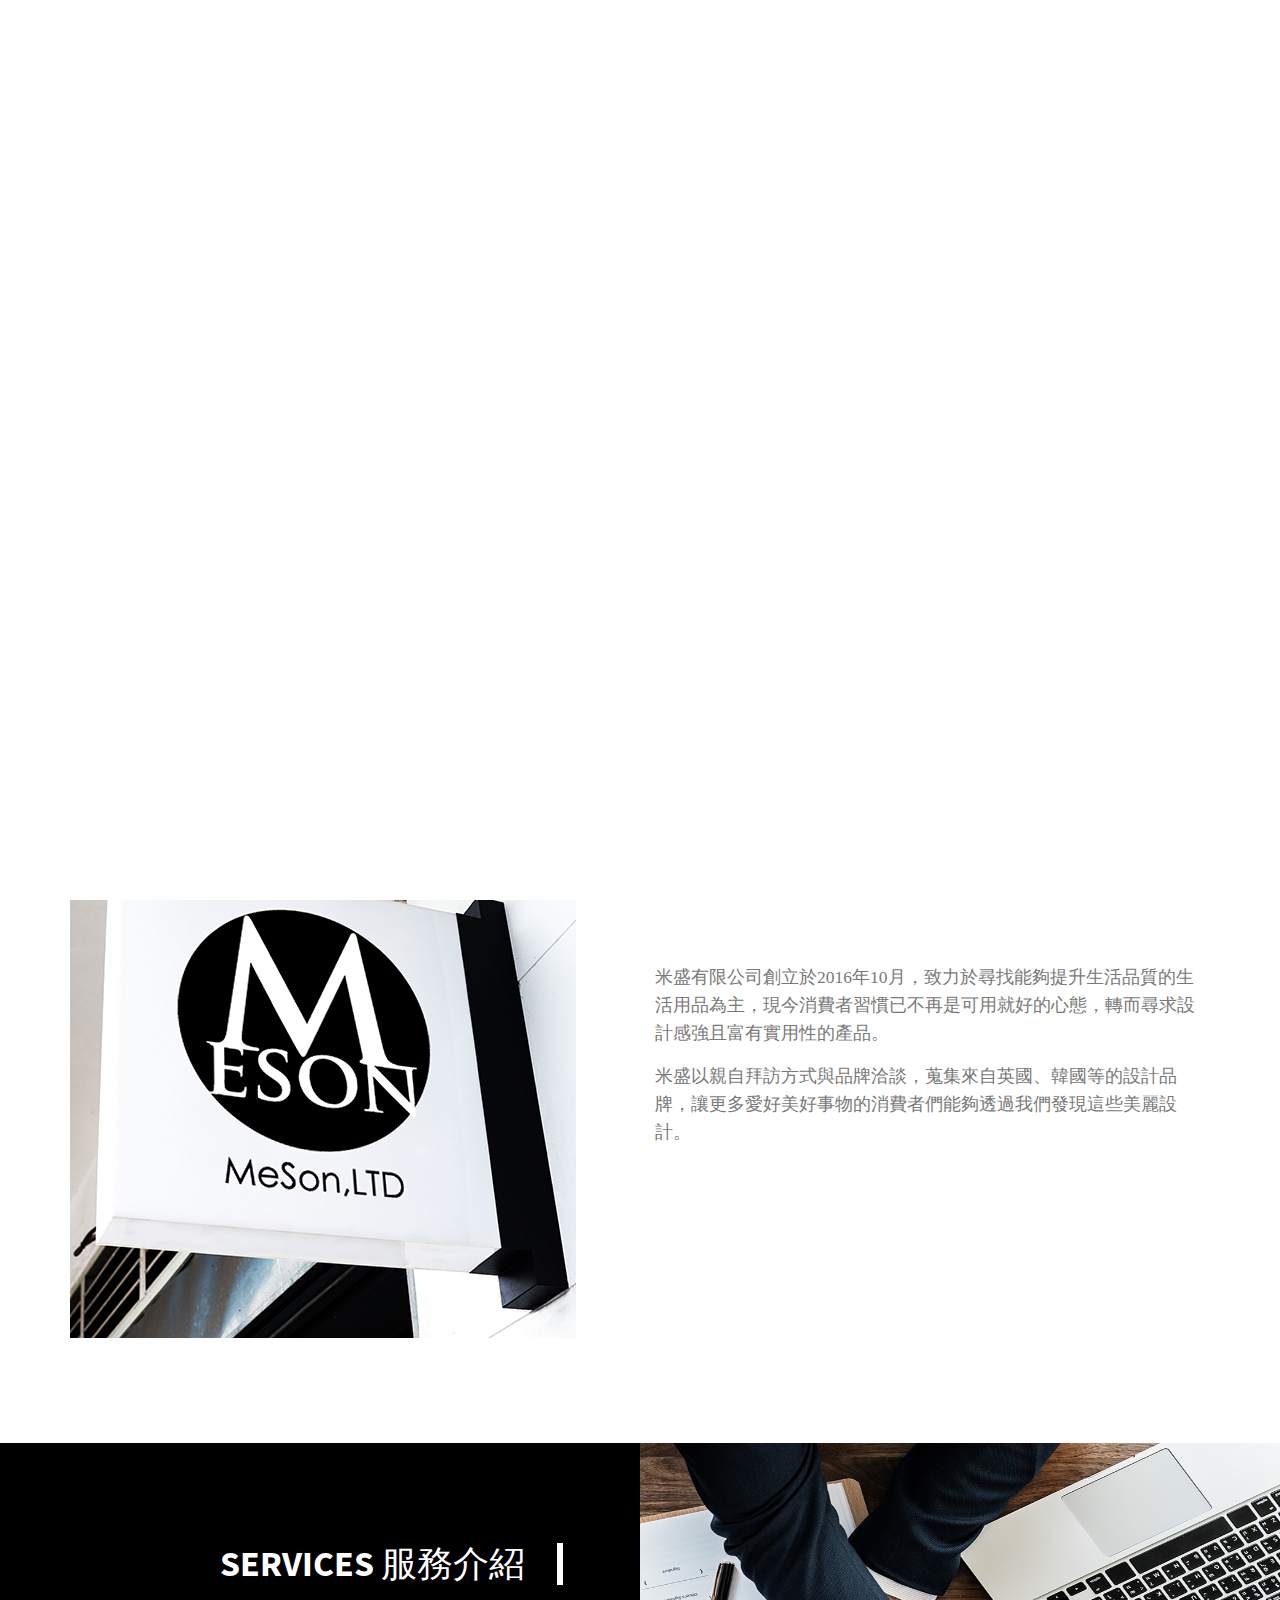
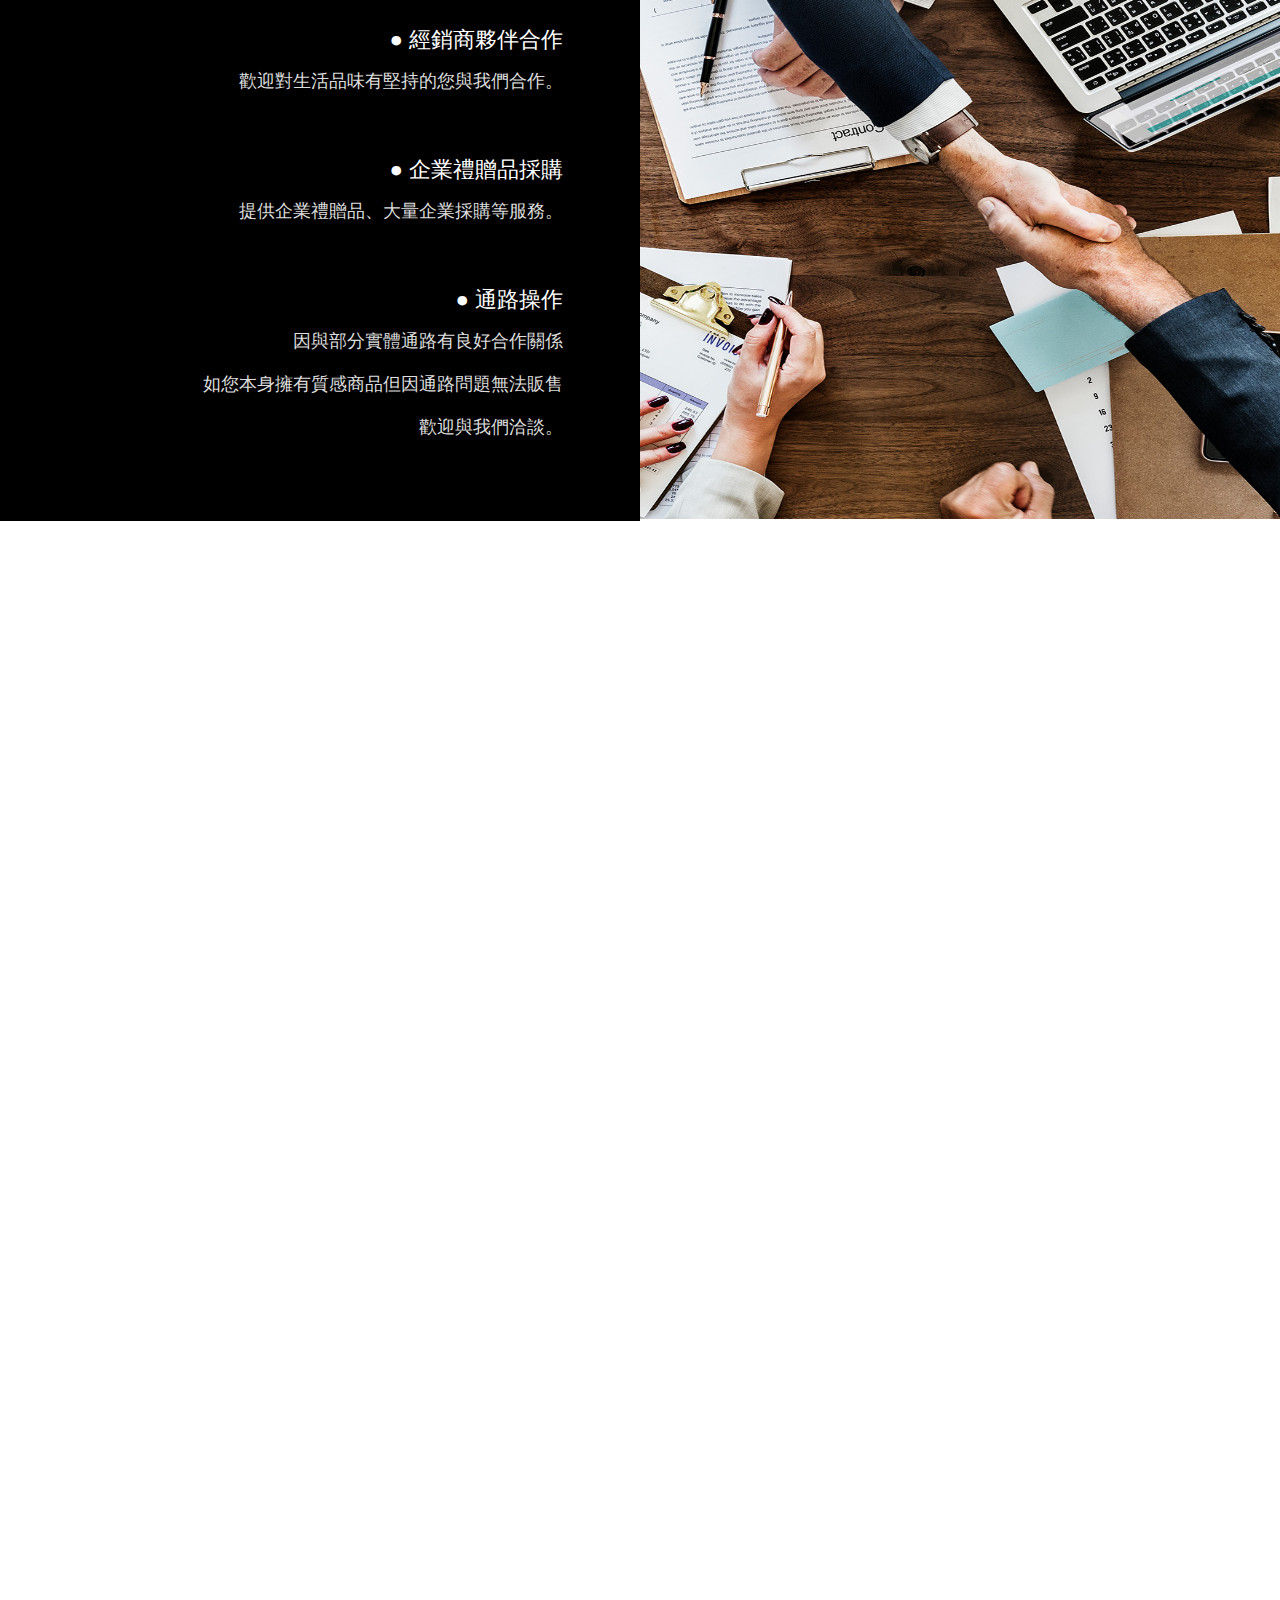
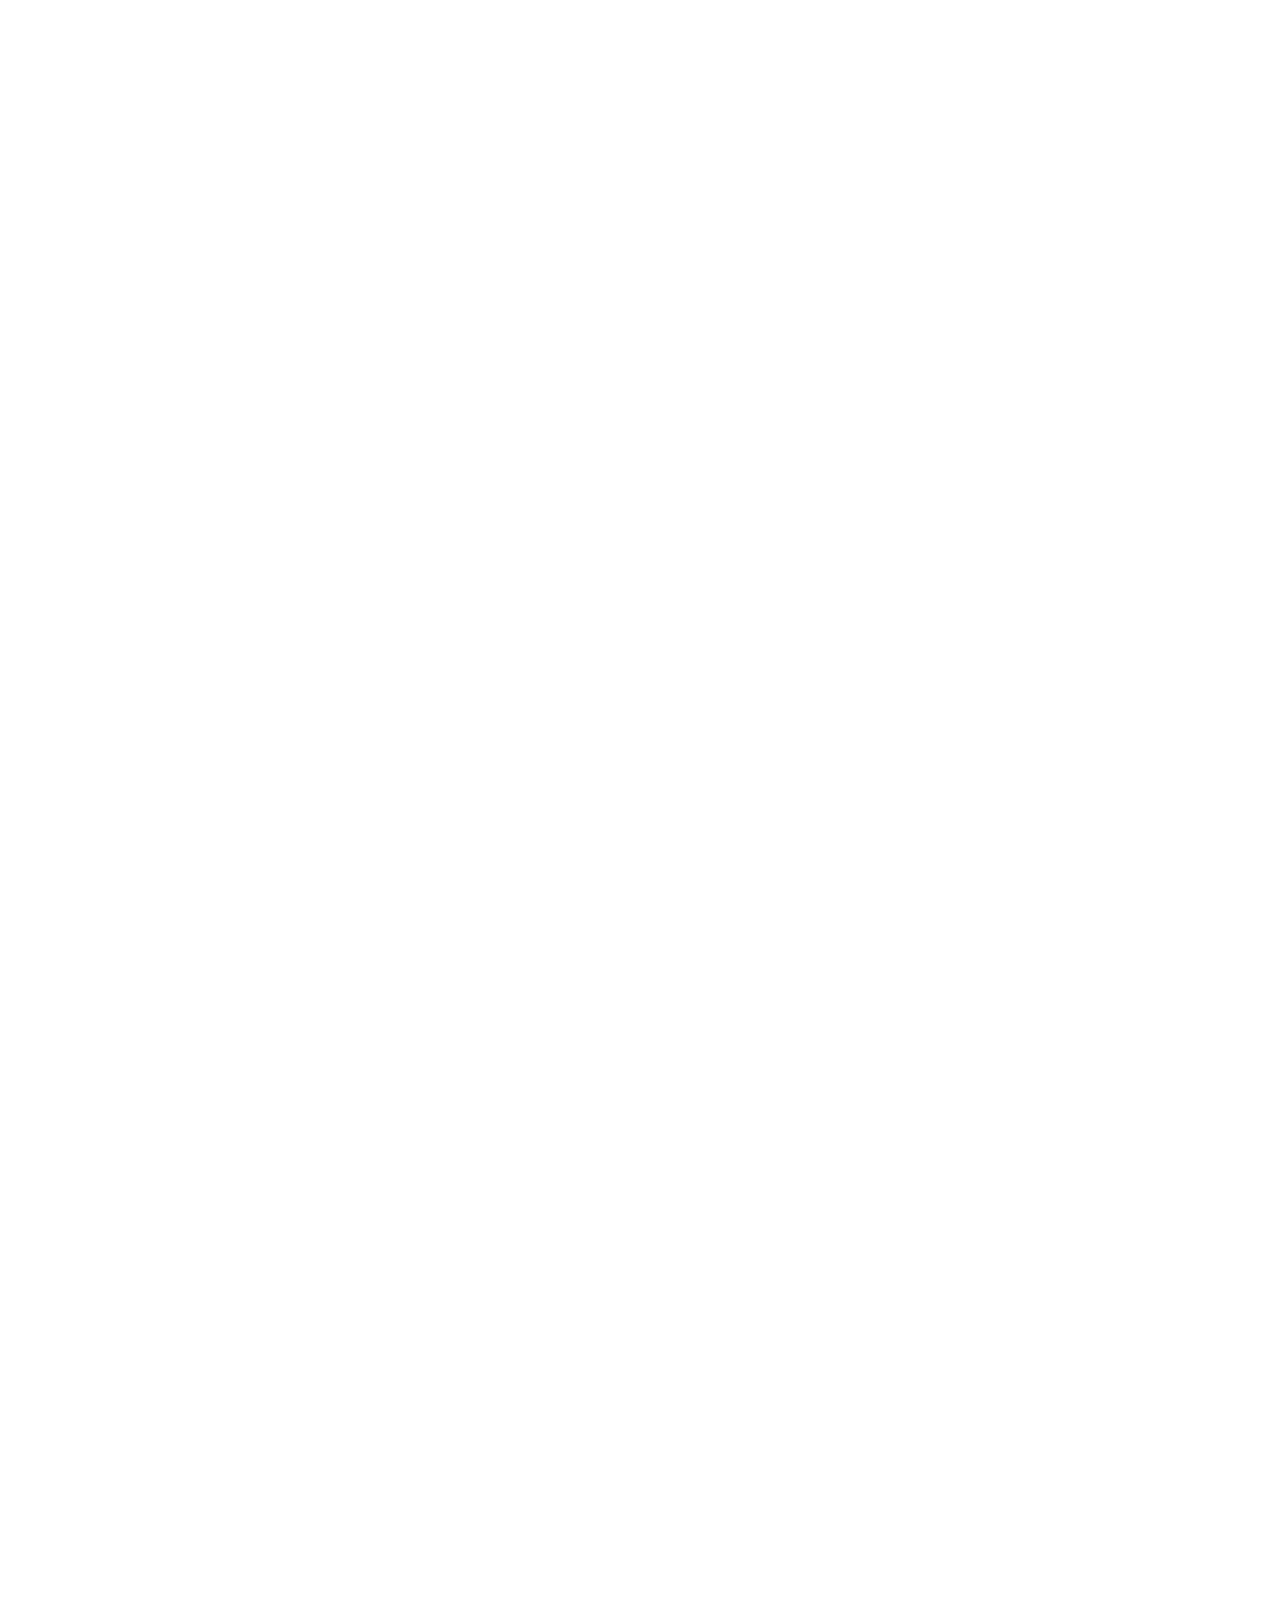
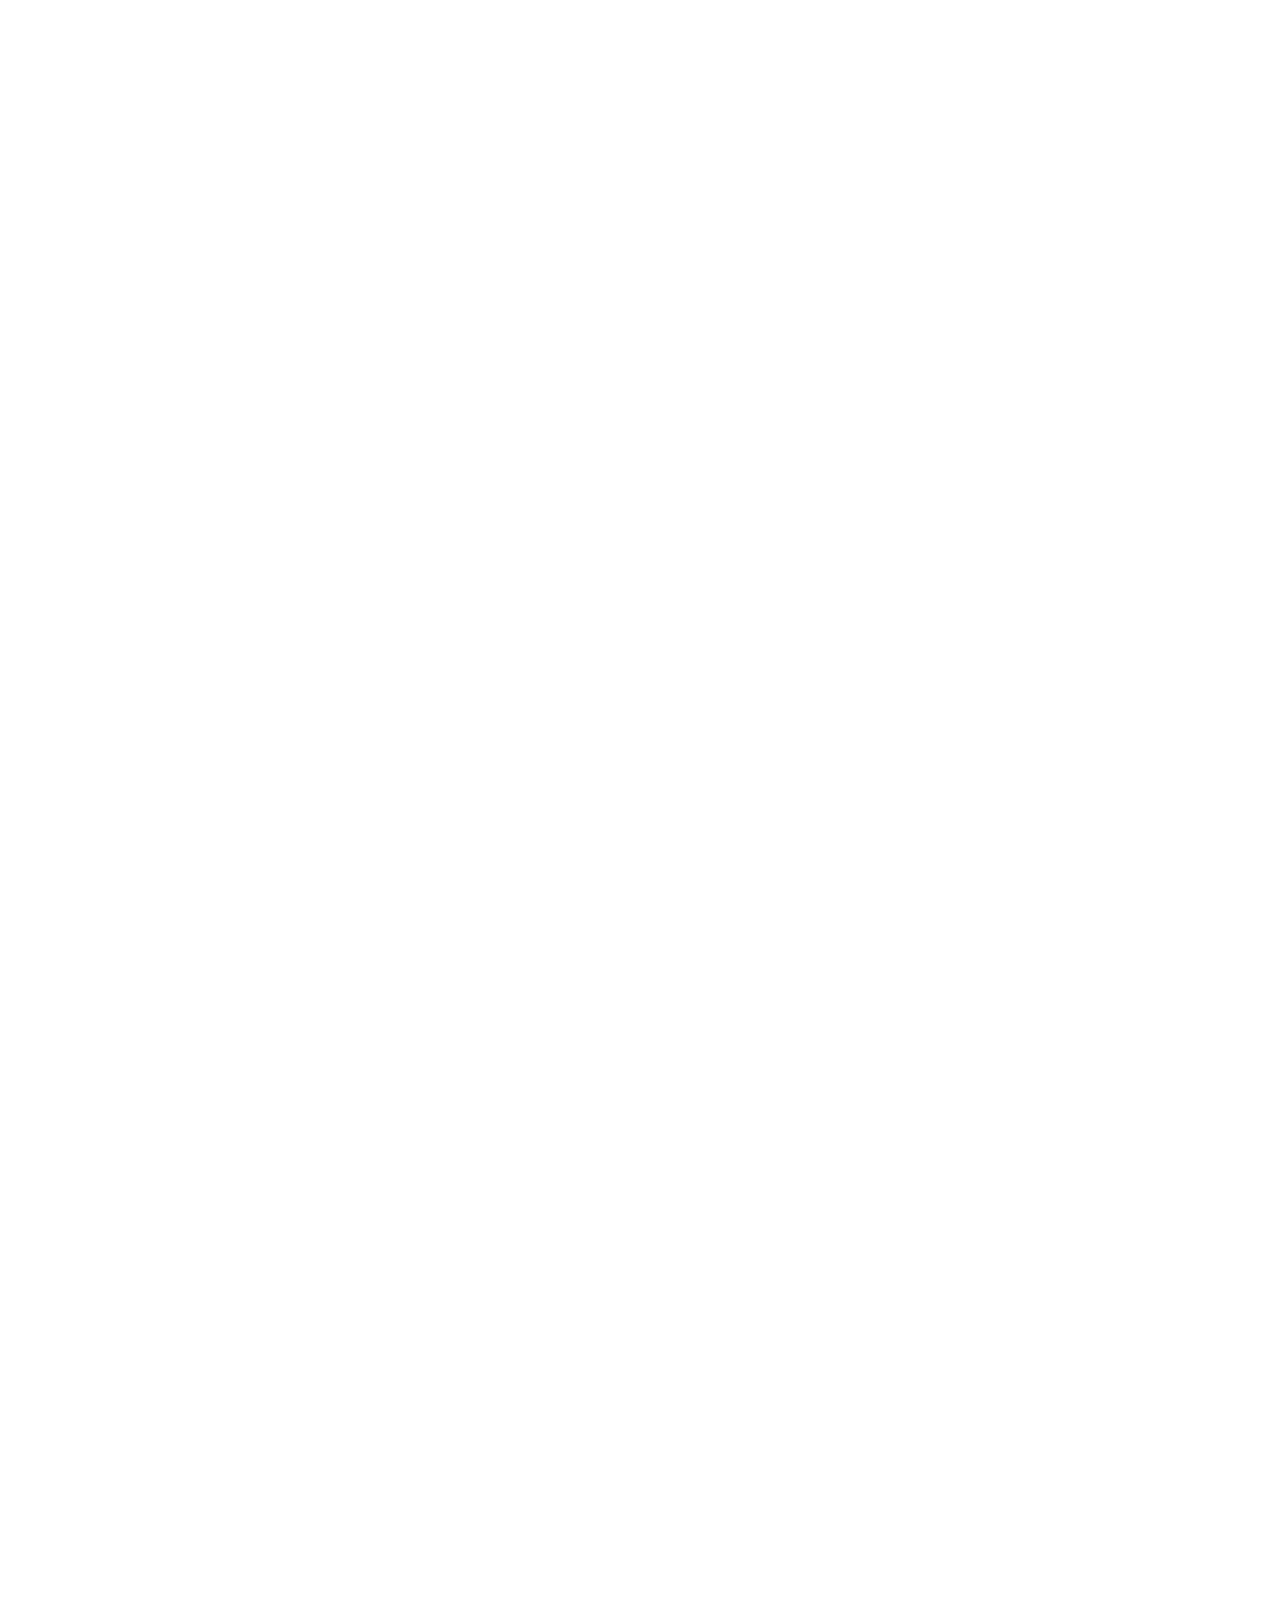
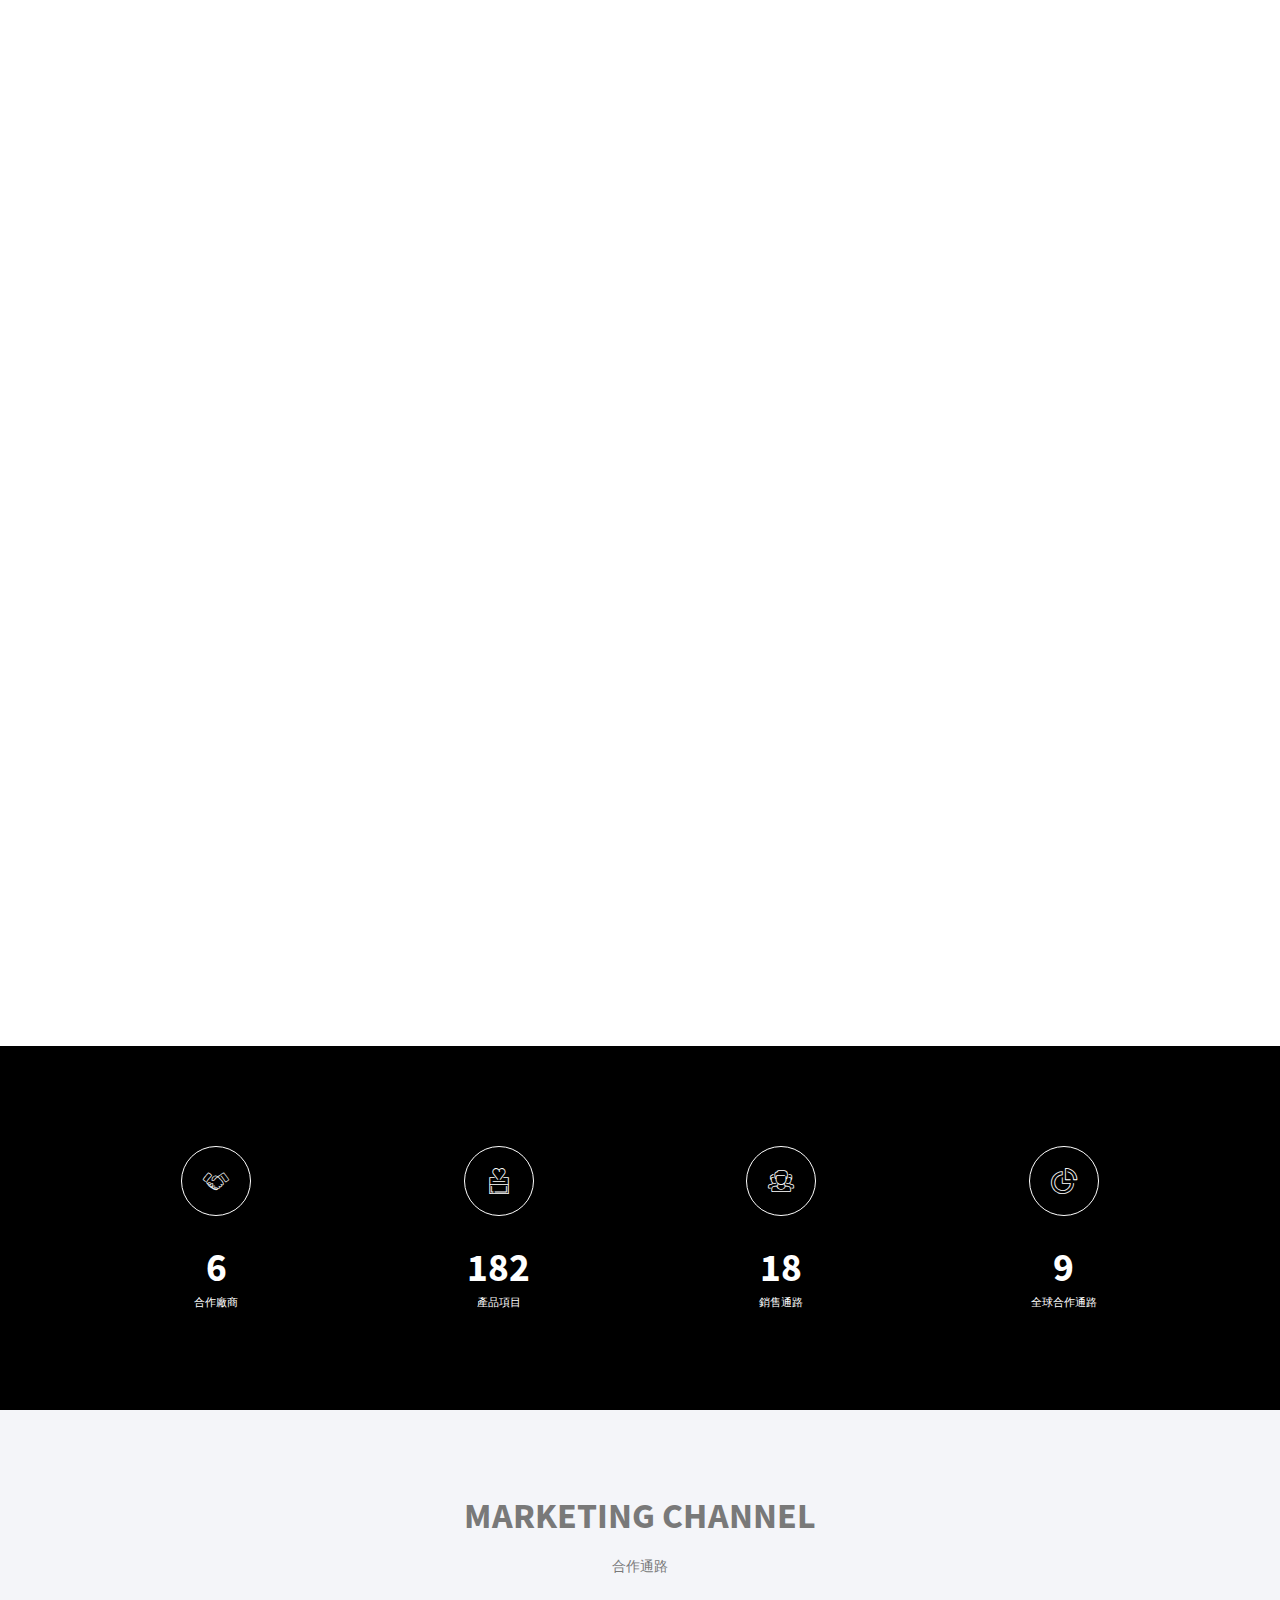
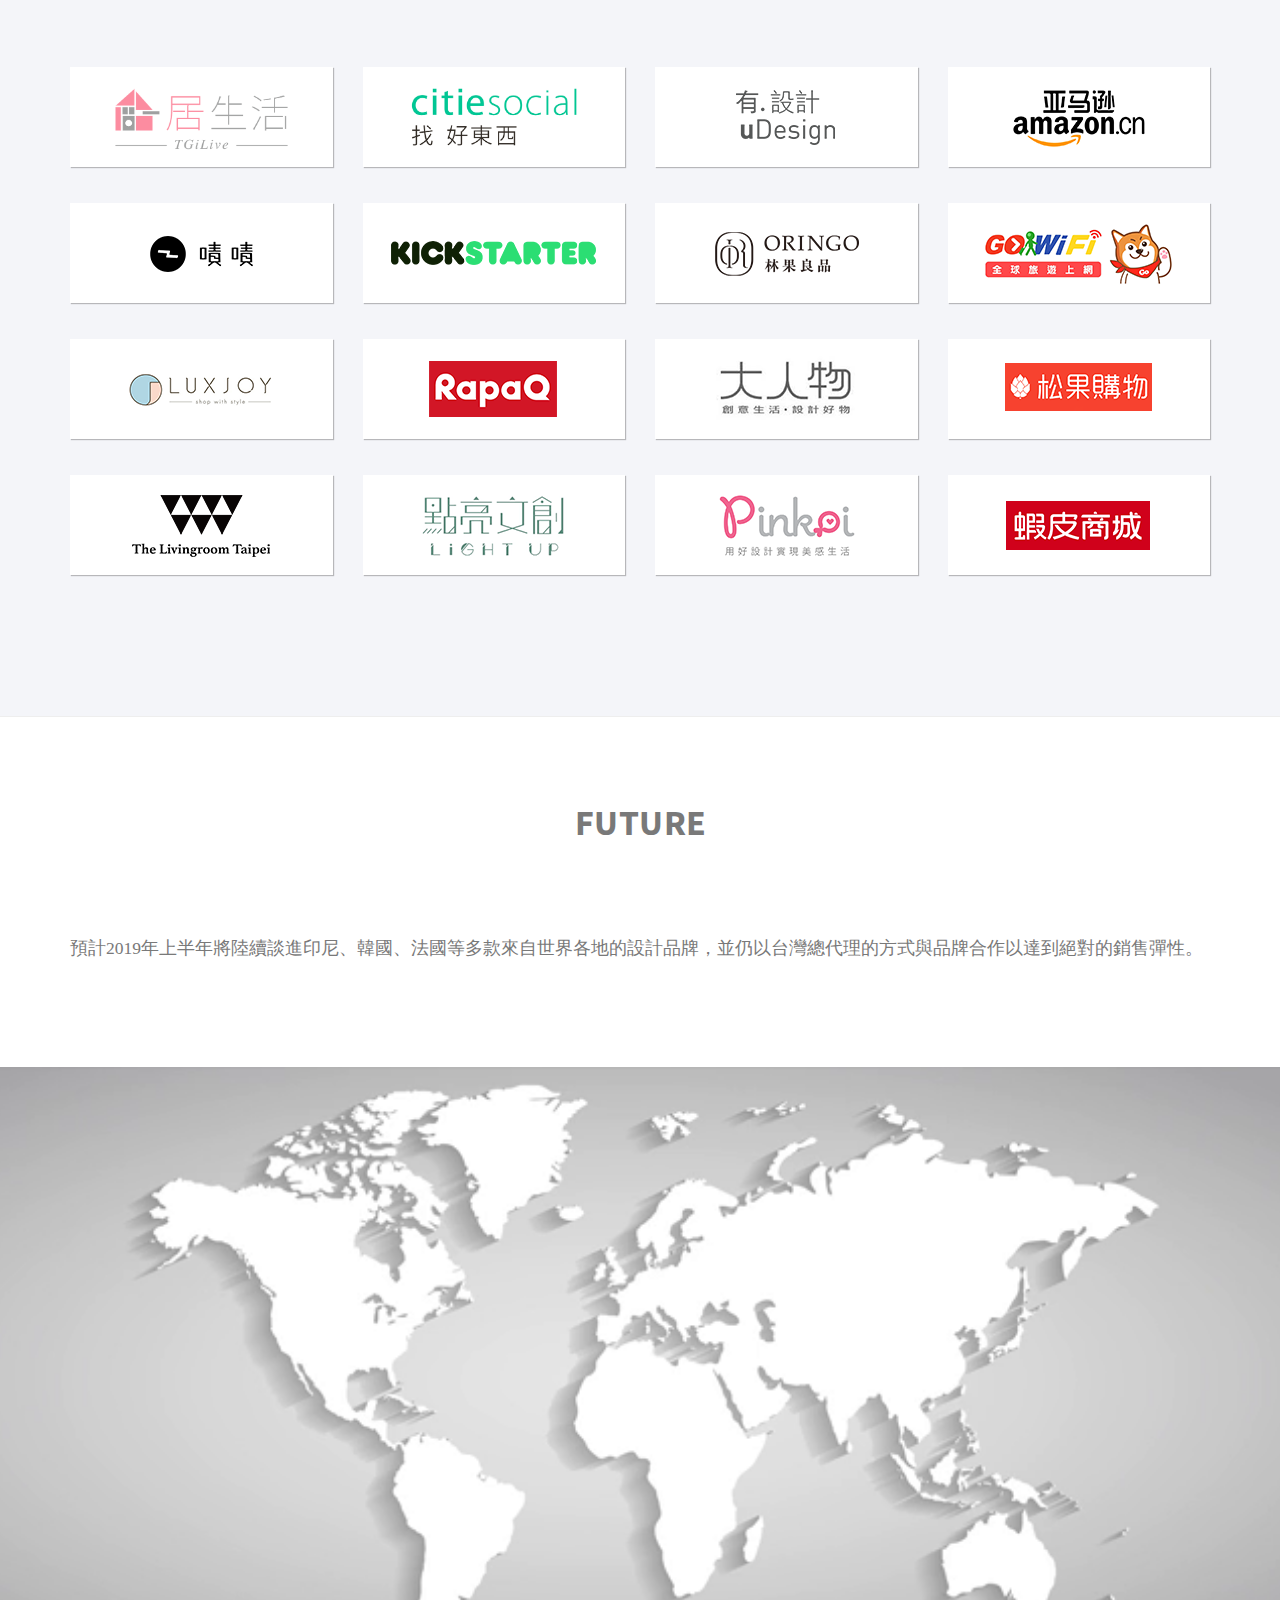
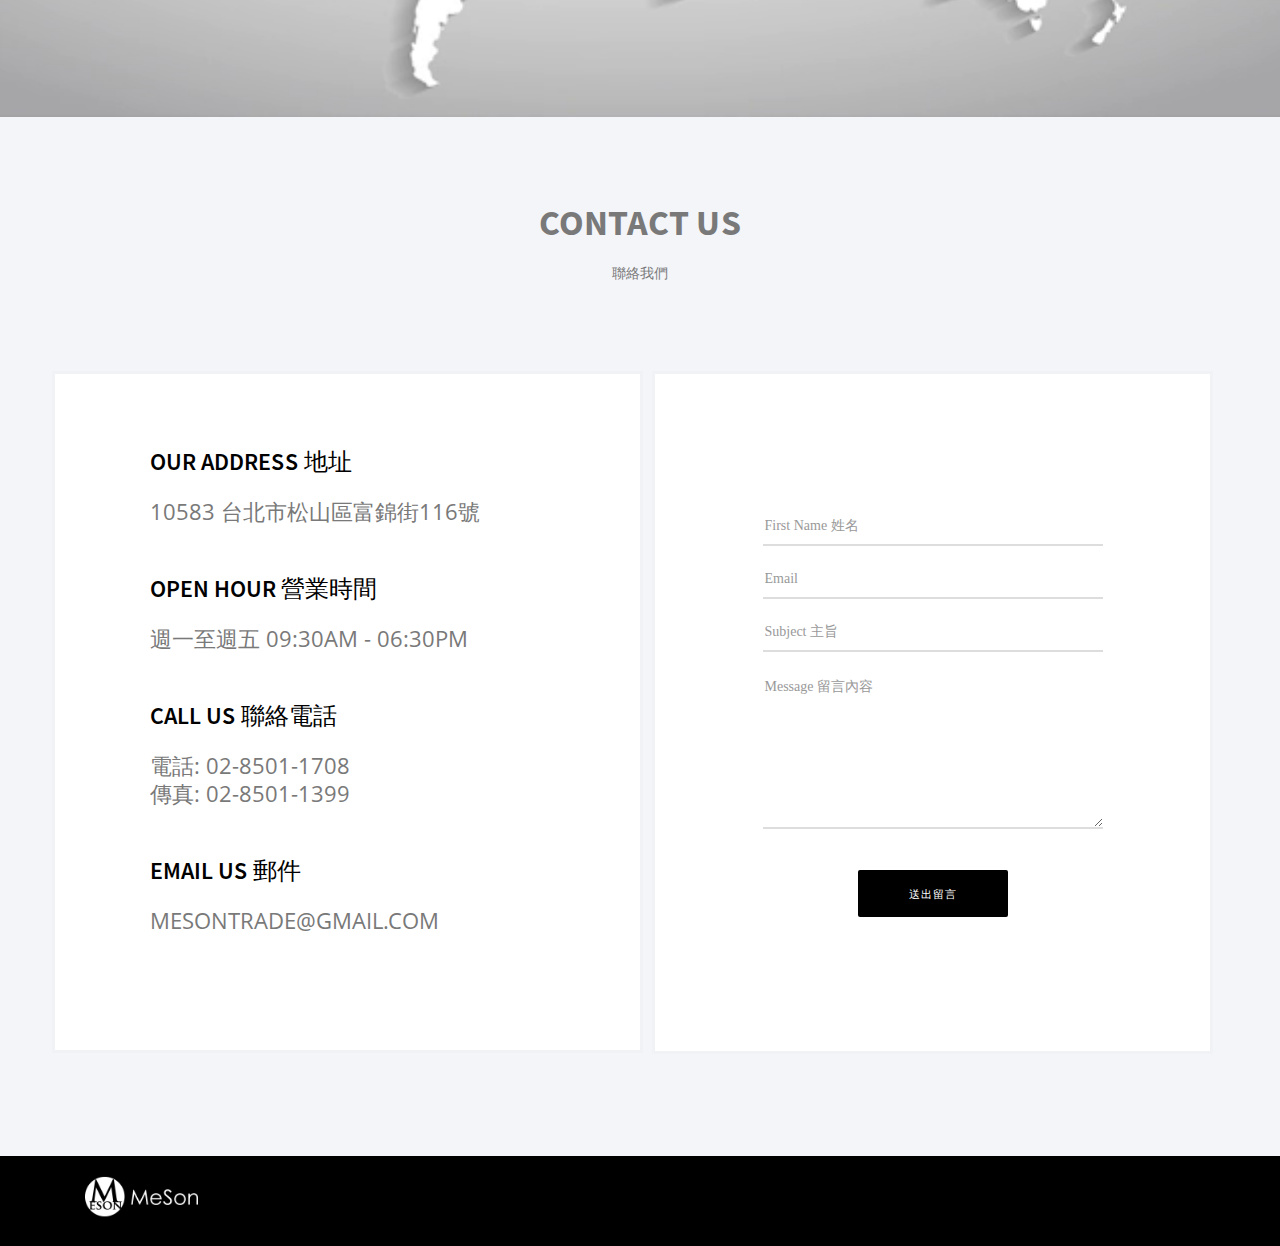
<file: index.html>
<!doctype html>
<!--[if lt IE 7]>      <html class="no-js lt-ie9 lt-ie8 lt-ie7" lang=""> <![endif]-->
<!--[if IE 7]>         <html class="no-js lt-ie9 lt-ie8" lang=""> <![endif]-->
<!--[if IE 8]>         <html class="no-js lt-ie9" lang=""> <![endif]-->
<!--[if gt IE 8]><!-->
<html class="no-js" lang=""> <!--<![endif]-->

<head>



    <meta charset="utf-8">
    <meta http-equiv="X-UA-Compatible" content="IE=edge,chrome=1">
    <title>Meson 米盛有限公司</title>
    <meta name="description" content="">
    <meta name="viewport" content="width=device-width, initial-scale=1">
    <link rel="apple-touch-icon" href="apple-touch-icon.png">


    <link rel="stylesheet" href="assets/css/iconfont.css">
    <link rel="stylesheet" href="assets/css/slick/slick.css">
    <link rel="stylesheet" href="assets/css/slick/slick-theme.css">
    <link rel="stylesheet" href="assets/css/stylesheet.css">
    <link rel="stylesheet" href="assets/css/font-awesome.min.css">
    <link rel="stylesheet" href="assets/css/jquery.fancybox.css">
    <link rel="stylesheet" href="assets/css/bootstrap.css">
    <link rel="stylesheet" href="assets/css/bootstrap.min.css">
    <link rel="stylesheet" href="assets/css/magnific-popup.css">
    <!--        <link rel="stylesheet" href="assets/css/bootstrap-theme.min.css">-->


    <!--For Plugins external css-->
    <link rel="stylesheet" href="assets/css/plugins.css" />

    <!--Theme custom css -->
    <link rel="stylesheet" href="assets/css/style.css">

    <!--Theme Responsive css-->
    <link rel="stylesheet" href="assets/css/responsive.css" />

    <script src="assets/js/vendor/modernizr-2.8.3-respond-1.4.2.min.js"></script>
</head>

<body data-spy="scroll" data-target=".navbar-collapse">


    <div class='preloader'>
        <div class='loaded'>&nbsp;</div>
    </div>
    <div class="culmn">


        <header id="main_menu" class="header navbar-fixed-top">
            <div class="main_menu_bg">
                <div class="container">
                    <div class="row">
                        <div class="nave_menu">
                            <nav class="navbar navbar-default">
                                <div class="container-fluid">
                                    <!-- Brand and toggle get grouped for better mobile display -->
                                    <div class="navbar-header">
                                        <button type="button" class="navbar-toggle collapsed" data-toggle="collapse"
                                            data-target="#bs-example-navbar-collapse-1" aria-expanded="false">
                                            <span class="sr-only">Toggle navigation</span>
                                            <span class="icon-bar"></span>
                                            <span class="icon-bar"></span>
                                            <span class="icon-bar"></span>
                                        </button>
                                        <a class="navbar-brand" href="#home">
                                            <img src="assets/images/logo.png" />
                                        </a>
                                    </div>

                                    <!-- Collect the nav links, forms, and other content for toggling -->



                                    <div class="collapse navbar-collapse" id="bs-example-navbar-collapse-1">

                                        <ul class="nav navbar-nav navbar-right">
                                            <li><a href="#history">關於我們</a></li>
                                            <li><a href="#service">服務介紹</a></li>
                                            <li><a href="#study">代理品牌</a></li>
                                            <li><a href="#clogo">合作通路</a></li>
                                            <li><a href="#team">未來規劃</a></li>
                                            <li><a href="#contact">聯絡我們</a></li>
                                        </ul>


                                    </div>

                                </div>
                            </nav>
                        </div>
                    </div>

                </div>

            </div>
        </header>




        <!--home Section -->
        <section id="home" class="home">
            <div class="overlay">
                <div class="home_skew_border">
                    <div class="container">
                        <div class="row">
                            <div class="col-sm-12 ">
                                <div class="main_home_slider text-center">
                                    <div class="single_home_slider">
                                        <div class="main_home wow fadeInUp" data-wow-duration="700ms">
                                            <h3>米盛有限公司</h3>
                                            <h1>Welcome to MeSon</h1>
                                            <div class="separator"></div>
                                            <p>Special Idea For A Special You</p>
                                        </div>
                                    </div>


                                </div>
                            </div>
                        </div>
                    </div>
                </div>
            </div>
        </section><!--End of home section -->


        <!-- History section -->
        <section id="history" class="history sections">
            <div class="container">
                <div class="row">
                    <div class="main_history">
                        <div class="col-sm-6">
                            <div class="single_history_img">
                                <img src="assets/images/stab1.png" alt="" />
                            </div>
                        </div>

                        <div class="col-sm-6">
                            <div class="single_history_content">
                                <div class="head_title">
                                    <h2>About Meson 關於我們</h2>
                                </div>
                                <p>米盛有限公司創立於2016年10月，致力於尋找能夠提升生活品質的生活用品為主，現今消費者習慣已不再是可用就好的心態，轉而尋求設計感強且富有實用性的產品。</p>
                                <p></p>
                                <p>米盛以親自拜訪方式與品牌洽談，蒐集來自英國、韓國等的設計品牌，讓更多愛好美好事物的消費者們能夠透過我們發現這些美麗設計。</p>
                            </div>
                        </div>
                    </div>
                </div><!--End of row -->
            </div><!--End of container -->
        </section><!--End of history -->


        <!-- service Section -->
        <section id="service" class="service">
            <div class="container-fluid">
                <div class="row">
                    <div class="main_service">
                        <div class="col-md-6 col-sm-12 no-padding">

                            <div class="single_service single_service_text text-right">
                                <div class="head_title">
                                    <h2>Services 服務介紹</h2>
                                </div>

                                <div class="row">
                                    <div class="col-md-12 col-sm-10 col-xs-10 margin-bottom-60">
                                        <div class="row">

                                            <div class="col-sm-10 col-sm-offset-1 col-xs-9 col-xs-offset-1">
                                                <article class="single_service_right_text">
                                                    <h4>● 經銷商夥伴合作</h4>
                                                    <p>歡迎對生活品味有堅持的您與我們合作。</p>
                                                </article>
                                            </div>
                                            <div class="col-sm-1 col-xs-1">
                                            </div>
                                        </div>
                                    </div><!-- End of col-sm-12 -->

                                    <div class="col-md-12 col-sm-10 col-xs-10 margin-bottom-60">
                                        <div class="row">

                                            <div class="col-sm-10 col-sm-offset-1 col-xs-9 col-xs-offset-1">
                                                <article class="single_service_right_text">
                                                    <h4>● 企業禮贈品採購</h4>
                                                    <p>提供企業禮贈品、大量企業採購等服務。</p>
                                                </article>
                                            </div>
                                            <div class="col-sm-1 col-xs-1">
                                            </div>
                                        </div>
                                    </div><!-- End of col-sm-12 -->

                                    <div class="col-md-12 col-sm-10 col-xs-10 margin-bottom-60">
                                        <div class="row">

                                            <div
                                                class="col-sm-10 col-sm-offset-1 col-xs-9 col-xs-offset-1 margin-bottom-20">
                                                <article class="single_service_right_text">
                                                    <h4>● 通路操作</h4>
                                                    <p>因與部分實體通路有良好合作關係</p>
                                                    <p>如您本身擁有質感商品但因通路問題無法販售</p>
                                                    <p>歡迎與我們洽談。</p>
                                                </article>
                                            </div>
                                            <div class="col-sm-1 col-xs-1">
                                            </div>
                                        </div>
                                    </div><!-- End of col-sm-12 -->

                                </div>
                            </div>
                        </div><!-- End of col-sm-6 -->

                        <div class="col-md-6 col-sm-12 no-padding">
                            <figure class="single_service single_service_img">
                                <div class="overlay-img"></div>
                                <img src="assets/images/servicerightimg.jpg" alt="" />
                            </figure><!-- End of figure -->
                        </div><!-- End of col-sm-6 -->

                    </div>
                </div><!-- End of row -->
            </div><!-- End of Container-fluid -->
        </section><!-- End of service Section -->


        <!-- Study Section -->
        <section id="study" class="study text-center wow fadeIn" data-wow-duration="2s" data-wow-dealy="1.5s">
            <div class="container">
                <div class="row">
                    <div class="main_study_area sections">
                        <div class="head_title text-center">
                            <h2>Brand</h2>
                            <div class="subtitle">
                                代理品牌
                            </div>
                        </div>
                        <div class="single_study_content">
                            <div class="col-sm-6">
                                <div class="single_study_slid_area">
                                    <div class="single_study_text">
                                        <div class="study_slider">
                                            <div class="item">
                                                <div class="s_study_icon">
                                                    <img src="assets/images/ABrollyLogo.png" alt="" />
                                                </div>
                                                <h4>A.Brolly 亞伯尼 品牌精神</h4>
                                                <div class="separator3"></div>
                                                <p>A. Brolly亞伯尼講究「環保、機能、美感」的生活態度，以具有前瞻性的綠色概念(Green thinking)
                                                    為核心，致力於善用循環再生地球給予的珍貴資源，提供兼具獨創設計和環保概念的產品。</p>

                                                <a href="http://abrolly.co.uk/?lang=ch" class="btn btn-lg">Read More</a>
                                            </div>
                                        </div>
                                    </div>
                                </div>
                            </div>

                            <div class="single_study_right_img">
                                <div class="col-sm-6">
                                    <div class="single_study_img">
                                        <img src="assets/images/study.jpg" alt="" />
                                    </div>
                                </div>
                            </div>
                        </div>

                        <div style="clear:both;"></div>
                        <div id="portfoliowork">
                        </div>
                        <div style="clear:both;"></div>


                        <div class="single_study_content">
                            <div class="col-sm-6">
                                <div class="single_study_slid_area">
                                    <div class="single_study_text">
                                        <div class="study_slider">
                                            <div class="item">
                                                <div class="s_study_icon">
                                                    <img src="assets/images/CNKCOS_LOGO.jpg" alt="" />
                                                </div>
                                                <h4>CNKCOS 芯蔻思 品牌精神</h4>
                                                <div class="separator3"></div>
                                                <p>來自韓國的自創品牌，Cnkcos特地花長時間特别針對粗糙、厚角質和色素沈澱等肌膚研發，細緻的泡沫可深入毛孔底層，進而將多餘的皮脂與污垢一起帶走所自行研發成功的獨創型潔膚產品。
                                                </p>

                                                <a href="https://www.facebook.com/cnkcos.tw/" class="btn btn-lg">Read
                                                    More</a>
                                            </div>
                                        </div>
                                    </div>
                                </div>
                            </div>

                            <div class="single_study_right_img">
                                <div class="col-sm-6">
                                    <div class="single_study_img">
                                        <img src="assets/images/CNKCOS.jpg" alt="" />
                                    </div>
                                </div>
                            </div>
                        </div>

                        <div style="clear:both;"></div>
                        <div id="portfoliowork">
                        </div>
                        <div style="clear:both;"></div>


                        <div class="single_study_content">
                            <div class="col-sm-6">
                                <div class="single_study_slid_area">
                                    <div class="single_study_text">
                                        <div class="study_slider">
                                            <div class="item">
                                                <div class="s_study_icon">
                                                    <img src="assets/images/Logo-WEIXU-WANG.jpg" alt="" />
                                                </div>
                                                <h4>Weixu Wang 品牌精神</h4>
                                                <div class="separator3"></div>
                                                <p>品牌設計師王偉旭衷情于幾何美學和建築現代藝術，其設計的領結/蝴蝶結不再是正式、傳統的象徵，帶著老紳士的氣息，如同藝術品般，富有觀賞性而被收入囊中珍藏。
                                                </p>

                                                <a href="http://www.weixuwang.com/" class="btn btn-lg">Read More</a>
                                            </div>
                                        </div>
                                    </div>
                                </div>
                            </div>

                            <div class="single_study_right_img">
                                <div class="col-sm-6">
                                    <div class="single_study_img">
                                        <img src="assets/images/WEIXU_WANG.jpg" alt="" />
                                    </div>
                                </div>
                            </div>
                        </div>

                        <div style="clear:both;"></div>
                        <div id="portfoliowork">
                        </div>
                        <div style="clear:both;"></div>

                        <div class="single_study_content">
                            <div class="col-sm-6">
                                <div class="single_study_slid_area">
                                    <div class="single_study_text">
                                        <div class="study_slider">
                                            <div class="item">
                                                <div class="s_study_icon">
                                                    <img src="assets/images/modmod-logo.png" alt="" />
                                                </div>
                                                <h4>木木研室 品牌精神</h4>
                                                <div class="separator3"></div>
                                                <p>探索美好的草木生活，以植物為主角，研究與尋找生活中的薄片，是品牌命名的由來。產品分為木研色與香研室，植物染色除了運用在織品上，也將植物的顏色帶入香氛產品中。
                                                </p>

                                                <a href="https://www.facebook.com/moodlabtw/" class="btn btn-lg">Read
                                                    More</a>
                                            </div>
                                        </div>
                                    </div>
                                </div>
                            </div>

                            <div class="single_study_right_img">
                                <div class="col-sm-6">
                                    <div class="single_study_img">
                                        <img src="assets/images/modmod.jpg" alt="" />
                                    </div>
                                </div>
                            </div>
                        </div>

                        <div style="clear:both;"></div>
                        <div id="portfoliowork">
                        </div>
                        <div style="clear:both;"></div>

                        <div class="single_study_content">
                            <div class="col-sm-6">
                                <div class="single_study_slid_area">
                                    <div class="single_study_text">
                                        <div class="study_slider">
                                            <div class="item">
                                                <div class="s_study_icon">
                                                    <img src="assets/images/Bed_LOGO.png" alt="" />
                                                </div>
                                                <h4>Bedrock 品牌精神</h4>
                                                <div class="separator3"></div>
                                                <p>造就時尚感十足並具有實質療癒力的珠寶精品，是Bedrock一直以來堅持的信念。
                                                    採用已檢測確認其磁場能對人體有益，清澈透亮，玉石界中的鑽石-非洲黃龍玉，和設計師特有視角、獨一無二的金屬銀作。</p>

                                                <a href="https://www.bedrock.com.tw/" class="btn btn-lg">Read More</a>
                                            </div>
                                        </div>
                                    </div>
                                </div>
                            </div>

                            <div class="single_study_right_img">
                                <div class="col-sm-6">
                                    <div class="single_study_img">
                                        <img src="assets/images/bedrock.jpg" alt="" />
                                    </div>
                                </div>
                            </div>
                        </div>

                        <div style="clear:both;"></div>
                        <div id="portfoliowork">
                        </div>
                        <div style="clear:both;"></div>

                        <div class="single_study_content">
                            <div class="col-sm-6">
                                <div class="single_study_slid_area">
                                    <div class="single_study_text">
                                        <div class="study_slider">
                                            <div class="item">
                                                <div class="s_study_icon">
                                                    <img src="assets/images/SW_Logo.png" alt="" />
                                                </div>
                                                <h4>SOPHIAWU 品牌精神</h4>
                                                <div class="separator3"></div>
                                                <p>台灣設計師吳悅慈創立於2014之個⼈同名品牌，
                                                    低調奢華的品牌⾵格，以實穿俐落的優雅及低調的奢華為主軸，取代過多的剪接及裝飾，相信時尚就在細節與品質裡。</p>

                                                <a href="https://www.facebook.com/sophiawuofficial/"
                                                    class="btn btn-lg">Read More</a>
                                            </div>
                                        </div>
                                    </div>
                                </div>
                            </div>

                            <div class="single_study_right_img">
                                <div class="col-sm-6">
                                    <div class="single_study_img">
                                        <img src="assets/images/SW.jpg" alt="" />
                                    </div>
                                </div>
                            </div>
                        </div>

                        <div style="clear:both;"></div>
                        <div id="portfoliowork">
                        </div>
                        <div style="clear:both;"></div>

                        <div class="single_study_content">
                            <div class="col-sm-6">
                                <div class="single_study_slid_area">
                                    <div class="single_study_text">
                                        <div class="study_slider">
                                            <div class="item">
                                                <div class="s_study_icon">
                                                    <img src="assets/images/177_Logo.png" alt="" />
                                                </div>
                                                <h4>177 sweet n snack 品牌精神</h4>
                                                <div class="separator3"></div>
                                                <p>堅持嚴選，幸福滋味才會口耳相傳，177 sweet n snack用最天然的食材，只為讓您回味無窮。</p>

                                                <a href="https://www.177sns.com/" class="btn btn-lg">Read More</a>
                                            </div>
                                        </div>
                                    </div>
                                </div>
                            </div>

                            <div class="single_study_right_img">
                                <div class="col-sm-6">
                                    <div class="single_study_img">
                                        <img src="assets/images/177.jpg" alt="" />
                                    </div>
                                </div>
                            </div>
                        </div>

                    </div>
                </div><!-- End off row -->
            </div><!-- End off Container -->
        </section><!-- End off Study Section -->


        <!-- Counter Section -->
        <section id="counter" class="counter">
            <div class="video_overlay">
                <div class="container">
                    <div class="row">
                        <div class="col-sm-12">
                            <div class="main_counter_area text-center">

                                <div class="row">
                                    <div class="single_counter border_right">
                                        <div class="col-sm-3 col-xs-12">
                                            <div class="single_counter_item">
                                                <i class="icon icon-handshake7"></i>
                                                <h2 class="statistic-counter">6</h2>
                                                <h4 class="">合作廠商</h4>
                                            </div>
                                        </div>
                                    </div>

                                    <div class="single_counter">
                                        <div class="col-sm-3 col-xs-12">
                                            <div class="single_counter_item">
                                                <i class="icon icon-heart388"></i>
                                                <h2 class="statistic-counter">182</h2>
                                                <h4 class="">產品項目</h4>
                                            </div>
                                        </div>
                                    </div>

                                    <div class="single_counter">
                                        <div class="col-sm-3 col-xs-12">
                                            <div class="single_counter_item">
                                                <i class="icon icon-people-32"></i>
                                                <h2 class="statistic-counter">18</h2>
                                                <h4 class="">銷售通路</h4>
                                            </div>

                                        </div>
                                    </div>

                                    <div class="single_counter">
                                        <div class="col-sm-3 col-xs-12">
                                            <div class="single_counter_item">
                                                <i class="icon icon-chart6"></i>
                                                <h2 class="statistic-counter">9</h2>
                                                <h4 class="">全球合作通路</h4>

                                            </div>
                                        </div>
                                    </div>
                                </div>
                            </div>
                        </div>
                    </div>
                </div>
            </div><!-- End off container -->
        </section> <!-- End of counter section -->


        <!-- Client Logo Section -->
        <section id="clogo" class="clogo">
            <div class="container">
                <div class="row">
                    <div class="main_clogo sections text-center">
                        <div class="head_title text-center">
                            <h2>Marketing Channel</h2>
                            <div class="subtitle">
                                合作通路
                            </div>
                        </div><!-- End off Head_title -->

                        <div class="col-sm-3 col-xs-6">
                            <a href="https://www.tgilive.com/"><img src="assets/images/clogo1.png" alt="" /></a>
                        </div>
                        <div class="col-sm-3 col-xs-6">
                            <a><img src="assets/images/clogo2.png" alt="" /></a>
                        </div>
                        <div class="col-sm-3 col-xs-6">
                            <a><img src="assets/images/clogo3.png" alt="" /></a>
                        </div>
                        <div class="col-sm-3 col-xs-6">
                            <a><img src="assets/images/clogo4.png" alt="" /></a>
                        </div>
                        <div class="col-sm-3 col-xs-6">
                            <a><img src="assets/images/clogo5.png" alt="" /></a>
                        </div>
                        <div class="col-sm-3 col-xs-6">
                            <a><img src="assets/images/clogo6.png" alt="" /></a>
                        </div>
                        <div class="col-sm-3 col-xs-6">
                            <a><img src="assets/images/clogo9.png" alt="" /></a>
                        </div>
                        <div class="col-sm-3 col-xs-6">
                            <a><img src="assets/images/clogo8.png" alt="" /></a>
                        </div>
                        <div class="col-sm-3 col-xs-6">
                            <a><img src="assets/images/luxjoy.png" alt="" /></a>
                        </div>
                        <div class="col-sm-3 col-xs-6">
                            <a><img src="assets/images/rapaQ.png" alt="" /></a>
                        </div>
                        <div class="col-sm-3 col-xs-6">
                            <a><img src="assets/images/bigman.png" alt="" /></a>
                        </div>
                        <div class="col-sm-3 col-xs-6">
                            <a><img src="assets/images/松果.png" alt="" /></a>
                        </div>
                        <div class="col-sm-3 col-xs-6">
                            <a><img src="assets/images/livingroom.png" alt="" /></a>
                        </div>
                        <div class="col-sm-3 col-xs-6">
                            <a><img src="assets/images/lightup.png" alt="" /></a>
                        </div>
                        <div class="col-sm-3 col-xs-6">
                            <a><img src="assets/images/pinkoi.png" alt="" /></a>
                        </div>
                        <div class="col-sm-3 col-xs-6">
                            <a><img src="assets/images/蝦皮商城.png" alt="" /></a>
                        </div>
                    </div>
                </div>
            </div>
            <div class="divider"></div>
        </section><!-- End off clogo Section -->


        <!-- Team Section -->
        <section id="team" class="team">
            <div class="container">
                <div class="row">
                    <div class="col-sm-12">
                        <div class="contact_contant sections">
                            <div class="head_title text-center">
                                <h2>Future</h2>
                                <div class="subtitle">
                                    
                                </div>
                            </div>
                            <p>預計2019年上半年將陸續談進印尼、韓國、法國等多款來自世界各地的設計品牌，並仍以台灣總代理的方式與品牌合作以達到絕對的銷售彈性。</p>

                        </div>
                    </div>
                </div>
            </div>
            <div class="main_team_area">
                <div class="container">
                    <div class="row">
                        <div class="col-sm-12">
                        </div><!-- End of main team contant -->
                    </div>
                </div><!-- End of container -->
            </div>
        </section><!-- End off Team Section -->



        <section id="contact" class="contact">
            <div class="container">
                <div class="row">
                    <div class="col-sm-12">
                        <div class="contact_contant sections">
                            <div class="head_title text-center">
                                <h2>Contact Us</h2>
                                <div class="subtitle">
                                    聯絡我們
                                </div>
                            </div><!-- End off Head_title -->

                            <div class="row">
                                <div class="col-sm-6">
                                    <div class="main_contact_info">
                                        <div class="row">
                                            <div class="contact_info_content padding-top-60 padding-bottom-60 p_l_r">
                                                <div class="col-sm-12">
                                                    <div class="single_contact_info">
                                                        <div class="single_info_text">
                                                            <h3>OUR ADDRESS 地址</h3>
                                                            <h4>10583 台北市松山區富錦街116號
                                                            </h4>
                                                        </div>
                                                    </div>
                                                </div>
                                                <div class="col-sm-12">
                                                    <div class="single_contact_info">
                                                        <div class="single_info_text">
                                                            <h3>OPEN HOUR 營業時間</h3>
                                                            <h4>週一至週五 09:30am - 06:30pm</h4>
                                                        </div>
                                                    </div>
                                                </div>
                                                <div class="col-sm-12">
                                                    <div class="single_contact_info">
                                                        <div class="single_info_text">
                                                            <h3>CALL US 聯絡電話</h3>
                                                            <h4>電話: 02-8501-1708</h4>
                                                            <h4>傳真: 02-8501-1399</h4>
                                                        </div>
                                                    </div>
                                                </div>
                                                <div class="col-sm-12">
                                                    <div class="single_contact_info">
                                                        <div class="single_info_text">
                                                            <h3>EMAIL US 郵件</h3>
                                                            <h4>mesontrade@gmail.com</h4>
                                                        </div>
                                                    </div>
                                                </div>
                                            </div>
                                        </div>
                                    </div>
                                </div>

                                <div class="col-sm-6">
                                    <div class="single_contant_left padding-top-120 padding-bottom-120">
                                        <form action="https://formspree.io/mesontrade@gmail.com" method="POST">
                                            <div
                                                class="col-lg-8 col-md-8 col-sm-10 col-lg-offset-2 col-md-offset-2 col-sm-offset-1">
                                                <div class="row">
                                                    <div class="col-sm-12">
                                                        <div class="form-group">
                                                            <input type="text" class="form-control" name="name"
                                                                placeholder="First Name 姓名" required="">
                                                        </div>
                                                    </div>
                                                </div>


                                                <div class="row">
                                                    <div class="col-sm-12">
                                                        <div class="form-group">
                                                            <input type="email" class="form-control" name="email"
                                                                placeholder="Email" required="">
                                                        </div>
                                                    </div>
                                                    <div class="col-sm-12">
                                                        <div class="form-group">
                                                            <input type="text" class="form-control" name="subject"
                                                                placeholder="Subject 主旨" required="">
                                                        </div>
                                                    </div>
                                                </div>


                                                <div class="form-group">
                                                    <textarea class="form-control" name="message" rows="7"
                                                        placeholder="Message 留言內容"></textarea>
                                                </div>

                                                <div class="text-center">
                                                    <input type="submit" value="送出留言" class="btn btn-lg">
                                                </div>
                                            </div>
                                        </form>
                                    </div>
                                </div>

                            </div>
                        </div>
                    </div>
                </div>
            </div>
        </section><!-- End of contact section -->

        <!--Footer section-->
        <section class="footer">
            <div class="container">
                <div class="row">
                    <div class="col-sm-12">
                        <div class="main_footer">
                            <div class="row">
                                <div class="col-sm-6 col-xs-12">
                                    <a class="navbar-brand" href="#home">
                                        <img src="assets/images/logo.png" />
                                    </a>
                                </div>

                                <div class="col-sm-6 col-xs-12">
                                    <div class="copyright_text">
                                        <p class=" wow fadeInRight" data-wow-duration="1s">Copyright MeSon, LTD © 2024,
                                            All Rights Reserved</p>
                                    </div>
                                </div>
                            </div>
                        </div>
                    </div>
                </div>
            </div>
        </section><!-- End off footer Section-->











    </div>

    <!-- START SCROLL TO TOP  -->

    <div class="scrollup">
        <a href="#"><i class="fa fa-chevron-up"></i></a>
    </div>

    <script src="assets/js/vendor/jquery-1.11.2.min.js"></script>
    <script src="assets/js/vendor/bootstrap.min.js"></script>

    <script src="assets/js/jquery.magnific-popup.js"></script>
    <script src="assets/js/jquery.mixitup.min.js"></script>
    <script src="assets/js/jquery.easing.1.3.js"></script>
    <script src="assets/js/jquery.masonry.min.js"></script>

    <!--slick slide js -->
    <script src="assets/css/slick/slick.js"></script>
    <script src="assets/css/slick/slick.min.js"></script>


    <script src="assets/js/plugins.js"></script>
    <script src="assets/js/main.js"></script>

</body>

</html>
</file>
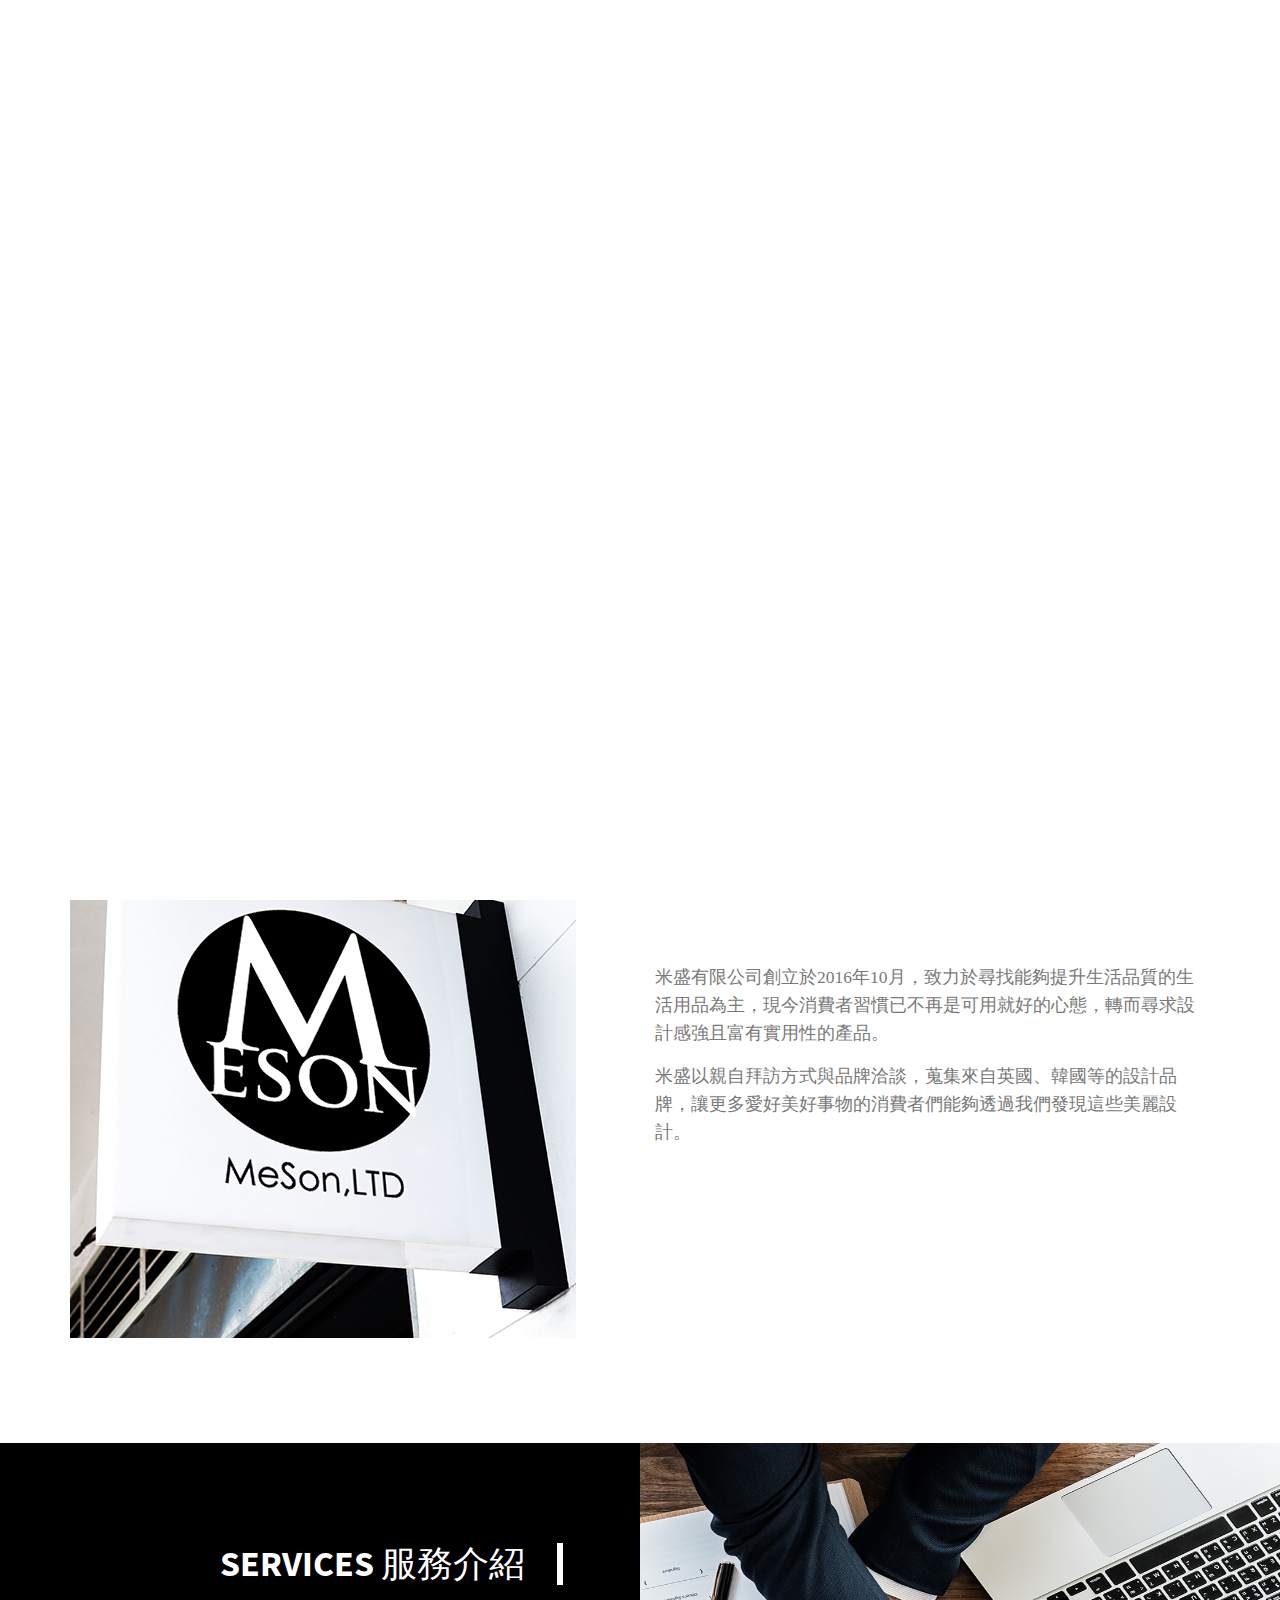
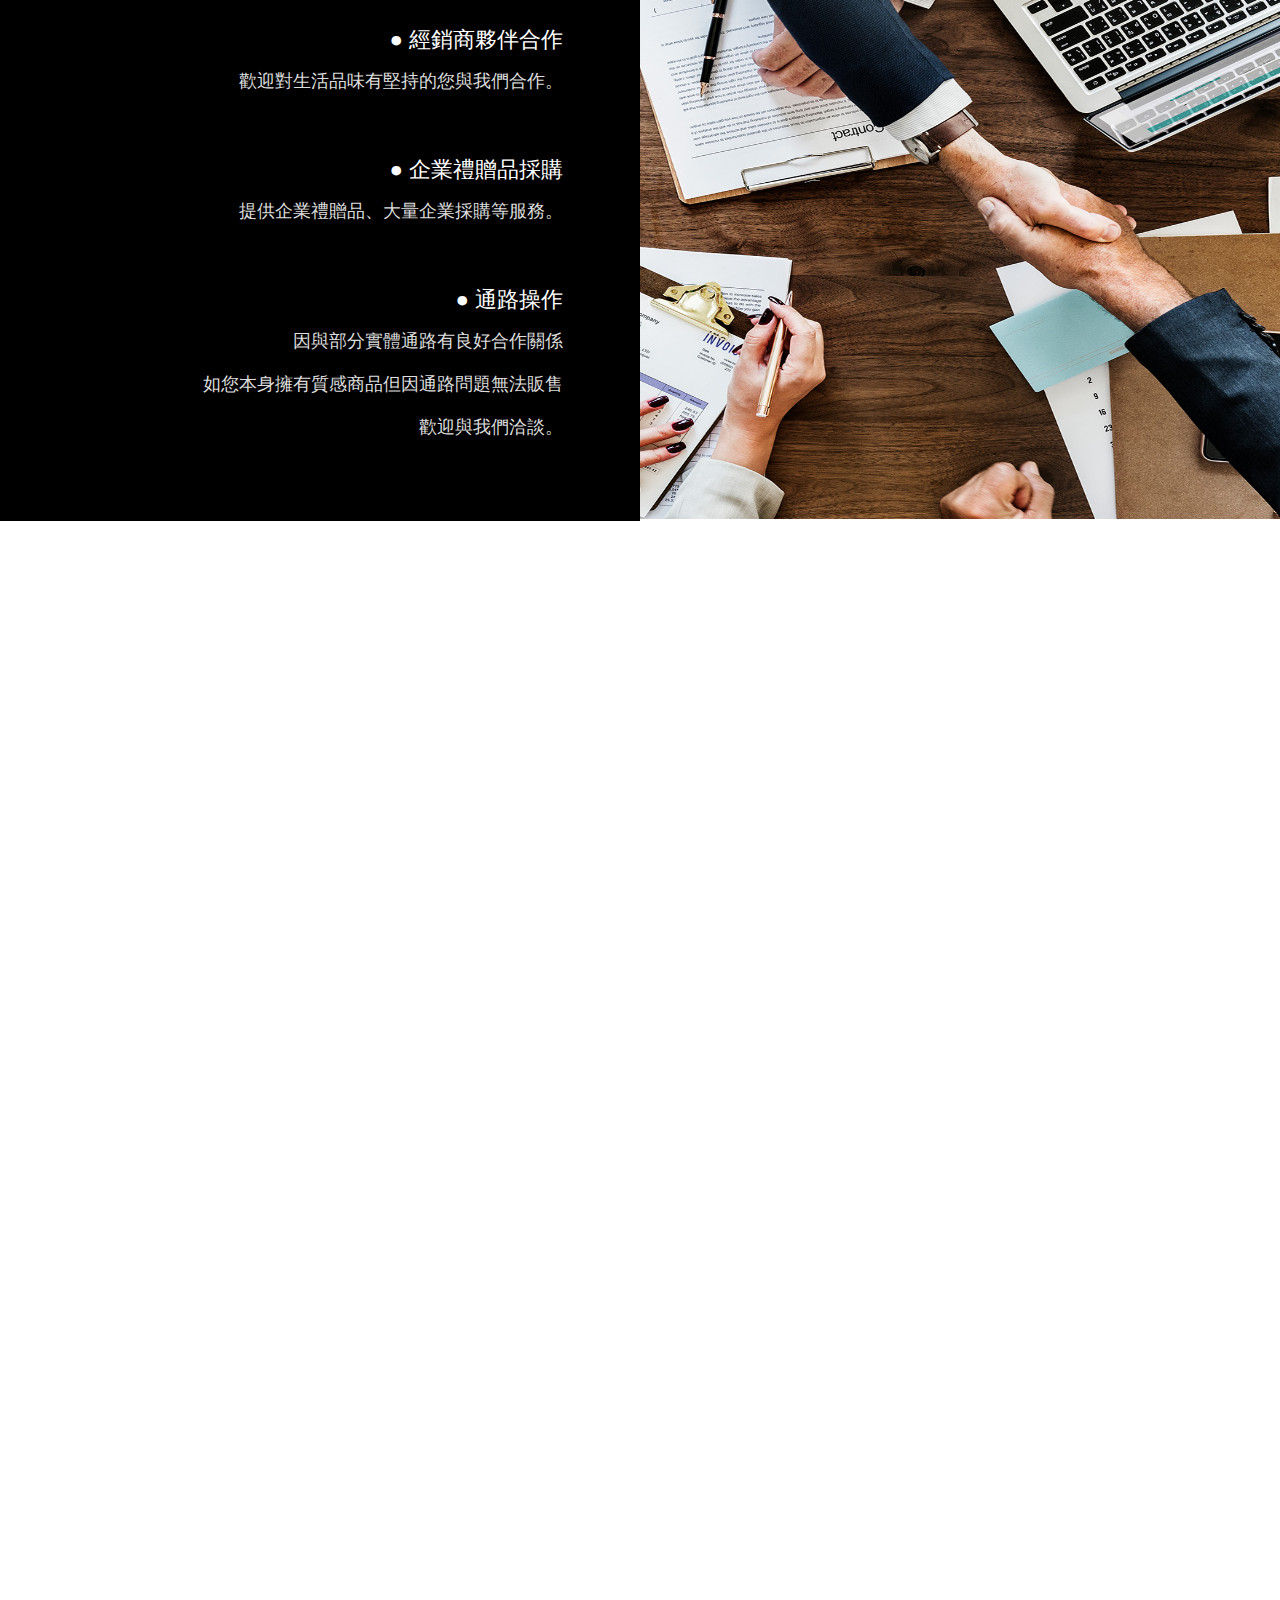
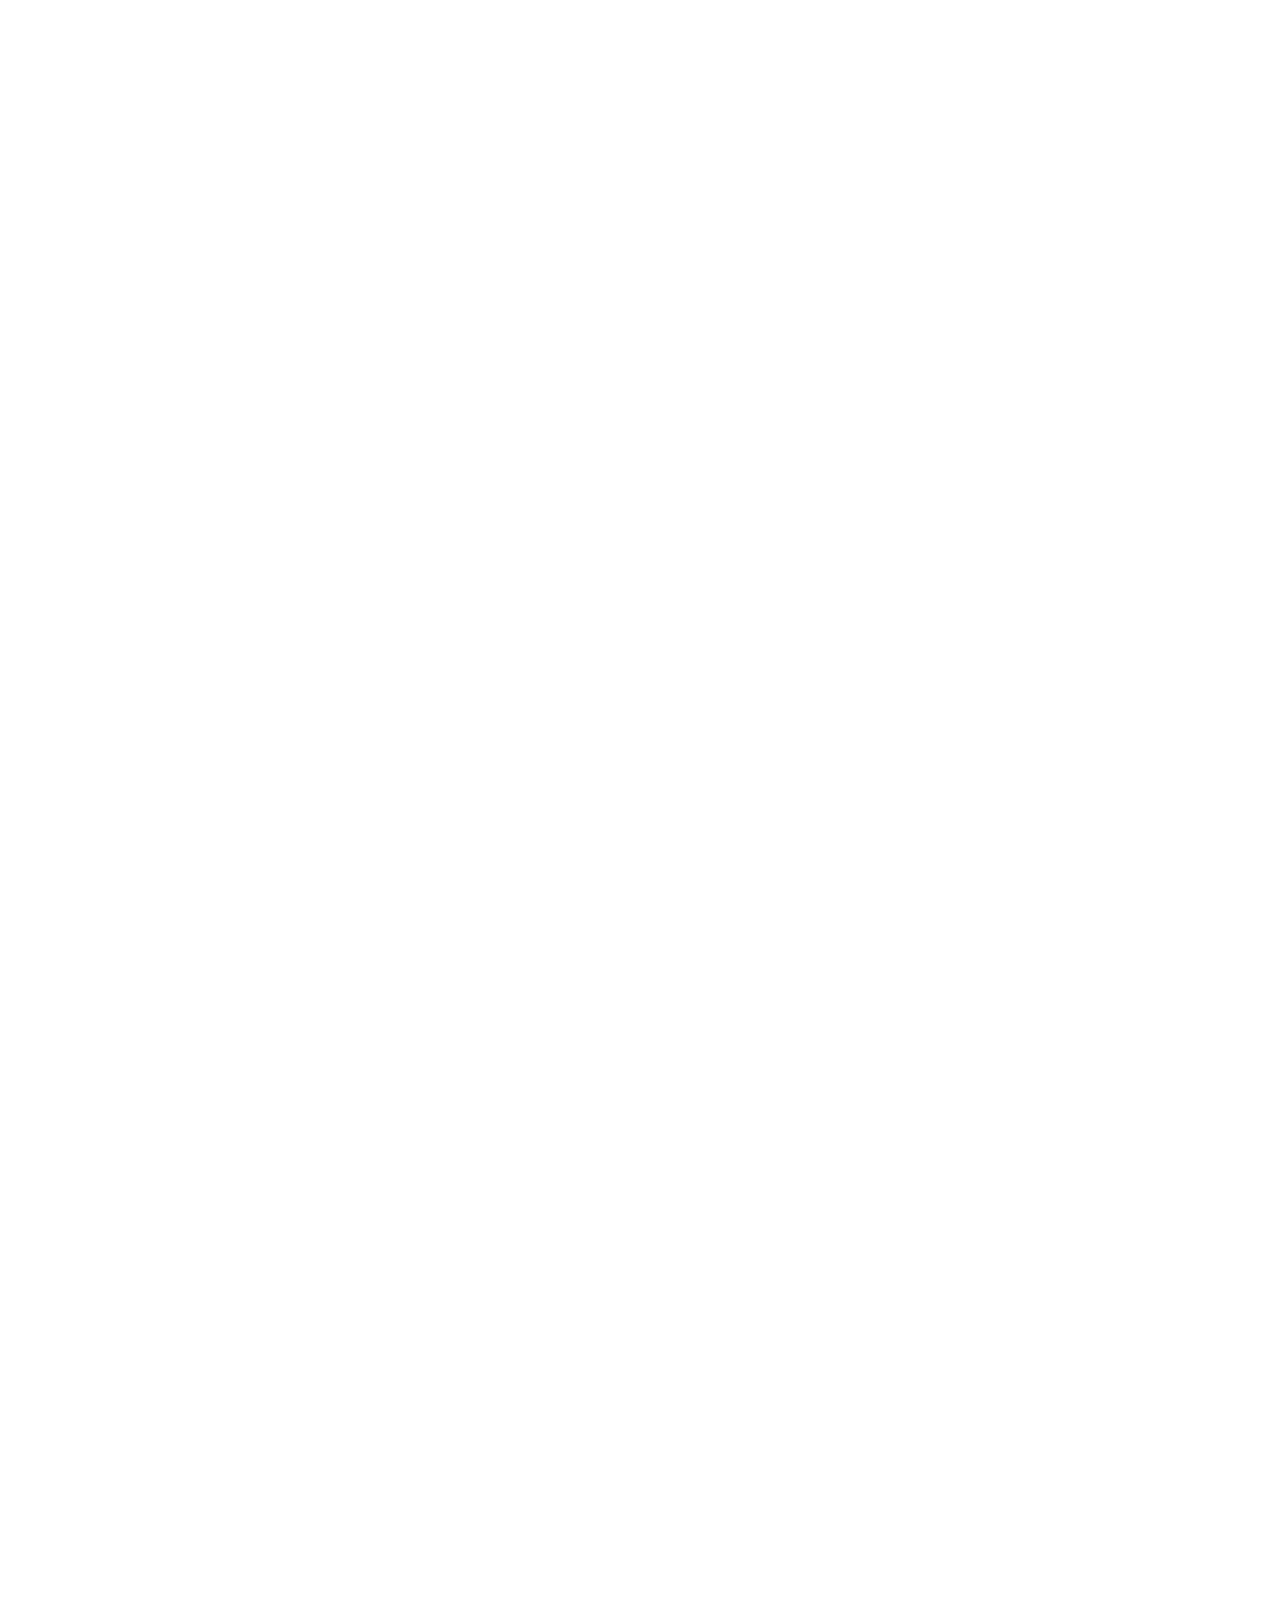
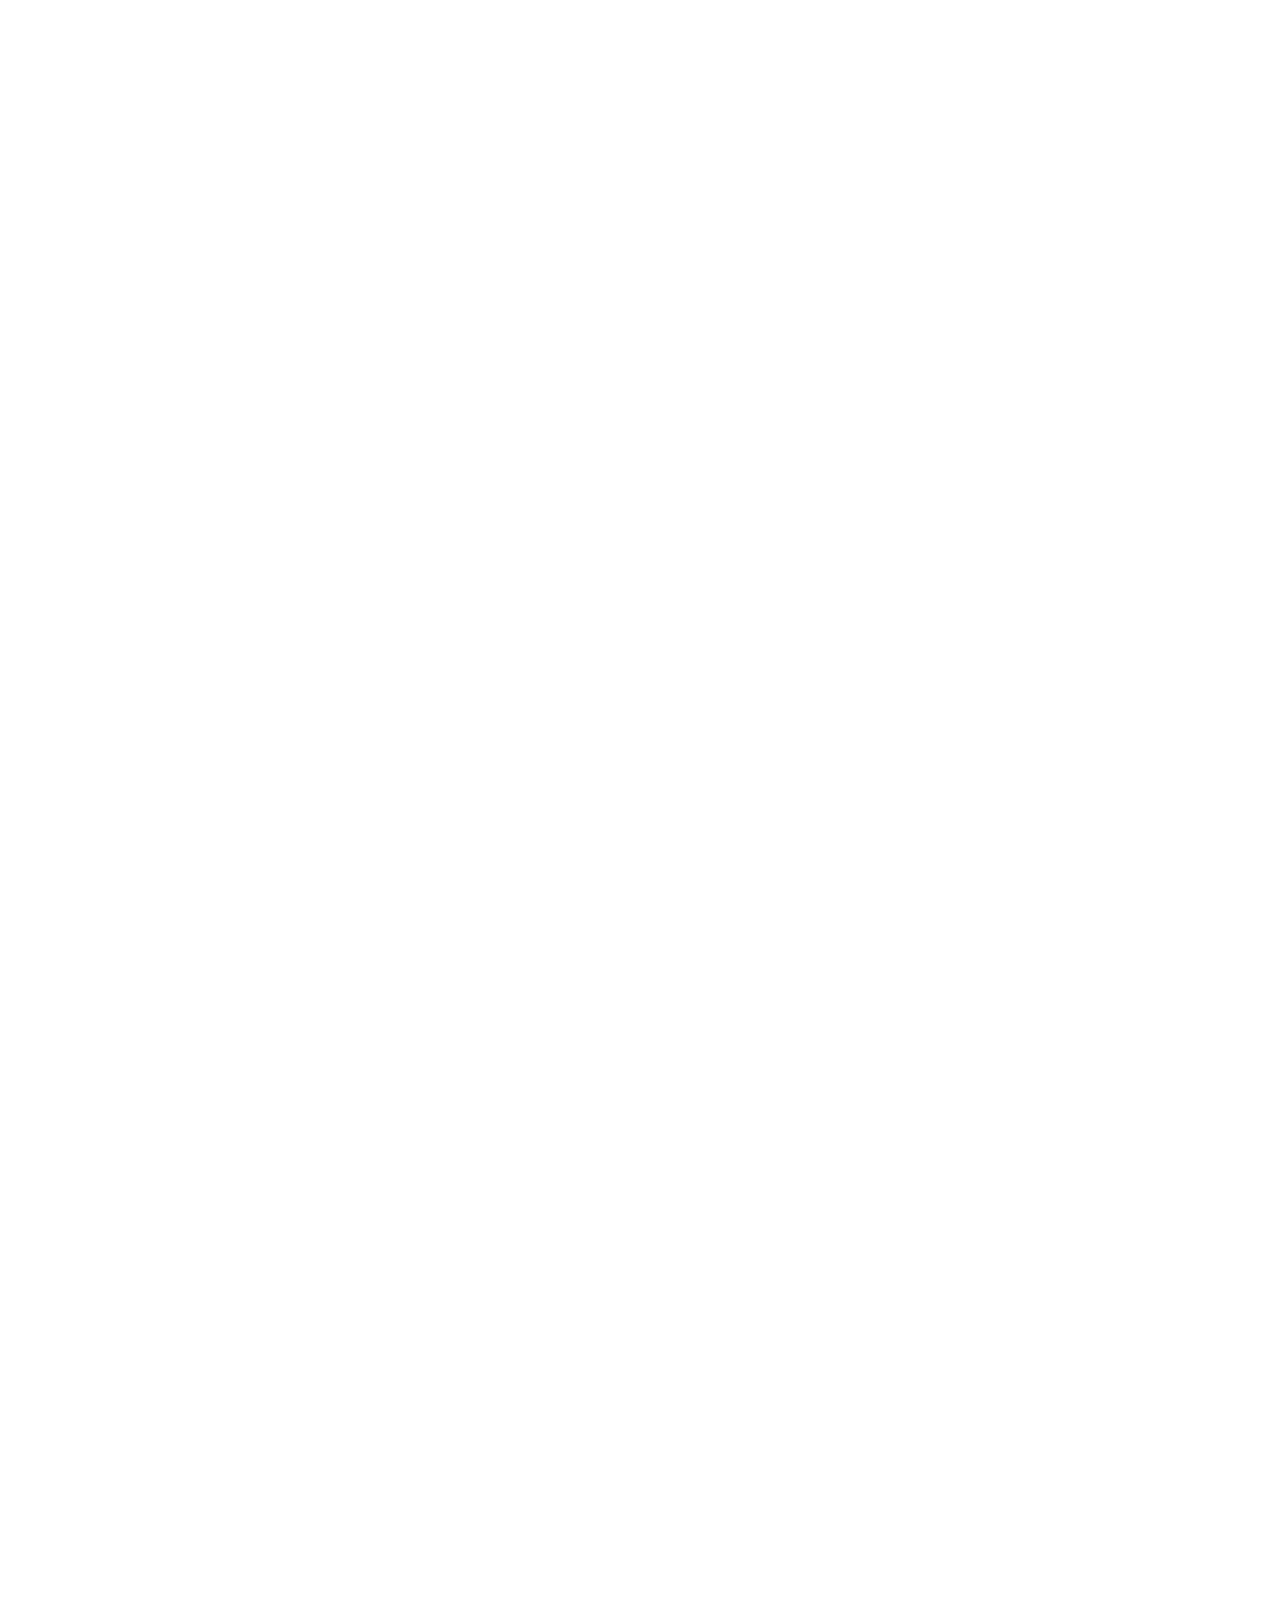
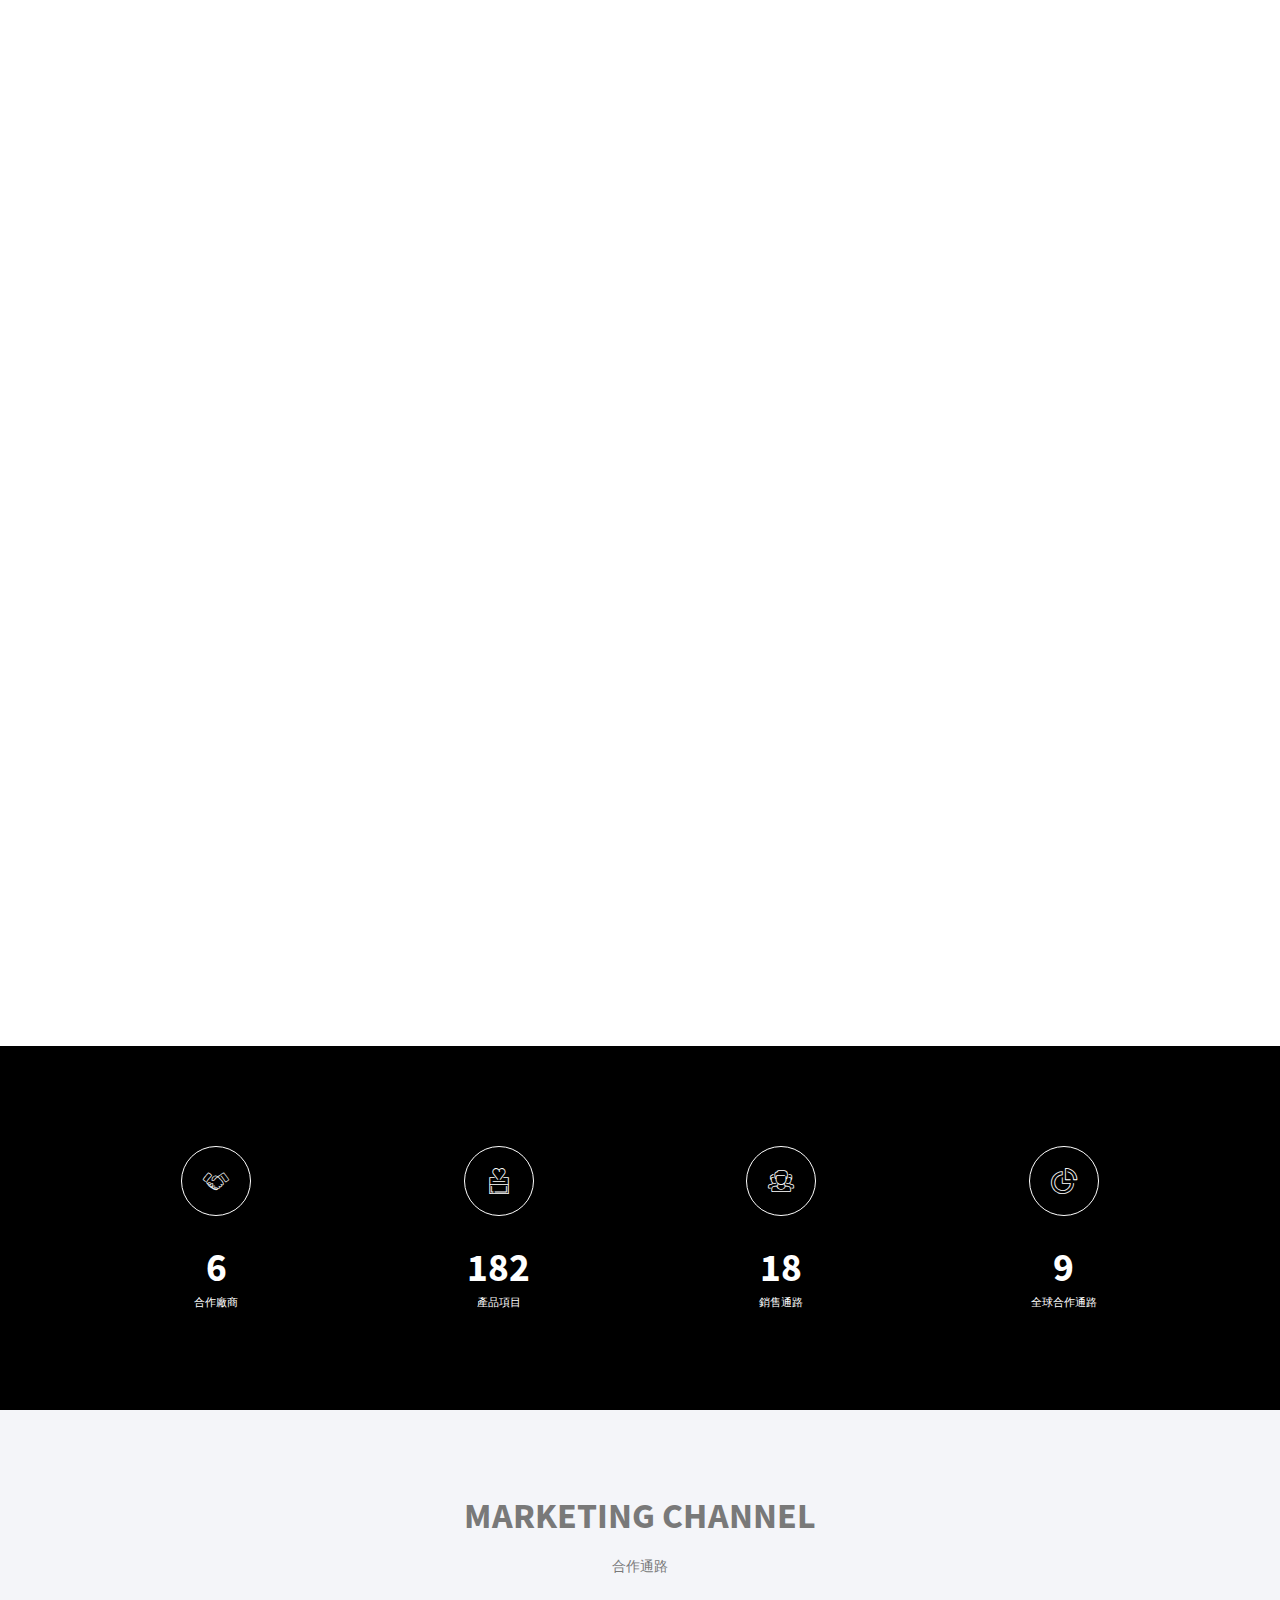
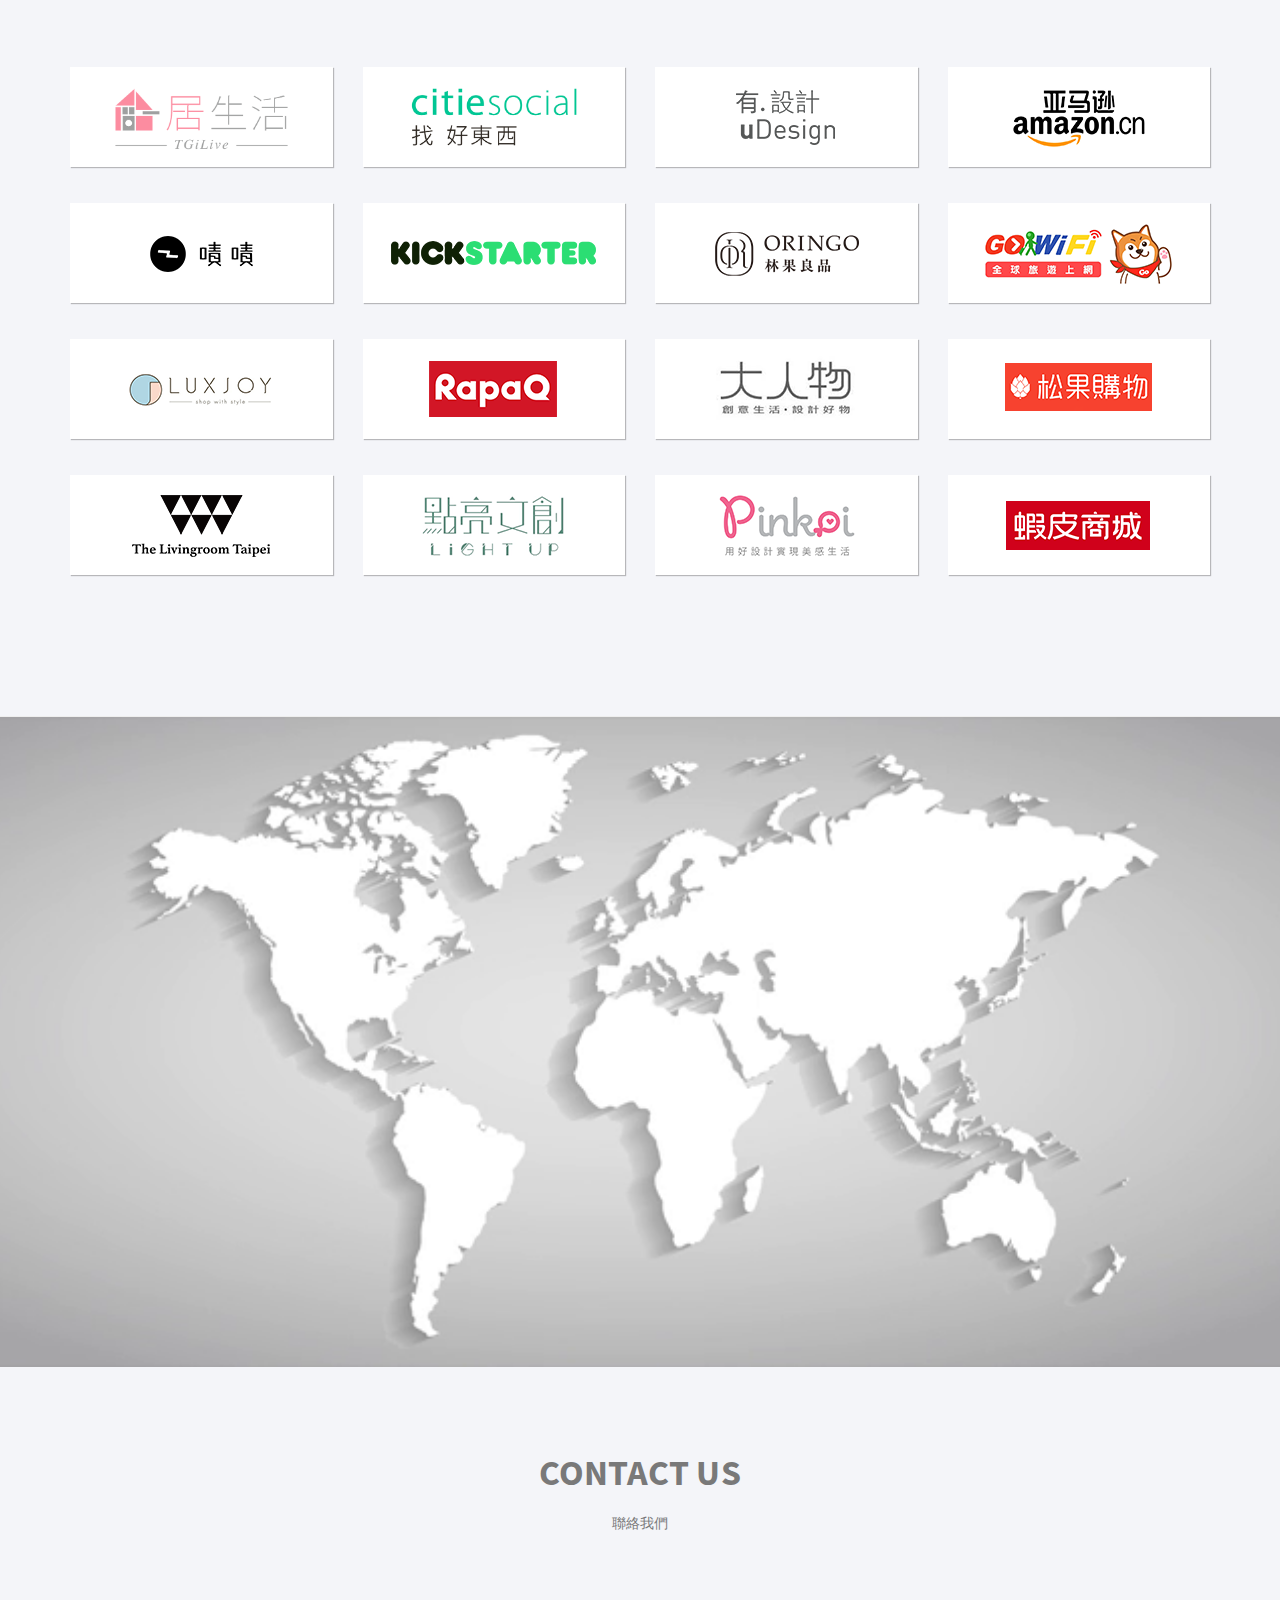
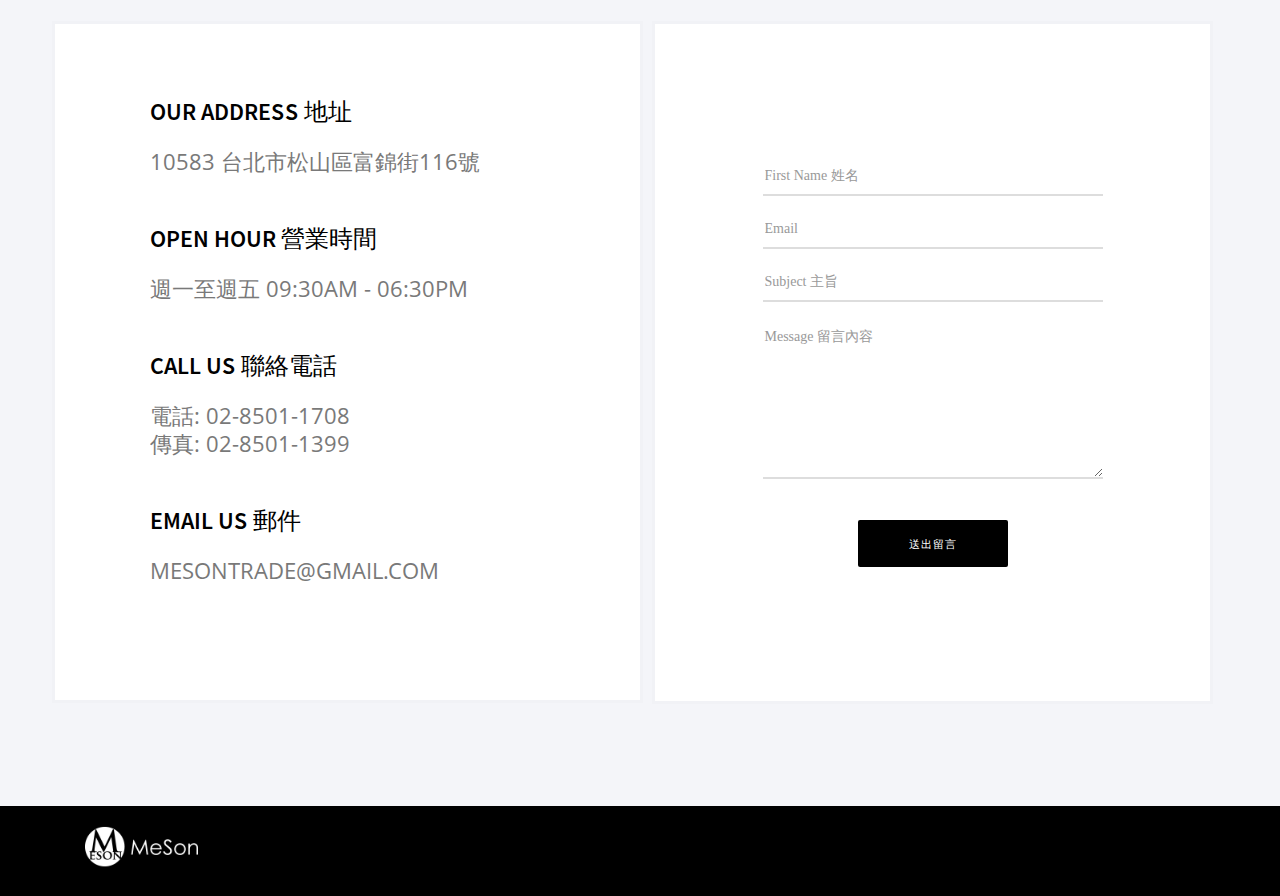
<file: indexcopy.html>
<!doctype html>
<!--[if lt IE 7]>      <html class="no-js lt-ie9 lt-ie8 lt-ie7" lang=""> <![endif]-->
<!--[if IE 7]>         <html class="no-js lt-ie9 lt-ie8" lang=""> <![endif]-->
<!--[if IE 8]>         <html class="no-js lt-ie9" lang=""> <![endif]-->
<!--[if gt IE 8]><!-->
<html class="no-js" lang=""> <!--<![endif]-->

<head>
    <!-- Google Tag Manager -->
    <script>(function (w, d, s, l, i) {
            w[l] = w[l] || []; w[l].push({
                'gtm.start':
                    new Date().getTime(), event: 'gtm.js'
            }); var f = d.getElementsByTagName(s)[0],
                j = d.createElement(s), dl = l != 'dataLayer' ? '&l=' + l : ''; j.async = true; j.src =
                    'https://www.googletagmanager.com/gtm.js?id=' + i + dl; f.parentNode.insertBefore(j, f);
        })(window, document, 'script', 'dataLayer', 'GTM-KM3JGMJ');</script>
    <!-- End Google Tag Manager -->



    <meta charset="utf-8">
    <meta http-equiv="X-UA-Compatible" content="IE=edge,chrome=1">
    <title>Meson 米盛有限公司</title>
    <meta name="description" content="">
    <meta name="viewport" content="width=device-width, initial-scale=1">
    <link rel="apple-touch-icon" href="apple-touch-icon.png">


    <link rel="stylesheet" href="assets/css/iconfont.css">
    <link rel="stylesheet" href="assets/css/slick/slick.css">
    <link rel="stylesheet" href="assets/css/slick/slick-theme.css">
    <link rel="stylesheet" href="assets/css/stylesheet.css">
    <link rel="stylesheet" href="assets/css/font-awesome.min.css">
    <link rel="stylesheet" href="assets/css/jquery.fancybox.css">
    <link rel="stylesheet" href="assets/css/bootstrap.css">
    <link rel="stylesheet" href="assets/css/bootstrap.min.css">
    <link rel="stylesheet" href="assets/css/magnific-popup.css">
    <!--        <link rel="stylesheet" href="assets/css/bootstrap-theme.min.css">-->


    <!--For Plugins external css-->
    <link rel="stylesheet" href="assets/css/plugins.css" />

    <!--Theme custom css -->
    <link rel="stylesheet" href="assets/css/style.css">

    <!--Theme Responsive css-->
    <link rel="stylesheet" href="assets/css/responsive.css" />

    <script src="assets/js/vendor/modernizr-2.8.3-respond-1.4.2.min.js"></script>
</head>

<body data-spy="scroll" data-target=".navbar-collapse">

    <!-- Google Tag Manager (noscript) -->
    <noscript><iframe src="https://www.googletagmanager.com/ns.html?id=GTM-KM3JGMJ" height="0" width="0"
            style="display:none;visibility:hidden"></iframe></noscript>
    <!-- End Google Tag Manager (noscript) -->

    <div class='preloader'>
        <div class='loaded'>&nbsp;</div>
    </div>
    <div class="culmn">


        <header id="main_menu" class="header navbar-fixed-top">
            <div class="main_menu_bg">
                <div class="container">
                    <div class="row">
                        <div class="nave_menu">
                            <nav class="navbar navbar-default">
                                <div class="container-fluid">
                                    <!-- Brand and toggle get grouped for better mobile display -->
                                    <div class="navbar-header">
                                        <button type="button" class="navbar-toggle collapsed" data-toggle="collapse"
                                            data-target="#bs-example-navbar-collapse-1" aria-expanded="false">
                                            <span class="sr-only">Toggle navigation</span>
                                            <span class="icon-bar"></span>
                                            <span class="icon-bar"></span>
                                            <span class="icon-bar"></span>
                                        </button>
                                        <a class="navbar-brand" href="#home">
                                            <img src="assets/images/logo.png" />
                                        </a>
                                    </div>

                                    <!-- Collect the nav links, forms, and other content for toggling -->



                                    <div class="collapse navbar-collapse" id="bs-example-navbar-collapse-1">

                                        <ul class="nav navbar-nav navbar-right">
                                            <li><a href="#history">關於我們</a></li>
                                            <li><a href="#service">服務介紹</a></li>
                                            <li><a href="#study">代理品牌</a></li>
                                            <li><a href="#clogo">合作通路</a></li>
                                            <li><a href="#team">未來規劃</a></li>
                                            <li><a href="#contact">聯絡我們</a></li>
                                        </ul>


                                    </div>

                                </div>
                            </nav>
                        </div>
                    </div>

                </div>

            </div>
        </header>




        <!--home Section -->
        <section id="home" class="home">
            <div class="overlay">
                <div class="home_skew_border">
                    <div class="container">
                        <div class="row">
                            <div class="col-sm-12 ">
                                <div class="main_home_slider text-center">
                                    <div class="single_home_slider">
                                        <div class="main_home wow fadeInUp" data-wow-duration="700ms">
                                            <h3>米盛有限公司</h3>
                                            <h1>Welcome to MeSon</h1>
                                            <div class="separator"></div>
                                            <p>Special Idea For A Special You</p>
                                        </div>
                                    </div>


                                </div>
                            </div>
                        </div>
                    </div>
                </div>
            </div>
        </section><!--End of home section -->


        <!-- History section -->
        <section id="history" class="history sections">
            <div class="container">
                <div class="row">
                    <div class="main_history">
                        <div class="col-sm-6">
                            <div class="single_history_img">
                                <img src="assets/images/stab1.png" alt="" />
                            </div>
                        </div>

                        <div class="col-sm-6">
                            <div class="single_history_content">
                                <div class="head_title">
                                    <h2>About Meson 關於我們</h2>
                                </div>
                                <p>米盛有限公司創立於2016年10月，致力於尋找能夠提升生活品質的生活用品為主，現今消費者習慣已不再是可用就好的心態，轉而尋求設計感強且富有實用性的產品。</p>
                                <p></p>
                                <p>米盛以親自拜訪方式與品牌洽談，蒐集來自英國、韓國等的設計品牌，讓更多愛好美好事物的消費者們能夠透過我們發現這些美麗設計。</p>
                            </div>
                        </div>
                    </div>
                </div><!--End of row -->
            </div><!--End of container -->
        </section><!--End of history -->


        <!-- service Section -->
        <section id="service" class="service">
            <div class="container-fluid">
                <div class="row">
                    <div class="main_service">
                        <div class="col-md-6 col-sm-12 no-padding">

                            <div class="single_service single_service_text text-right">
                                <div class="head_title">
                                    <h2>Services 服務介紹</h2>
                                </div>

                                <div class="row">
                                    <div class="col-md-12 col-sm-10 col-xs-10 margin-bottom-60">
                                        <div class="row">

                                            <div class="col-sm-10 col-sm-offset-1 col-xs-9 col-xs-offset-1">
                                                <article class="single_service_right_text">
                                                    <h4>● 經銷商夥伴合作</h4>
                                                    <p>歡迎對生活品味有堅持的您與我們合作。</p>
                                                </article>
                                            </div>
                                            <div class="col-sm-1 col-xs-1">
                                            </div>
                                        </div>
                                    </div><!-- End of col-sm-12 -->

                                    <div class="col-md-12 col-sm-10 col-xs-10 margin-bottom-60">
                                        <div class="row">

                                            <div class="col-sm-10 col-sm-offset-1 col-xs-9 col-xs-offset-1">
                                                <article class="single_service_right_text">
                                                    <h4>● 企業禮贈品採購</h4>
                                                    <p>提供企業禮贈品、大量企業採購等服務。</p>
                                                </article>
                                            </div>
                                            <div class="col-sm-1 col-xs-1">
                                            </div>
                                        </div>
                                    </div><!-- End of col-sm-12 -->

                                    <div class="col-md-12 col-sm-10 col-xs-10 margin-bottom-60">
                                        <div class="row">

                                            <div
                                                class="col-sm-10 col-sm-offset-1 col-xs-9 col-xs-offset-1 margin-bottom-20">
                                                <article class="single_service_right_text">
                                                    <h4>● 通路操作</h4>
                                                    <p>因與部分實體通路有良好合作關係</p>
                                                    <p>如您本身擁有質感商品但因通路問題無法販售</p>
                                                    <p>歡迎與我們洽談。</p>
                                                </article>
                                            </div>
                                            <div class="col-sm-1 col-xs-1">
                                            </div>
                                        </div>
                                    </div><!-- End of col-sm-12 -->

                                </div>
                            </div>
                        </div><!-- End of col-sm-6 -->

                        <div class="col-md-6 col-sm-12 no-padding">
                            <figure class="single_service single_service_img">
                                <div class="overlay-img"></div>
                                <img src="assets/images/servicerightimg.jpg" alt="" />
                            </figure><!-- End of figure -->
                        </div><!-- End of col-sm-6 -->

                    </div>
                </div><!-- End of row -->
            </div><!-- End of Container-fluid -->
        </section><!-- End of service Section -->


        <!-- Study Section -->
        <section id="study" class="study text-center wow fadeIn" data-wow-duration="2s" data-wow-dealy="1.5s">
            <div class="container">
                <div class="row">
                    <div class="main_study_area sections">
                        <div class="head_title text-center">
                            <h2>Brand</h2>
                            <div class="subtitle">
                                代理品牌
                            </div>
                        </div>
                        <div class="single_study_content">
                            <div class="col-sm-6">
                                <div class="single_study_slid_area">
                                    <div class="single_study_text">
                                        <div class="study_slider">
                                            <div class="item">
                                                <div class="s_study_icon">
                                                    <img src="assets/images/ABrollyLogo.png" alt="" />
                                                </div>
                                                <h4>A.Brolly 亞伯尼 品牌精神</h4>
                                                <div class="separator3"></div>
                                                <p>A. Brolly亞伯尼講究「環保、機能、美感」的生活態度，以具有前瞻性的綠色概念(Green thinking)
                                                    為核心，致力於善用循環再生地球給予的珍貴資源，提供兼具獨創設計和環保概念的產品。</p>

                                                <a href="http://abrolly.co.uk/?lang=ch" class="btn btn-lg">Read More</a>
                                            </div>
                                        </div>
                                    </div>
                                </div>
                            </div>

                            <div class="single_study_right_img">
                                <div class="col-sm-6">
                                    <div class="single_study_img">
                                        <img src="assets/images/study.jpg" alt="" />
                                    </div>
                                </div>
                            </div>
                        </div>

                        <div style="clear:both;"></div>
                        <div id="portfoliowork">
                        </div>
                        <div style="clear:both;"></div>


                        <div class="single_study_content">
                            <div class="col-sm-6">
                                <div class="single_study_slid_area">
                                    <div class="single_study_text">
                                        <div class="study_slider">
                                            <div class="item">
                                                <div class="s_study_icon">
                                                    <img src="assets/images/CNKCOS_LOGO.jpg" alt="" />
                                                </div>
                                                <h4>CNKCOS 芯蔻思 品牌精神</h4>
                                                <div class="separator3"></div>
                                                <p>來自韓國的自創品牌，Cnkcos特地花長時間特别針對粗糙、厚角質和色素沈澱等肌膚研發，細緻的泡沫可深入毛孔底層，進而將多餘的皮脂與污垢一起帶走所自行研發成功的獨創型潔膚產品。
                                                </p>

                                                <a href="https://www.facebook.com/cnkcos.tw/" class="btn btn-lg">Read
                                                    More</a>
                                            </div>
                                        </div>
                                    </div>
                                </div>
                            </div>

                            <div class="single_study_right_img">
                                <div class="col-sm-6">
                                    <div class="single_study_img">
                                        <img src="assets/images/CNKCOS.jpg" alt="" />
                                    </div>
                                </div>
                            </div>
                        </div>

                        <div style="clear:both;"></div>
                        <div id="portfoliowork">
                        </div>
                        <div style="clear:both;"></div>


                        <div class="single_study_content">
                            <div class="col-sm-6">
                                <div class="single_study_slid_area">
                                    <div class="single_study_text">
                                        <div class="study_slider">
                                            <div class="item">
                                                <div class="s_study_icon">
                                                    <img src="assets/images/Logo-WEIXU-WANG.jpg" alt="" />
                                                </div>
                                                <h4>Weixu Wang 品牌精神</h4>
                                                <div class="separator3"></div>
                                                <p>品牌設計師王偉旭衷情于幾何美學和建築現代藝術，其設計的領結/蝴蝶結不再是正式、傳統的象徵，帶著老紳士的氣息，如同藝術品般，富有觀賞性而被收入囊中珍藏。
                                                </p>

                                                <a href="http://www.weixuwang.com/" class="btn btn-lg">Read More</a>
                                            </div>
                                        </div>
                                    </div>
                                </div>
                            </div>

                            <div class="single_study_right_img">
                                <div class="col-sm-6">
                                    <div class="single_study_img">
                                        <img src="assets/images/WEIXU_WANG.jpg" alt="" />
                                    </div>
                                </div>
                            </div>
                        </div>

                        <div style="clear:both;"></div>
                        <div id="portfoliowork">
                        </div>
                        <div style="clear:both;"></div>

                        <div class="single_study_content">
                            <div class="col-sm-6">
                                <div class="single_study_slid_area">
                                    <div class="single_study_text">
                                        <div class="study_slider">
                                            <div class="item">
                                                <div class="s_study_icon">
                                                    <img src="assets/images/modmod-logo.png" alt="" />
                                                </div>
                                                <h4>木木研室 品牌精神</h4>
                                                <div class="separator3"></div>
                                                <p>探索美好的草木生活，以植物為主角，研究與尋找生活中的薄片，是品牌命名的由來。產品分為木研色與香研室，植物染色除了運用在織品上，也將植物的顏色帶入香氛產品中。
                                                </p>

                                                <a href="https://www.facebook.com/moodlabtw/" class="btn btn-lg">Read
                                                    More</a>
                                            </div>
                                        </div>
                                    </div>
                                </div>
                            </div>

                            <div class="single_study_right_img">
                                <div class="col-sm-6">
                                    <div class="single_study_img">
                                        <img src="assets/images/modmod.jpg" alt="" />
                                    </div>
                                </div>
                            </div>
                        </div>

                        <div style="clear:both;"></div>
                        <div id="portfoliowork">
                        </div>
                        <div style="clear:both;"></div>

                        <div class="single_study_content">
                            <div class="col-sm-6">
                                <div class="single_study_slid_area">
                                    <div class="single_study_text">
                                        <div class="study_slider">
                                            <div class="item">
                                                <div class="s_study_icon">
                                                    <img src="assets/images/Bed_LOGO.png" alt="" />
                                                </div>
                                                <h4>Bedrock 品牌精神</h4>
                                                <div class="separator3"></div>
                                                <p>造就時尚感十足並具有實質療癒力的珠寶精品，是Bedrock一直以來堅持的信念。
                                                    採用已檢測確認其磁場能對人體有益，清澈透亮，玉石界中的鑽石-非洲黃龍玉，和設計師特有視角、獨一無二的金屬銀作。</p>

                                                <a href="https://www.bedrock.com.tw/" class="btn btn-lg">Read More</a>
                                            </div>
                                        </div>
                                    </div>
                                </div>
                            </div>

                            <div class="single_study_right_img">
                                <div class="col-sm-6">
                                    <div class="single_study_img">
                                        <img src="assets/images/bedrock.jpg" alt="" />
                                    </div>
                                </div>
                            </div>
                        </div>

                        <div style="clear:both;"></div>
                        <div id="portfoliowork">
                        </div>
                        <div style="clear:both;"></div>

                        <div class="single_study_content">
                            <div class="col-sm-6">
                                <div class="single_study_slid_area">
                                    <div class="single_study_text">
                                        <div class="study_slider">
                                            <div class="item">
                                                <div class="s_study_icon">
                                                    <img src="assets/images/SW_Logo.png" alt="" />
                                                </div>
                                                <h4>SOPHIAWU 品牌精神</h4>
                                                <div class="separator3"></div>
                                                <p>台灣設計師吳悅慈創立於2014之個⼈同名品牌，
                                                    低調奢華的品牌⾵格，以實穿俐落的優雅及低調的奢華為主軸，取代過多的剪接及裝飾，相信時尚就在細節與品質裡。</p>

                                                <a href="https://www.facebook.com/sophiawuofficial/"
                                                    class="btn btn-lg">Read More</a>
                                            </div>
                                        </div>
                                    </div>
                                </div>
                            </div>

                            <div class="single_study_right_img">
                                <div class="col-sm-6">
                                    <div class="single_study_img">
                                        <img src="assets/images/SW.jpg" alt="" />
                                    </div>
                                </div>
                            </div>
                        </div>

                        <div style="clear:both;"></div>
                        <div id="portfoliowork">
                        </div>
                        <div style="clear:both;"></div>

                        <div class="single_study_content">
                            <div class="col-sm-6">
                                <div class="single_study_slid_area">
                                    <div class="single_study_text">
                                        <div class="study_slider">
                                            <div class="item">
                                                <div class="s_study_icon">
                                                    <img src="assets/images/177_Logo.png" alt="" />
                                                </div>
                                                <h4>177 sweet n snack 品牌精神</h4>
                                                <div class="separator3"></div>
                                                <p>堅持嚴選，幸福滋味才會口耳相傳，177 sweet n snack用最天然的食材，只為讓您回味無窮。</p>

                                                <a href="https://www.177sns.com/" class="btn btn-lg">Read More</a>
                                            </div>
                                        </div>
                                    </div>
                                </div>
                            </div>

                            <div class="single_study_right_img">
                                <div class="col-sm-6">
                                    <div class="single_study_img">
                                        <img src="assets/images/177.jpg" alt="" />
                                    </div>
                                </div>
                            </div>
                        </div>

                    </div>
                </div><!-- End off row -->
            </div><!-- End off Container -->
        </section><!-- End off Study Section -->


        <!-- Counter Section -->
        <section id="counter" class="counter">
            <div class="video_overlay">
                <div class="container">
                    <div class="row">
                        <div class="col-sm-12">
                            <div class="main_counter_area text-center">

                                <div class="row">
                                    <div class="single_counter border_right">
                                        <div class="col-sm-3 col-xs-12">
                                            <div class="single_counter_item">
                                                <i class="icon icon-handshake7"></i>
                                                <h2 class="statistic-counter">6</h2>
                                                <h4 class="">合作廠商</h4>
                                            </div>
                                        </div>
                                    </div>

                                    <div class="single_counter">
                                        <div class="col-sm-3 col-xs-12">
                                            <div class="single_counter_item">
                                                <i class="icon icon-heart388"></i>
                                                <h2 class="statistic-counter">182</h2>
                                                <h4 class="">產品項目</h4>
                                            </div>
                                        </div>
                                    </div>

                                    <div class="single_counter">
                                        <div class="col-sm-3 col-xs-12">
                                            <div class="single_counter_item">
                                                <i class="icon icon-people-32"></i>
                                                <h2 class="statistic-counter">18</h2>
                                                <h4 class="">銷售通路</h4>
                                            </div>

                                        </div>
                                    </div>

                                    <div class="single_counter">
                                        <div class="col-sm-3 col-xs-12">
                                            <div class="single_counter_item">
                                                <i class="icon icon-chart6"></i>
                                                <h2 class="statistic-counter">9</h2>
                                                <h4 class="">全球合作通路</h4>

                                            </div>
                                        </div>
                                    </div>
                                </div>
                            </div>
                        </div>
                    </div>
                </div>
            </div><!-- End off container -->
        </section> <!-- End of counter section -->


        <!-- Client Logo Section -->
        <section id="clogo" class="clogo">
            <div class="container">
                <div class="row">
                    <div class="main_clogo sections text-center">
                        <div class="head_title text-center">
                            <h2>Marketing Channel</h2>
                            <div class="subtitle">
                                合作通路
                            </div>
                        </div><!-- End off Head_title -->

                        <div class="col-sm-3 col-xs-6">
                            <a href="https://www.tgilive.com/"><img src="assets/images/clogo1.png" alt="" /></a>
                        </div>
                        <div class="col-sm-3 col-xs-6">
                            <a><img src="assets/images/clogo2.png" alt="" /></a>
                        </div>
                        <div class="col-sm-3 col-xs-6">
                            <a><img src="assets/images/clogo3.png" alt="" /></a>
                        </div>
                        <div class="col-sm-3 col-xs-6">
                            <a><img src="assets/images/clogo4.png" alt="" /></a>
                        </div>
                        <div class="col-sm-3 col-xs-6">
                            <a><img src="assets/images/clogo5.png" alt="" /></a>
                        </div>
                        <div class="col-sm-3 col-xs-6">
                            <a><img src="assets/images/clogo6.png" alt="" /></a>
                        </div>
                        <div class="col-sm-3 col-xs-6">
                            <a><img src="assets/images/clogo9.png" alt="" /></a>
                        </div>
                        <div class="col-sm-3 col-xs-6">
                            <a><img src="assets/images/clogo8.png" alt="" /></a>
                        </div>
                        <div class="col-sm-3 col-xs-6">
                            <a><img src="assets/images/luxjoy.png" alt="" /></a>
                        </div>
                        <div class="col-sm-3 col-xs-6">
                            <a><img src="assets/images/rapaQ.png" alt="" /></a>
                        </div>
                        <div class="col-sm-3 col-xs-6">
                            <a><img src="assets/images/bigman.png" alt="" /></a>
                        </div>
                        <div class="col-sm-3 col-xs-6">
                            <a><img src="assets/images/松果.png" alt="" /></a>
                        </div>
                        <div class="col-sm-3 col-xs-6">
                            <a><img src="assets/images/livingroom.png" alt="" /></a>
                        </div>
                        <div class="col-sm-3 col-xs-6">
                            <a><img src="assets/images/lightup.png" alt="" /></a>
                        </div>
                        <div class="col-sm-3 col-xs-6">
                            <a><img src="assets/images/pinkoi.png" alt="" /></a>
                        </div>
                        <div class="col-sm-3 col-xs-6">
                            <a><img src="assets/images/蝦皮商城.png" alt="" /></a>
                        </div>
                    </div>
                </div>
            </div>
            <div class="divider"></div>
        </section><!-- End off clogo Section -->


        <!-- Team Section -->
        <section id="team" class="team">
            <div class="main_team_area">
                <div class="container">
                    <div class="row">
                        <div class="col-sm-12">


                        </div><!-- End of main team contant -->
                    </div>
                </div><!-- End of container -->
            </div>
        </section><!-- End off Team Section -->



        <section id="contact" class="contact">
            <div class="container">
                <div class="row">
                    <div class="col-sm-12">
                        <div class="contact_contant sections">
                            <div class="head_title text-center">
                                <h2>Contact Us</h2>
                                <div class="subtitle">
                                    聯絡我們
                                </div>
                            </div><!-- End off Head_title -->

                            <div class="row">
                                <div class="col-sm-6">
                                    <div class="main_contact_info">
                                        <div class="row">
                                            <div class="contact_info_content padding-top-60 padding-bottom-60 p_l_r">
                                                <div class="col-sm-12">
                                                    <div class="single_contact_info">
                                                        <div class="single_info_text">
                                                            <h3>OUR ADDRESS 地址</h3>
                                                            <h4>10583 台北市松山區富錦街116號
                                                            </h4>
                                                        </div>
                                                    </div>
                                                </div>
                                                <div class="col-sm-12">
                                                    <div class="single_contact_info">
                                                        <div class="single_info_text">
                                                            <h3>OPEN HOUR 營業時間</h3>
                                                            <h4>週一至週五 09:30am - 06:30pm</h4>
                                                        </div>
                                                    </div>
                                                </div>
                                                <div class="col-sm-12">
                                                    <div class="single_contact_info">
                                                        <div class="single_info_text">
                                                            <h3>CALL US 聯絡電話</h3>
                                                            <h4>電話: 02-8501-1708</h4>
                                                            <h4>傳真: 02-8501-1399</h4>
                                                        </div>
                                                    </div>
                                                </div>
                                                <div class="col-sm-12">
                                                    <div class="single_contact_info">
                                                        <div class="single_info_text">
                                                            <h3>EMAIL US 郵件</h3>
                                                            <h4>mesontrade@gmail.com</h4>
                                                        </div>
                                                    </div>
                                                </div>
                                            </div>
                                        </div>
                                    </div>
                                </div>

                                <div class="col-sm-6">
                                    <div class="single_contant_left padding-top-120 padding-bottom-120">
                                        <form action="https://formspree.io/mesontrade@gmail.com" method="POST">
                                            <div
                                                class="col-lg-8 col-md-8 col-sm-10 col-lg-offset-2 col-md-offset-2 col-sm-offset-1">
                                                <div class="row">
                                                    <div class="col-sm-12">
                                                        <div class="form-group">
                                                            <input type="text" class="form-control" name="name"
                                                                placeholder="First Name 姓名" required="">
                                                        </div>
                                                    </div>
                                                </div>


                                                <div class="row">
                                                    <div class="col-sm-12">
                                                        <div class="form-group">
                                                            <input type="email" class="form-control" name="email"
                                                                placeholder="Email" required="">
                                                        </div>
                                                    </div>
                                                    <div class="col-sm-12">
                                                        <div class="form-group">
                                                            <input type="text" class="form-control" name="subject"
                                                                placeholder="Subject 主旨" required="">
                                                        </div>
                                                    </div>
                                                </div>


                                                <div class="form-group">
                                                    <textarea class="form-control" name="message" rows="7"
                                                        placeholder="Message 留言內容"></textarea>
                                                </div>

                                                <div class="text-center">
                                                    <input type="submit" value="送出留言" class="btn btn-lg">
                                                </div>
                                            </div>
                                        </form>
                                    </div>
                                </div>

                            </div>
                        </div>
                    </div>
                </div>
            </div>
        </section><!-- End of contact section -->

        <!--Footer section-->
        <section class="footer">
            <div class="container">
                <div class="row">
                    <div class="col-sm-12">
                        <div class="main_footer">
                            <div class="row">
                                <div class="col-sm-6 col-xs-12">
                                    <a class="navbar-brand" href="#home">
                                        <img src="assets/images/logo.png" />
                                    </a>
                                </div>

                                <div class="col-sm-6 col-xs-12">
                                    <div class="copyright_text">
                                        <p class=" wow fadeInRight" data-wow-duration="1s">Copyright MeSon, LTD © 2024,
                                            All Rights Reserved</p>
                                    </div>
                                </div>
                            </div>
                        </div>
                    </div>
                </div>
            </div>
        </section><!-- End off footer Section-->











    </div>

    <!-- START SCROLL TO TOP  -->

    <div class="scrollup">
        <a href="#"><i class="fa fa-chevron-up"></i></a>
    </div>

    <script src="assets/js/vendor/jquery-1.11.2.min.js"></script>
    <script src="assets/js/vendor/bootstrap.min.js"></script>

    <script src="assets/js/jquery.magnific-popup.js"></script>
    <script src="assets/js/jquery.mixitup.min.js"></script>
    <script src="assets/js/jquery.easing.1.3.js"></script>
    <script src="assets/js/jquery.masonry.min.js"></script>

    <!--slick slide js -->
    <script src="assets/css/slick/slick.js"></script>
    <script src="assets/css/slick/slick.min.js"></script>


    <script src="assets/js/plugins.js"></script>
    <script src="assets/js/main.js"></script>

</body>

</html>
</file>
<file: assets/css/stylesheet.css>
/* Generated by Font Squirrel (https://www.fontsquirrel.com) on June 1, 2016 */


/*
@font-face {
    font-family: 'source_sans_problack';
    src: url('sourcesanspro-black.woff2') format('woff2'),
         url('sourcesanspro-black.woff') format('woff');
    font-weight: normal;
    font-style: normal;

}




@font-face {
    font-family: 'source_sans_problack_italic';
    src: url('sourcesanspro-blackit.woff2') format('woff2'),
         url('sourcesanspro-blackit.woff') format('woff');
    font-weight: normal;
    font-style: normal;

}*/




@font-face {
    font-family: 'source_sans_probold';
    src: url('../fonts/sourcesanspro-bold.woff2') format('woff2'),
         url('../fonts/sourcesanspro-bold.woff') format('woff');
    font-weight: normal;
    font-style: normal;

}


@font-face {
    font-family: 'source_sans_proextralight';
    src: url('../fonts/sourcesanspro-extralight.woff2') format('woff2'),
         url('../fonts/sourcesanspro-extralight.woff') format('woff');
    font-weight: normal;
    font-style: normal;

}

@font-face {
    font-family: 'source_sans_proregular';
    src: url('../fonts/sourcesanspro-regular.woff2') format('woff2'),
         url('../fonts/sourcesanspro-regular.woff') format('woff');
    font-weight: normal;
    font-style: normal;

}

@font-face {
    font-family: 'source_sans_prosemibold';
    src: url('../fonts/sourcesanspro-semibold.woff2') format('woff2'),
         url('../fonts/sourcesanspro-semibold.woff') format('woff');
    font-weight: normal;
    font-style: normal;

}

@font-face {
    font-family: 'open_sansbold';
    src: url('../fonts/opensans-bold.woff2') format('woff2'),
         url('../fonts/opensans-bold.woff') format('woff');
    font-weight: normal;
    font-style: normal;

}

@font-face {
    font-family: 'open_sansregular';
    src: url('../fonts/opensans-regular.woff2') format('woff2'),
         url('../fonts/opensans-regular.woff') format('woff');
    font-weight: normal;
    font-style: normal;

}




@font-face {
    font-family: 'open_sanssemibold';
    src: url('../fonts/opensans-semibold.woff2') format('woff2'),
         url('../fonts/opensans-semibold.woff') format('woff');
    font-weight: normal;
    font-style: normal;

}


/*

@font-face {
    font-family: 'source_sans_probold_italic';
    src: url('../fonts/sourcesanspro-boldit.woff2') format('woff2'),
         url('sourcesanspro-boldit.woff') format('woff');
    font-weight: normal;
    font-style: normal;

}






@font-face {
    font-family: 'source_sans_proXLtIt';
    src: url('../fonts/sourcesanspro-extralightit.woff2') format('woff2'),
         url('../fonts/sourcesanspro-extralightit.woff') format('woff');
    font-weight: normal;
    font-style: normal;

}




@font-face {
    font-family: 'source_sans_proitalic';
    src: url('sourcesanspro-it.woff2') format('woff2'),
         url('sourcesanspro-it.woff') format('woff');
    font-weight: normal;
    font-style: normal;

}




@font-face {
    font-family: 'source_sans_prolight';
    src: url('sourcesanspro-light.woff2') format('woff2'),
         url('sourcesanspro-light.woff') format('woff');
    font-weight: normal;
    font-style: normal;

}




@font-face {
    font-family: 'source_sans_prolight_italic';
    src: url('sourcesanspro-lightit.woff2') format('woff2'),
         url('sourcesanspro-lightit.woff') format('woff');
    font-weight: normal;
    font-style: normal;

}









@font-face {
    font-family: 'source_sans_proSBdIt';
    src: url('sourcesanspro-semiboldit.woff2') format('woff2'),
         url('sourcesanspro-semiboldit.woff') format('woff');
    font-weight: normal;
    font-style: normal;

}*/
</file>
<file: assets/css/iconfont.css>
/*********************************************************************

*  Icon pack: bootstrapThemesCo-icon
*  This Icon pack created by: http://bootstrapthemes.co
*
*  Please keep this disclaimer with my code if you use it. Thanks. :-)
*  Got feedback or questions, ask here:
*  https://github.com/bootstrapthemesco/bootstrapthemes.co/issues

*********************************************************************/

@font-face {
    font-family: 'bootstrapThemesCo-icon';
    src:    url('../fonts/bootstrapThemesCo-icon.eot?dcpptv');
    src:    url('../fonts/bootstrapThemesCo-icon.eot?dcpptv#iefix') format('embedded-opentype'),
        url('../fonts/bootstrapThemesCo-icon.ttf?dcpptv') format('truetype'),
        url('../fonts/bootstrapThemesCo-icon.woff?dcpptv') format('woff'),
        url('../fonts/bootstrapThemesCo-icon.svg?dcpptv#bootstrapThemesCo-icon') format('svg');
    font-weight: normal;
    font-style: normal;
}

.icon {
    /* use !important to prevent issues with browser extensions that change fonts */
    font-family: 'bootstrapThemesCo-icon' !important;
    speak: none;
    font-style: normal;
    font-weight: normal;
    font-variant: normal;
    text-transform: none;
    line-height: 1;

    /* Better Font Rendering =========== */
    -webkit-font-smoothing: antialiased;
    -moz-osx-font-smoothing: grayscale;
}

.icon-agenda:before {
    content: "\eaca";
}
.icon-art:before {
    content: "\eacb";
}
.icon-picture2:before {
    content: "\e827";
}
.icon-bag:before {
    content: "\eacc";
}
.icon-eccommerce:before {
    content: "\eacf";
}
.icon-clock3:before {
    content: "\ead0";
}
.icon-clothes:before {
    content: "\ead1";
}
.icon-commerce-1:before {
    content: "\ead2";
}
.icon-commerce2:before {
    content: "\ead3";
}
.icon-computer2:before {
    content: "\ead4";
}
.icon-crown:before {
    content: "\ead5";
}
.icon-cup:before {
    content: "\ead6";
}
.icon-resturent:before {
    content: "\ead7";
}
.icon-birthday:before {
    content: "\ead8";
}
.icon-drinks:before {
    content: "\ead9";
}
.icon-drinks1:before {
    content: "\eada";
}
.icon-cup1:before {
    content: "\eadb";
}
.icon-pizza1:before {
    content: "\eadc";
}
.icon-bear1:before {
    content: "\eadd";
}
.icon-burger:before {
    content: "\eade";
}
.icon-food-9:before {
    content: "\eadf";
}
.icon-food-10:before {
    content: "\eae0";
}
.icon-food-11:before {
    content: "\eae1";
}
.icon-food-12:before {
    content: "\eae2";
}
.icon-food:before {
    content: "\eae3";
}
.icon-home2:before {
    content: "\eae4";
}
.icon-justice:before {
    content: "\eae5";
}
.icon-light-1:before {
    content: "\eae6";
}
.icon-light:before {
    content: "\eae7";
}
.icon-medical-12:before {
    content: "\eae8";
}
.icon-medical-22:before {
    content: "\eae9";
}
.icon-medical2:before {
    content: "\eaea";
}
.icon-money2:before {
    content: "\eaeb";
}
.icon-mountain:before {
    content: "\eaec";
}
.icon-multimedia-12:before {
    content: "\eaed";
}
.icon-multimedia2:before {
    content: "\eaee";
}
.icon-music-1:before {
    content: "\eaef";
}
.icon-music-2:before {
    content: "\eaf0";
}
.icon-music:before {
    content: "\eaf1";
}
.icon-party-1:before {
    content: "\eaf2";
}
.icon-party:before {
    content: "\eaf3";
}
.icon-people-14:before {
    content: "\eaf4";
}
.icon-people-22:before {
    content: "\eaf5";
}
.icon-people-32:before {
    content: "\eaf6";
}
.icon-people-42:before {
    content: "\eaf7";
}
.icon-people:before {
    content: "\eaf8";
}
.icon-planet:before {
    content: "\eaf9";
}
.icon-present:before {
    content: "\eafa";
}
.icon-restaurant-1:before {
    content: "\eafb";
}
.icon-restaurant2:before {
    content: "\eafc";
}
.icon-science-1:before {
    content: "\eafd";
}
.icon-science:before {
    content: "\eafe";
}
.icon-shapes:before {
    content: "\eaff";
}
.icon-size:before {
    content: "\eb00";
}
.icon-technology-12:before {
    content: "\eb02";
}
.icon-technology-22:before {
    content: "\eb03";
}
.icon-technology:before {
    content: "\eb04";
}
.icon-tool-12:before {
    content: "\eb05";
}
.icon-tool-22:before {
    content: "\eb06";
}
.icon-tool-32:before {
    content: "\eb07";
}
.icon-tool:before {
    content: "\eb08";
}
.icon-typography:before {
    content: "\eb09";
}
.icon-vintage-1:before {
    content: "\eb0a";
}
.icon-vintage-2:before {
    content: "\eb0b";
}
.icon-vintage2:before {
    content: "\eb0c";
}
.icon-wrench:before {
    content: "\eb0d";
}
.icon-bank31:before {
    content: "\e902";
}
.icon-bank45:before {
    content: "\e903";
}
.icon-bank53:before {
    content: "\e904";
}
.icon-bank110:before {
    content: "\e905";
}
.icon-bank111:before {
    content: "\e906";
}
.icon-cards3:before {
    content: "\e907";
}
.icon-bank48:before {
    content: "\e908";
}
.icon-money-6:before {
    content: "\e909";
}
.icon-id19:before {
    content: "\e90a";
}
.icon-cellphone:before {
    content: "\e90b";
}
.icon-money-7:before {
    content: "\e90c";
}
.icon-id-card42:before {
    content: "\e90d";
}
.icon-business-20:before {
    content: "\e90e";
}
.icon-business-17:before {
    content: "\e90f";
}
.icon-money385:before {
    content: "\e910";
}
.icon-debit-card15:before {
    content: "\e911";
}
.icon-credit-card31:before {
    content: "\e912";
}
.icon-business-18:before {
    content: "\e913";
}
.icon-payment-method9:before {
    content: "\e914";
}
.icon-money383:before {
    content: "\e9a3";
}
.icon-cash3:before {
    content: "\e915";
}
.icon-currency43:before {
    content: "\e916";
}
.icon-money-14:before {
    content: "\e917";
}
.icon-money-1:before {
    content: "\e91a";
}
.icon-money389:before {
    content: "\e9a5";
}
.icon-currency31:before {
    content: "\e967";
}
.icon-currency33:before {
    content: "\e968";
}
.icon-dollar-symbol10:before {
    content: "\e972";
}
.icon-business-210:before {
    content: "\eace";
}
.icon-dollar-symbol17:before {
    content: "\e973";
}
.icon-archives:before {
    content: "\e91b";
}
.icon-light-bulb53:before {
    content: "\e991";
}
.icon-money:before {
    content: "\ea64";
}
.icon-paper:before {
    content: "\e91c";
}
.icon-id-card9:before {
    content: "\e91d";
}
.icon-business-5:before {
    content: "\e91e";
}
.icon-business-22:before {
    content: "\e91f";
}
.icon-license:before {
    content: "\e822";
}
.icon-beach:before {
    content: "\e920";
}
.icon-baggage29:before {
    content: "\e921";
}
.icon-bag73:before {
    content: "\e922";
}
.icon-bank24:before {
    content: "\e923";
}
.icon-bank106:before {
    content: "\e925";
}
.icon-business-110:before {
    content: "\eacd";
}
.icon-graphs4:before {
    content: "\e926";
}
.icon-graphic78:before {
    content: "\e929";
}
.icon-line-graphic9:before {
    content: "\e92a";
}
.icon-business-30:before {
    content: "\e92b";
}
.icon-graphic:before {
    content: "\e92c";
}
.icon-business-9:before {
    content: "\e92e";
}
.icon-business-26:before {
    content: "\e931";
}
.icon-stats47:before {
    content: "\e933";
}
.icon-stats42:before {
    content: "\e934";
}
.icon-data56:before {
    content: "\e935";
}
.icon-line-graphic8:before {
    content: "\e936";
}
.icon-business72:before {
    content: "\e937";
}
.icon-monitor:before {
    content: "\e938";
}
.icon-arrow-1:before {
    content: "\e939";
}
.icon-computer:before {
    content: "\e93a";
}
.icon-business-8:before {
    content: "\e93b";
}
.icon-basket36:before {
    content: "\e93f";
}
.icon-bill10:before {
    content: "\e940";
}
.icon-bill13:before {
    content: "\e941";
}
.icon-briefcase30:before {
    content: "\e942";
}
.icon-building112:before {
    content: "\e94a";
}
.icon-building134:before {
    content: "\e94b";
}
.icon-building143:before {
    content: "\e94c";
}
.icon-business15:before {
    content: "\e94d";
}
.icon-business70:before {
    content: "\e94e";
}
.icon-businessman30:before {
    content: "\e94f";
}
.icon-businessman285:before {
    content: "\e950";
}
.icon-butchery:before {
    content: "\e951";
}
.icon-case3:before {
    content: "\e952";
}
.icon-chart6:before {
    content: "\e953";
}
.icon-circular-arrows9:before {
    content: "\e954";
}
.icon-city39:before {
    content: "\e955";
}
.icon-closed3:before {
    content: "\e956";
}
.icon-cloud-storage9:before {
    content: "\e957";
}
.icon-coffee-cup5:before {
    content: "\e958";
}
.icon-cogwheel50:before {
    content: "\e959";
}
.icon-cogwheels16:before {
    content: "\e95a";
}
.icon-coin:before {
    content: "\e95b";
}
.icon-computer-screen50:before {
    content: "\e95c";
}
.icon-computer-screen19:before {
    content: "\e95d";
}
.icon-computer-screen20:before {
    content: "\e95e";
}
.icon-computer-screen22:before {
    content: "\e95f";
}
.icon-credit-card28:before {
    content: "\e960";
}
.icon-computer-screen21:before {
    content: "\e962";
}
.icon-computer-screen49:before {
    content: "\e965";
}
.icon-computering:before {
    content: "\e966";
}
.icon-curriculum4:before {
    content: "\e969";
}
.icon-customer-service8:before {
    content: "\e96a";
}
.icon-cute:before {
    content: "\e96b";
}
.icon-data63:before {
    content: "\e96c";
}
.icon-delivery48:before {
    content: "\e96d";
}
.icon-dessert45:before {
    content: "\e96e";
}
.icon-diamond6:before {
    content: "\e96f";
}
.icon-document286:before {
    content: "\e970";
}
.icon-file273:before {
    content: "\e977";
}
.icon-file294:before {
    content: "\e978";
}
.icon-file322:before {
    content: "\e979";
}
.icon-folder61:before {
    content: "\e97a";
}
.icon-game91:before {
    content: "\e97b";
}
.icon-garbage43:before {
    content: "\e97c";
}
.icon-golden4:before {
    content: "\e97d";
}
.icon-graph36:before {
    content: "\e97e";
}
.icon-graphic75:before {
    content: "\e97f";
}
.icon-group47:before {
    content: "\e980";
}
.icon-handshake5:before {
    content: "\e981";
}
.icon-handshake7:before {
    content: "\e982";
}
.icon-heart388:before {
    content: "\e983";
}
.icon-heart389:before {
    content: "\e984";
}
.icon-heater1:before {
    content: "\e985";
}
.icon-human57:before {
    content: "\e988";
}
.icon-industrial8:before {
    content: "\e989";
}
.icon-industrial20:before {
    content: "\e98a";
}
.icon-industry7:before {
    content: "\e98b";
}
.icon-insect31:before {
    content: "\e98c";
}
.icon-lamp43:before {
    content: "\e98d";
}
.icon-letter124:before {
    content: "\e98e";
}
.icon-money514:before {
    content: "\e9aa";
}
.icon-letters24:before {
    content: "\e98f";
}
.icon-envelope126:before {
    content: "\e975";
}
.icon-check-1:before {
    content: "\ea13";
}
.icon-mail113:before {
    content: "\e998";
}
.icon-levels5:before {
    content: "\e990";
}
.icon-lock133:before {
    content: "\e992";
}
.icon-logistics16:before {
    content: "\e993";
}
.icon-logistics51:before {
    content: "\e994";
}
.icon-loudspeaker30:before {
    content: "\e995";
}
.icon-magnifying-glass66:before {
    content: "\e996";
}
.icon-magnifying-glass86:before {
    content: "\e997";
}
.icon-man78:before {
    content: "\e999";
}
.icon-man523:before {
    content: "\e99a";
}
.icon-managers:before {
    content: "\e99b";
}
.icon-map12:before {
    content: "\e99c";
}
.icon-market13:before {
    content: "\e99d";
}
.icon-men24:before {
    content: "\e99f";
}
.icon-men56:before {
    content: "\e9a0";
}
.icon-milk6:before {
    content: "\e9a1";
}
.icon-money210:before {
    content: "\e9a2";
}
.icon-money409:before {
    content: "\e9a6";
}
.icon-money441:before {
    content: "\e9a8";
}
.icon-money502:before {
    content: "\e9a9";
}
.icon-money386:before {
    content: "\e9a4";
}
.icon-money570:before {
    content: "\e9ab";
}
.icon-multimedia-option25:before {
    content: "\e9ac";
}
.icon-news20:before {
    content: "\e9ad";
}
.icon-notepad23:before {
    content: "\e9ae";
}
.icon-package28:before {
    content: "\e9af";
}
.icon-paperclip1:before {
    content: "\e9b0";
}
.icon-payment-method8:before {
    content: "\e9b1";
}
.icon-pencil157:before {
    content: "\e9b2";
}
.icon-percentage3:before {
    content: "\e9b3";
}
.icon-person256:before {
    content: "\e9b4";
}
.icon-phone34:before {
    content: "\e9b5";
}
.icon-pin139:before {
    content: "\e9b6";
}
.icon-printed3:before {
    content: "\e9b7";
}
.icon-profession10:before {
    content: "\e9b9";
}
.icon-professional4:before {
    content: "\e9ba";
}
.icon-professional5:before {
    content: "\e9bb";
}
.icon-real-estate2:before {
    content: "\e9bc";
}
.icon-save13:before {
    content: "\e9bd";
}
.icon-scarecrow2:before {
    content: "\e9be";
}
.icon-settings18:before {
    content: "\e9bf";
}
.icon-supermarket39:before {
    content: "\e9cf";
}
.icon-supermarket41:before {
    content: "\e9d0";
}
.icon-shopper22:before {
    content: "\e9c2";
}
.icon-shopping-basket8:before {
    content: "\e9c3";
}
.icon-shopping-1:before {
    content: "\ea85";
}
.icon-shopping1:before {
    content: "\e9c4";
}
.icon-shopping2:before {
    content: "\e9c5";
}
.icon-smartphone260:before {
    content: "\e9c6";
}
.icon-spam:before {
    content: "\e9c7";
}
.icon-speech-bubble68:before {
    content: "\e9c8";
}
.icon-speech-bubble142:before {
    content: "\e9c9";
}
.icon-stats56:before {
    content: "\e9cb";
}
.icon-stick-man200:before {
    content: "\e9cc";
}
.icon-shop:before {
    content: "\e9c0";
}
.icon-store19:before {
    content: "\e9cd";
}
.icon-house85:before {
    content: "\e987";
}
.icon-business-10:before {
    content: "\ea02";
}
.icon-suitcase89:before {
    content: "\e9ce";
}
.icon-money421:before {
    content: "\e9a7";
}
.icon-tag20:before {
    content: "\e9d2";
}
.icon-targeting11:before {
    content: "\e9d3";
}
.icon-worker51:before {
    content: "\e9ea";
}
.icon-telemarketer6:before {
    content: "\e9d4";
}
.icon-telemarketer32:before {
    content: "\e9d5";
}
.icon-telephone197:before {
    content: "\e9d6";
}
.icon-telephone208:before {
    content: "\e9d7";
}
.icon-printer13:before {
    content: "\e9b8";
}
.icon-tool294:before {
    content: "\e9d8";
}
.icon-tool724:before {
    content: "\e9d9";
}
.icon-tool800:before {
    content: "\e9da";
}
.icon-tool1074:before {
    content: "\e9db";
}
.icon-transport224:before {
    content: "\e9dc";
}
.icon-transport796:before {
    content: "\e9dd";
}
.icon-transport1088:before {
    content: "\e9de";
}
.icon-transport1089:before {
    content: "\e9df";
}
.icon-triangle25:before {
    content: "\e9e0";
}
.icon-user216:before {
    content: "\e9e1";
}
.icon-vacations2:before {
    content: "\e9e2";
}
.icon-white79:before {
    content: "\e9e4";
}
.icon-winner64:before {
    content: "\e9e5";
}
.icon-woman243:before {
    content: "\e9e6";
}
.icon-worker:before {
    content: "\e9e7";
}
.icon-worker43:before {
    content: "\e9e8";
}
.icon-worker44:before {
    content: "\e9e9";
}
.icon-working15:before {
    content: "\e9eb";
}
.icon-world80:before {
    content: "\e9ec";
}
.icon-arrows-1:before {
    content: "\e9ed";
}
.icon-arrows-2:before {
    content: "\e9ee";
}
.icon-arrows-3:before {
    content: "\e9ef";
}
.icon-arrows:before {
    content: "\e9f0";
}
.icon-avatar:before {
    content: "\e9f1";
}
.icon-ball:before {
    content: "\e9f2";
}
.icon-box:before {
    content: "\e9f3";
}
.icon-boxes:before {
    content: "\e9f4";
}
.icon-building:before {
    content: "\e9f5";
}
.icon-buildings-1:before {
    content: "\e9f6";
}
.icon-buildings-2:before {
    content: "\e9f7";
}
.icon-buildings-3:before {
    content: "\e9f8";
}
.icon-buildings-4:before {
    content: "\e9f9";
}
.icon-buildings-5:before {
    content: "\e9fa";
}
.icon-buildings:before {
    content: "\e9fb";
}
.icon-business-1:before {
    content: "\e9fc";
}
.icon-business-2:before {
    content: "\e9fd";
}
.icon-business-3:before {
    content: "\e9fe";
}
.icon-business-4:before {
    content: "\e9ff";
}
.icon-business-6:before {
    content: "\ea00";
}
.icon-business-7:before {
    content: "\ea01";
}
.icon-business-11:before {
    content: "\ea03";
}
.icon-business-12:before {
    content: "\ea04";
}
.icon-business-13:before {
    content: "\ea05";
}
.icon-business-14:before {
    content: "\ea06";
}
.icon-business-15:before {
    content: "\ea07";
}
.icon-business-19:before {
    content: "\ea08";
}
.icon-business-21:before {
    content: "\ea09";
}
.icon-business-24:before {
    content: "\ea0b";
}
.icon-business-25:before {
    content: "\ea0c";
}
.icon-business-27:before {
    content: "\ea0d";
}
.icon-business-29:before {
    content: "\ea0f";
}
.icon-business-32:before {
    content: "\ea10";
}
.icon-business-33:before {
    content: "\ea11";
}
.icon-business:before {
    content: "\ea12";
}
.icon-check:before {
    content: "\ea14";
}
.icon-circle-4:before {
    content: "\ea15";
}
.icon-circle:before {
    content: "\ea16";
}
.icon-city:before {
    content: "\ea17";
}
.icon-clock-1:before {
    content: "\ea18";
}
.icon-clock:before {
    content: "\ea19";
}
.icon-coins-1:before {
    content: "\ea1a";
}
.icon-coins-2:before {
    content: "\ea1b";
}
.icon-coins-3:before {
    content: "\ea1c";
}
.icon-coins:before {
    content: "\ea1d";
}
.icon-commerce:before {
    content: "\ea1e";
}
.icon-computer-1:before {
    content: "\ea1f";
}
.icon-computer-2:before {
    content: "\ea20";
}
.icon-computer-3:before {
    content: "\ea21";
}
.icon-computer-4:before {
    content: "\ea22";
}
.icon-computer-5:before {
    content: "\ea23";
}
.icon-computer-6:before {
    content: "\ea24";
}
.icon-computer-7:before {
    content: "\ea25";
}
.icon-computer-8:before {
    content: "\ea26";
}
.icon-connection-1:before {
    content: "\ea27";
}
.icon-connection:before {
    content: "\ea29";
}
.icon-construction-1:before {
    content: "\ea2a";
}
.icon-construction-2:before {
    content: "\ea2b";
}
.icon-construction-3:before {
    content: "\ea2c";
}
.icon-construction-4:before {
    content: "\ea2d";
}
.icon-construction-5:before {
    content: "\ea2e";
}
.icon-construction-6:before {
    content: "\ea2f";
}
.icon-construction-7:before {
    content: "\ea30";
}
.icon-construction-8:before {
    content: "\ea31";
}
.icon-construction-9:before {
    content: "\ea32";
}
.icon-construction-10:before {
    content: "\ea33";
}
.icon-construction-11:before {
    content: "\ea34";
}
.icon-construction2:before {
    content: "\ea35";
}
.icon-cut-1:before {
    content: "\ea36";
}
.icon-cut:before {
    content: "\ea37";
}
.icon-database:before {
    content: "\ea38";
}
.icon-farm:before {
    content: "\ea39";
}
.icon-folder:before {
    content: "\ea3a";
}
.icon-game-1:before {
    content: "\ea3b";
}
.icon-game-2:before {
    content: "\ea3c";
}
.icon-game:before {
    content: "\ea3d";
}
.icon-gear:before {
    content: "\ea3e";
}
.icon-gym:before {
    content: "\ea3f";
}
.icon-health:before {
    content: "\ea40";
}
.icon-home-1:before {
    content: "\ea41";
}
.icon-home-2:before {
    content: "\ea42";
}
.icon-home:before {
    content: "\ea43";
}
.icon-interface-1:before {
    content: "\ea44";
}
.icon-interface-2:before {
    content: "\ea45";
}
.icon-interface-3:before {
    content: "\ea46";
}
.icon-interface-4:before {
    content: "\ea47";
}
.icon-interface:before {
    content: "\ea48";
}
.icon-internet:before {
    content: "\ea49";
}
.icon-man-1:before {
    content: "\ea4b";
}
.icon-man-2:before {
    content: "\ea4c";
}
.icon-man-3:before {
    content: "\ea4d";
}
.icon-man:before {
    content: "\ea4e";
}
.icon-market:before {
    content: "\ea4f";
}
.icon-medical-1:before {
    content: "\ea50";
}
.icon-medical-2:before {
    content: "\ea51";
}
.icon-medical-3:before {
    content: "\ea52";
}
.icon-medical-4:before {
    content: "\ea53";
}
.icon-medical-5:before {
    content: "\ea54";
}
.icon-medical-6:before {
    content: "\ea55";
}
.icon-medical-7:before {
    content: "\ea56";
}
.icon-medical-8:before {
    content: "\ea57";
}
.icon-medical-9:before {
    content: "\ea58";
}
.icon-medical:before {
    content: "\ea59";
}
.icon-money-2:before {
    content: "\ea5a";
}
.icon-money-3:before {
    content: "\ea5b";
}
.icon-money-4:before {
    content: "\ea5c";
}
.icon-money-5:before {
    content: "\ea5d";
}
.icon-money-8:before {
    content: "\ea5e";
}
.icon-money-9:before {
    content: "\ea5f";
}
.icon-money-10:before {
    content: "\ea60";
}
.icon-money-11:before {
    content: "\ea61";
}
.icon-money-12:before {
    content: "\ea62";
}
.icon-money-13:before {
    content: "\ea63";
}
.icon-monitor-1:before {
    content: "\ea65";
}
.icon-multimedia-1:before {
    content: "\ea66";
}
.icon-multimedia:before {
    content: "\ea67";
}
.icon-nature-1:before {
    content: "\ea68";
}
.icon-nature-2:before {
    content: "\ea69";
}
.icon-nature-3:before {
    content: "\ea6a";
}
.icon-nature:before {
    content: "\ea6b";
}
.icon-net:before {
    content: "\ea6c";
}
.icon-night:before {
    content: "\ea6d";
}
.icon-notebook:before {
    content: "\ea6e";
}
.icon-people-1:before {
    content: "\ea6f";
}
.icon-people-2:before {
    content: "\ea70";
}
.icon-people-3:before {
    content: "\ea71";
}
.icon-people-4:before {
    content: "\ea72";
}
.icon-people-5:before {
    content: "\ea73";
}
.icon-people-6:before {
    content: "\ea74";
}
.icon-people-7:before {
    content: "\ea75";
}
.icon-people-8:before {
    content: "\ea76";
}
.icon-people-9:before {
    content: "\ea77";
}
.icon-people-10:before {
    content: "\ea78";
}
.icon-people-11:before {
    content: "\ea79";
}
.icon-people-12:before {
    content: "\ea7a";
}
.icon-people-13:before {
    content: "\ea7b";
}
.icon-phone:before {
    content: "\ea7c";
}
.icon-player:before {
    content: "\ea7d";
}
.icon-restaurant:before {
    content: "\ea7e";
}
.icon-river:before {
    content: "\ea7f";
}
.icon-road:before {
    content: "\ea80";
}
.icon-school:before {
    content: "\ea81";
}
.icon-scissors:before {
    content: "\ea82";
}
.icon-shop2:before {
    content: "\ea84";
}
.icon-shopping:before {
    content: "\ea86";
}
.icon-shovel:before {
    content: "\ea87";
}
.icon-sign:before {
    content: "\ea88";
}
.icon-signature:before {
    content: "\ea89";
}
.icon-social-media-1:before {
    content: "\ea8a";
}
.icon-connection-2:before {
    content: "\ea28";
}
.icon-social-media-2:before {
    content: "\ea8b";
}
.icon-social-media-3:before {
    content: "\ea8c";
}
.icon-social-media-4:before {
    content: "\ea8d";
}
.icon-social-media-5:before {
    content: "\ea8e";
}
.icon-social-media-6:before {
    content: "\ea8f";
}
.icon-social-media-7:before {
    content: "\ea90";
}
.icon-social-media-8:before {
    content: "\ea91";
}
.icon-social-media-9:before {
    content: "\ea92";
}
.icon-social-media-10:before {
    content: "\ea93";
}
.icon-link2:before {
    content: "\ea4a";
}
.icon-social-media-11:before {
    content: "\ea94";
}
.icon-social-media-12:before {
    content: "\ea95";
}
.icon-social-media-13:before {
    content: "\ea96";
}
.icon-social-media-14:before {
    content: "\ea97";
}
.icon-social-media-15:before {
    content: "\ea98";
}
.icon-social-media-16:before {
    content: "\ea99";
}
.icon-social-media:before {
    content: "\ea9a";
}
.icon-social:before {
    content: "\ea9b";
}
.icon-sport:before {
    content: "\ea9c";
}
.icon-sports-1:before {
    content: "\ea9d";
}
.icon-sports-2:before {
    content: "\ea9e";
}
.icon-sports-3:before {
    content: "\ea9f";
}
.icon-sports:before {
    content: "\eaa0";
}
.icon-statistics:before {
    content: "\eaa2";
}
.icon-suitcase-1:before {
    content: "\eaa3";
}
.icon-suitcase:before {
    content: "\eaa4";
}
.icon-summer-1:before {
    content: "\eaa5";
}
.icon-summer:before {
    content: "\eaa6";
}
.icon-syringe:before {
    content: "\eaa7";
}
.icon-target:before {
    content: "\eaa8";
}
.icon-technology-1:before {
    content: "\eaa9";
}
.icon-technology-2:before {
    content: "\eaaa";
}
.icon-technology-3:before {
    content: "\eaab";
}
.icon-technology-4:before {
    content: "\eaac";
}
.icon-technology-5:before {
    content: "\eaad";
}
.icon-technology-6:before {
    content: "\eaae";
}
.icon-technology-7:before {
    content: "\eaaf";
}
.icon-technology-8:before {
    content: "\eab0";
}
.icon-technology-9:before {
    content: "\eab1";
}
.icon-technology-10:before {
    content: "\eab2";
}
.icon-technology-11:before {
    content: "\eab3";
}
.icon-tool-1:before {
    content: "\eab4";
}
.icon-tool-2:before {
    content: "\eab5";
}
.icon-tool-3:before {
    content: "\eab6";
}
.icon-tool-4:before {
    content: "\eab7";
}
.icon-tool-5:before {
    content: "\eab8";
}
.icon-tool-6:before {
    content: "\eab9";
}
.icon-tool-7:before {
    content: "\eaba";
}
.icon-tool-8:before {
    content: "\eabb";
}
.icon-transport-1:before {
    content: "\eabc";
}
.icon-transport-2:before {
    content: "\eabd";
}
.icon-transport-3:before {
    content: "\eabe";
}
.icon-transport-4:before {
    content: "\eabf";
}
.icon-transport-5:before {
    content: "\eac0";
}
.icon-construction:before {
    content: "\e841";
}
.icon-transport-6:before {
    content: "\eac1";
}
.icon-transport-7:before {
    content: "\eac2";
}
.icon-transport-8:before {
    content: "\eac3";
}
.icon-transport-9:before {
    content: "\eac4";
}
.icon-transport:before {
    content: "\eac5";
}
.icon-travel:before {
    content: "\eac6";
}
.icon-upload:before {
    content: "\eac7";
}
.icon-vintage:before {
    content: "\eac8";
}
.icon-web:before {
    content: "\eac9";
}
.icon-apartment:before {
    content: "\e801";
}
.icon-magic-wand:before {
    content: "\e803";
}
.icon-trash2:before {
    content: "\e811";
}
.icon-eye:before {
    content: "\e81b";
}
.icon-graduation-hat:before {
    content: "\e821";
}
.icon-shirt:before {
    content: "\e82c";
}
.icon-cart:before {
    content: "\e82e";
}
.icon-map-marker:before {
    content: "\e833";
}
.icon-gift:before {
    content: "\e844";
}
.icon-rocket:before {
    content: "\e84b";
}
.icon-bus2:before {
    content: "\e84d";
}
.icon-car2:before {
    content: "\e84e";
}
.icon-bicycle2:before {
    content: "\e850";
}
.icon-earth:before {
    content: "\e853";
}
.icon-smile:before {
    content: "\e854";
}
.icon-sad2:before {
    content: "\e855";
}
.icon-neutral:before {
    content: "\e856";
}
.icon-smile2:before {
    content: "\eb01";
}
.icon-mustache:before {
    content: "\e857";
}
.icon-link:before {
    content: "\e86b";
}
.icon-unlink:before {
    content: "\e86c";
}
.icon-cross:before {
    content: "\e870";
}
.icon-menu:before {
    content: "\e871";
}
.icon-list:before {
    content: "\e872";
}
.icon-chevron-up:before {
    content: "\e873";
}
.icon-chevron-down:before {
    content: "\e874";
}
.icon-chevron-left:before {
    content: "\e875";
}
.icon-chevron-right:before {
    content: "\e876";
}
.icon-menu-circle:before {
    content: "\e87e";
}
.icon-cross-circle:before {
    content: "\e880";
}
.icon-plus-circle:before {
    content: "\e881";
}
.icon-circle-minus:before {
    content: "\e882";
}
.icon-arrow-up-circle:before {
    content: "\e883";
}
.icon-arrow-down-circle:before {
    content: "\e884";
}
.icon-arrow-left-circle:before {
    content: "\e885";
}
.icon-arrow-right-circle:before {
    content: "\e886";
}
.icon-chevron-up-circle:before {
    content: "\e887";
}
.icon-chevron-down-circle:before {
    content: "\e888";
}
.icon-chevron-left-circle:before {
    content: "\e889";
}
.icon-chevron-right-circle:before {
    content: "\e88a";
}
.icon-vplay:before {
    content: "\e900";
}
.icon-newsletter:before {
    content: "\e901";
}
.icon-star2:before {
    content: "\e814";
}
.icon-star-half2:before {
    content: "\e815";
}
.icon-star-empty:before {
    content: "\e816";
}
.icon-flag3:before {
    content: "\e817";
}
.icon-enter:before {
    content: "\e81f";
}
.icon-exit:before {
    content: "\e820";
}
.icon-heart-pulse:before {
    content: "\e840";
}
.icon-wheelchair:before {
    content: "\e851";
}
.icon-select:before {
    content: "\e852";
}
.icon-alarm:before {
    content: "\e858";
}
.icon-bullhorn:before {
    content: "\e859";
}
.icon-volume-high:before {
    content: "\e85a";
}
.icon-volume-medium:before {
    content: "\e85b";
}
.icon-volume-low:before {
    content: "\e85c";
}
.icon-volume:before {
    content: "\e85d";
}
.icon-mic2:before {
    content: "\e85e";
}
.icon-hourglass:before {
    content: "\e85f";
}
.icon-undo:before {
    content: "\e860";
}
.icon-redo:before {
    content: "\e861";
}
.icon-sync:before {
    content: "\e862";
}
.icon-history:before {
    content: "\e863";
}
.icon-clock2:before {
    content: "\e864";
}
.icon-bug:before {
    content: "\e869";
}
.icon-magnifier:before {
    content: "\e86f";
}
.icon-move:before {
    content: "\e87b";
}
.icon-warning:before {
    content: "\e87c";
}
.icon-question-circle:before {
    content: "\e87d";
}
.icon-crop:before {
    content: "\e88b";
}
.icon-frame-expand:before {
    content: "\e88c";
}
.icon-frame-contract:before {
    content: "\e88d";
}
.icon-layers2:before {
    content: "\e88e";
}
.icon-text-format:before {
    content: "\e890";
}
.icon-text-size:before {
    content: "\e892";
}
.icon-italic:before {
    content: "\e894";
}
.icon-underline:before {
    content: "\e895";
}
.icon-strikethrough:before {
    content: "\e896";
}
.icon-highlight:before {
    content: "\e897";
}
.icon-text-align-left:before {
    content: "\e898";
}
.icon-text-align-center:before {
    content: "\e899";
}
.icon-text-align-right:before {
    content: "\e89a";
}
.icon-text-align-justify:before {
    content: "\e89b";
}
.icon-line-spacing:before {
    content: "\e89c";
}
.icon-indent-increase:before {
    content: "\e89d";
}
.icon-indent-decrease:before {
    content: "\e89e";
}
.icon-page-break:before {
    content: "\e8a2";
}
.icon-hand:before {
    content: "\e8a5";
}
.icon-pointer-up:before {
    content: "\e8a6";
}
.icon-pointer-right:before {
    content: "\e8a7";
}
.icon-pointer-down:before {
    content: "\e8a8";
}
.icon-pointer-left:before {
    content: "\e8a9";
}
.icon-thumbs-up:before {
    content: "\e86d";
}
.icon-thumbs-down:before {
    content: "\e86e";
}
.icon-wine:before {
    content: "\e043";
}
.icon-mobile2:before {
    content: "\e000";
}
.icon-laptop2:before {
    content: "\e001";
}
.icon-desktop2:before {
    content: "\e002";
}
.icon-tablet2:before {
    content: "\e003";
}
.icon-phone2:before {
    content: "\e004";
}
.icon-adjustments:before {
    content: "\e01d";
}
.icon-map2:before {
    content: "\e025";
}
.icon-telescope:before {
    content: "\e02a";
}
.icon-tools:before {
    content: "\e033";
}
.icon-tools-2:before {
    content: "\e034";
}
.icon-scissors2:before {
    content: "\e035";
}
.icon-genius:before {
    content: "\e046";
}
.icon-chat:before {
    content: "\e049";
}
.icon-heart2:before {
    content: "\e04a";
}
</file>
<file: assets/css/style.css>
/*
Author: Bootstrapthemes
Author URI: http://bootstrapthemes.co
*/
/* ==========================================================================
   Author's custom styles
   ========================================================================== */
html,
body {
  background-color: #fff;
  font-size: 14px;
  color: #797979;
  width: 100%;
  padding: 0;
  margin-left: 0;
  margin-right: 0;
  font-weight: 300;
  width: 100%;
  font-family: 'ralewayregular';
}
.preloader {
  position: fixed;
  top: 0;
  left: 0;
  right: 0;
  bottom: 0;
  background-color: #fefefe;
  z-index: 99999;
  height: 100%;
  width: 100%;
  overflow: hidden !important;
}

.loaded {
  width: 60px;
  height: 60px;
  position: absolute;
  left: 50%;
  top: 50%;
  background-image: url(../images/loading.gif);
  background-repeat: no-repeat;
  background-position: center;
  -moz-background-size: cover;
  background-size: cover;
  margin: -20px 0 0 -20px;
}
img {
  -moz-user-select: none;
  -webkit-user-select: none;
  -ms-user-select: none;
  user-select: none;
  -webkit-user-drag: none;
  user-drag: none;
}
a,
a:hover,
a:active,
a:focus {
  text-decoration: none;
  outline: none;
}
a,
button,
a span {
  -webkit-transition: 0.2s ease-in-out;
  -o-transition: 0.2s ease-in-out;
  transition: 0.2s ease-in-out;
}

.btn:focus,
.btn:active {
  outline: inherit;
}
*,
*:before,
*:after {
  -webkit-box-sizing: border-box;
  -moz-box-sizing: border-box;
  box-sizing: border-box;
  /*    direction: rtl;*/
}
p {
  margin: 0 0 15px;
}

.clear {
  clear: both;
}

img {
  max-width: 100%;
}
textarea,
input[type='text'],
input[type='password'],
input[type='datetime'],
input[type='datetime-local'],
input[type='date'],
input[type='month'],
input[type='time'],
input[type='week'],
input[type='number'],
input[type='email'],
input[type='url'],
input[type='search'],
input[type='tel'],
input[type='color'],
.uneditable-input {
  outline: none;
}

.form-control {
  display: inline-block;
  height: 38px;
  padding: 10px 2px;
  font-size: 14px;
  line-height: 1.42857143;
  color: #000;
  background-color: #fff;
  background-image: none;
  border: 0px solid #ccc;
  border-radius: 0px;
  -webkit-box-shadow: inset 0 0px 0px rgba(0, 0, 0, 0);
  box-shadow: inset 0 0px 0px rgba(0, 0, 0, 0);
  -webkit-transition: border-color ease-in-out 0.15s, -webkit-box-shadow ease-in-out 0.15s;
  -o-transition: border-color ease-in-out 0.15s, box-shadow ease-in-out 0.15s;
  transition: border-color ease-in-out 0.15s, box-shadow ease-in-out 0.15s;
  border-bottom: 2px solid #ddd;
}
/*.form-control:focus {
    border-color: #bcefeb;
}*/
.form-control:focus {
  border-color: #bcefeb;
  outline: 0;
  -webkit-box-shadow: inset 0 0px 0px rgba(0, 0, 0, 0.075), 0 0 0px rgba(102, 175, 233, 0.6);
  box-shadow: inset 0 0px 0px rgba(0, 0, 0, 0.075), 0 0 0px rgba(102, 175, 233, 0.6);
}
h1,
h2,
h3 {
  font-weight: 300;
  margin: 0;
}
h4,
h5 {
  font-weight: 300;
  margin: 0;
  line-height: 2rem;
}
h1 {
  font-family: 'open_sansbold';
  font-size: 5.143rem;
  line-height: 5.5rem;
  color: #fff;
  letter-spacing: 0.4rem;
}
h2 {
  font-family: 'source_sans_probold';
  font-size: 2.571rem;
  line-height: 3rem;
  text-transform: uppercase;
}
h3 {
  font-family: 'source_sans_proregular';
  font-size: 1.714rem;
  line-height: 2.5rem;
  color: #fff;
}
h4 {
  font-family: 'open_sanssemibold';
  font-size: 1.6rem;
  line-height: 2rem;
  margin-bottom: 1rem;
  text-transform: uppercase;
}
/*h5 {
    font-size: 1.125rem;
    margin-bottom: 1rem;
    color:#223d61;
    text-transform: uppercase;
}
h6 {
    font-size: 1rem;
    margin-bottom: .9rem;
}*/
p {
  line-height: 2rem;
  font-size: 1.25rem;
}
p:last-child {
  margin-bottom: 0px;
}
/*.home-wrap h1,*/
.home-wrap h2,
.home-wrap h3,
.home-wrap h4,
.home-wrap h5,
.home-wrap p {
  color: #ffffff;
  /*font-family: 'roboto', sans-serif;*/
}
.textwhite {
  color: #fff;
}
.colorstext {
  color: #5e9a28;
}
.coloricon i {
  color: #5e9a28;
}
.colorsbg {
  background: #5e9a28;
  color: #ffffff;
}

.lightbg {
  background-color: #f9f9f9;
}
.transition {
  -webkit-transition: all 300ms linear;
  -moz-transition: all 300ms linear;
  -o-transition: all 300ms linear;
  -ms-transition: all 300ms linear;
  transition: all 300ms linear;
}

.outofsectiontext {
  margin-top: 40px;
}

/*
Section
*/
.sections {
  padding-top: 85px;
  padding-bottom: 105px;
  /*overflow: hidden;*/
}
.sections.footer {
  padding-bottom: 80px;
}
section .subtitle h5 {
  margin-top: 10px;
  font-size: 1.3rem;
}
.parallax-section {
  max-width: 100%;
  color: #ffffff;
}
section .title-half h2 {
  font-size: 3rem;
  line-height: 4rem;
  font-weight: 300;
  margin-bottom: 1.4rem;
}
section .subtitle-half h5 {
  font-weight: 100;
  font-size: 17px;
}
ul {
  margin: 0;
  padding: 0;
  list-style: none;
}

.heading {
  margin-bottom: 4rem;
}
.overlay {
  background-color: rgba(41, 39, 34, 0.75);
  width: 100%;
  height: 100%;
}
/*.map-overlay {
    background-color: rgba(255, 114, 0, 0.75);
    width: 100%;
    height:auto;
}
.video_overlay {
    background-color: rgba(41, 39, 34, 0.75);
    width: 100%;
    height: auto;
}*/

.no-padding {
  padding: 0 !important;
  margin: 0 !important;
}
.fluid-blocks-col {
  padding: 70px 40px 0 80px;
}
.fluid-blocks-col-right {
  padding: 70px 80px 0 40px;
}
/*
Separator
*/
.separator {
  width: 10px;
  height: 10px;
  margin: 20px auto;
  background: #fff;
  position: relative;
  display: inline-block;
  border-radius: 50%;
}
.separator:after {
  position: absolute;
  left: 5%;
  bottom: 4px;
  height: 1px;
  width: 80px;
  background: #eee;
  content: '';
  display: inline-block;
  margin-left: 20px;
}
.separator:before {
  position: absolute;
  right: 5%;
  bottom: 4px;
  height: 1px;
  width: 80px;
  background: #eee;
  content: '';
  display: inline-block;
  margin-right: 20px;
}
.separator2 {
  height: 4px;
  width: 40px;
  margin: 10px 0px;
  background: #eeeeee;
  position: relative;
}

.separator3 {
  height: 2px;
  width: 40px;
  margin: 20px auto;
  background: #888888;
}
.separator4 {
  height: 2px;
  width: 30px;
  margin: 20px 0px;
  background: #f38181;
}

.divider {
  height: 1px;
  background: #eee;
  width: 100%;
  overflow: hidden;
}
/*section:nth-of-type(odd) {
    background-color: #F9F9F9;
}*/
/*
Button
*/
.btn-primary.active.focus,
.btn-primary.active:focus,
.btn-primary.active:hover,
.btn-primary:active.focus,
.btn-primary:active:focus,
.btn-primary:active:hover,
.open > .dropdown-toggle.btn-primary.focus,
.open > .dropdown-toggle.btn-primary:focus,
.open > .dropdown-toggle.btn-primary:hover,
.btn-primary.focus,
.btn-primary:focus,
.btn-primary.disabled,
.btn-primary.disabled:hover {
  color: #ffffff;
  background-color: #707070;
  border-color: #707070;
}
.btn-primary:hover,
.btn-primary:focus,
.btn-primary.focus,
.btn-primary:active,
.btn-primary.active,
.open > .dropdown-toggle.btn-primary {
  color: #fff;
  background-color: #707070;
  border-color: #707070;
}
.btn {
  display: inline-block;
  min-width: 150px;
  text-align: center;
  color: #fff;
  letter-spacing: 1px;
  margin: 0;
  font-size: 0.8125rem;
  border-radius: 0px;
  margin-top: 20px;
  transition: 0.5s;
  border: 0px solid #000000;
  font-family: 'open_sansbold';
  padding: 0.8rem 3rem;
  transition: all 0.6s;
  border-radius: 2px;
}
.btn:hover {
  box-shadow: 0px 0px 0px 0px rgba(221, 221, 221, 0.6);
  color: #fff;
}
.btn-default {
  background: transparent;
  border: 1px solid #fff;
  padding: 1.125rem 3rem;
}
.btn-default:hover {
  background: #707070;
  border: 1px solid #707070;
}
.btn-lg {
  background: #000000;
  padding: 1.125rem 3rem;
}
.btn-md {
  background: #999999;
  padding: 1rem 2rem;
  border: 1px solid transparent;
}

/*
Extra height css
*/
.margin-top-20 {
  margin-top: 20px;
}
.margin-bottom-20 {
  margin-bottom: 20px;
}
.margin-top-40 {
  margin-top: 40px;
}
.margin-bottom-40 {
  margin-bottom: 40px;
}
.margin-top-60 {
  margin-top: 60px;
}
.margin-80 {
  margin-top: 80px;
  margin-bottom: 80px;
}
.margin-bottom-60 {
  margin-bottom: 60px;
}
.margin-top-80 {
  margin-top: 80px;
}
.margin-bottom-80 {
  margin-bottom: 80px;
}
.m_t_10 {
  margin-right: 10px;
}
.padding-top-20 {
  padding-top: 1.33rem;
}
.padding-bottom-20 {
  padding-bottom: 1.33rem;
}
.padding-top-40 {
  padding-top: 2.66rem;
}
.padding-bottom-40 {
  padding-bottom: 2.66rem;
}
.padding-top-60 {
  padding-top: 5rem;
}
.padding-bottom-60 {
  padding-bottom: 5rem;
}
.padding-top-90 {
  padding-top: 6.429rem;
}
.padding-top-120 {
  padding-top: 9.59rem;
}
.padding-bottom-90 {
  padding-bottom: 6.429rem;
}
.padding-bottom-120 {
  padding-bottom: 9.59rem;
}
.padding-bottom-0 {
  padding-bottom: 0;
}
.p_l_r {
  padding-left: 5.714rem;
  padding-right: 5.714rem;
}
/*padding*/
.padding-twenty {
  padding: 10px 0;
}
.padding-fourty {
  padding: 20px 0;
}
.padding-sixty {
  padding: 30px 0;
}
.padding-eighty {
  padding: 40px 0;
}
h1 span {
  color: #5e9a28;
  font-weight: 400;
}

/*for placeholder changes*/

input::-webkit-input-placeholder {
  color: #ddd;
}
input::-moz-placeholder {
  color: #ddd;
}
input::-ms-input-placeholder {
  color: #ddd;
}

/*for image bg*/

/*.img-bg{
  background: url(../images/home-msg.jpg) no-repeat center top fixed;
  background-size
  -moz-background-size: cover;
  -webkit-background-size: cover;
  -o-background-size: cover;
  background-size: cover;
  width: 100%;
  overflow: hidden;
}*/
/* navbar section */
.menu-scroll {
  padding-top: 0px;
  padding-bottom: 0px;
  position: fixed;
  top: 0;
  left: 0;
  right: 0;
  z-index: 300;
  box-shadow: 0 6px 12px rgba(0, 0, 0, 0.175);
  -webkit-box-shadow: 0 6px 12px rgba(0, 0, 0, 0.175);
  background-color: rgba(34, 61, 97, 0.64);
  -webkit-transition: all 0.3s;
  -moz-transition: all 0.3s;
  transition: all 0.3s;
  height: 75px;
}
.main_menu_bg {
  margin-top: 0px;
  background-color: #000000;
}
.main_menu_bg .navbar-default {
  background-color: transparent;
  border-color: transparent;
  transition: all 0.6s;
  margin: 15px auto;
}
.navbar-default .navbar-nav > li > a:hover,
.navbar-default .navbar-nav > li > a:focus {
  color: #707070;
  background: transparent;
}
.main_menu_bg .navbar {
}

.main_menu_bg .navbar-default .navbar-nav > .active > a,
.navbar-default .navbar-nav > .active > a:hover,
.navbar-default .navbar-nav > .active > a:focus {
  color: #707070;
  padding-bottom: 22px;
  border-bottom: 1px solid #707070;
  background: transparent;
}

.main_menu_bg .navbar-nav > li > a {
  padding-top: 15px;
  padding-bottom: 20px;
  text-transform: uppercase;
  font-size: 0.875rem;
  color: #fff;
}
.navbar-brand {
  padding: 0px 15px;
}
.navbar-brand > img {
  max-width: 80%;
}
.navbar-default .navbar-nav > .open > a,
.navbar-default .navbar-nav > .open > a:hover,
.navbar-default .navbar-nav > .open > a:focus {
  background-color: transparent;
  color: #f5c239;
}

.dropdown-menu {
  min-width: 160px;
  padding: 0px;
  margin: 2px 0 0;
  font-size: 14px;
  text-align: left;
  list-style: none;
  background-color: transparent;
  -webkit-background-clip: padding-box;
  background-clip: padding-box;
  border: 0px solid #ccc;
  border: 0px solid rgba(0, 0, 0, 0.15);
  border-radius: 0px;
  -webkit-box-shadow: 0 0px 0px rgba(0, 0, 0, 0.175);
  box-shadow: 0 0px 0px;
}

/*.dropdown-menu .navbar-form .form-group input[type="text"]{
    background-color:rgba(34, 61, 97, 0.68);
    border: 1px solid #e74c3c;
    color:#e74c3c;
    width: 300px;
}
.dropdown-menu .navbar-form .form-group .form-control::-webkit-input-placeholder{
    color: #e74c3c;
    opacity: 1; 
}
.dropdown-menu .navbar-form {
    margin-right: -30px;
}*/

.scrooldown {
  position: absolute;
  left: 48.5%;
  bottom: -2%;
  width: 40px;
  height: 40px;
  line-height: 48px;
  background: #f4f5f9;
  border-radius: 50%;
  text-align: center;
  z-index: 9;
}
.scrooldown a i {
  font-size: 1.5rem;
  color: #e74c3c;
}

.culmn {
  width: 100%;
  overflow: hidden;
}
/*heading title all area*/
.head_title {
  margin-bottom: 90px;
}
.head_title h3 {
  color: #413d4b;
}
.head_title .subtitle {
  margin-top: 20px;
}
/*home section*/
.home {
  background: url(../images/homebg.jpg) no-repeat center center;
  background-size: cover;
}
.home_skew_border {
  position: relative;
}
.home_skew_border:after {
  position: absolute;
  left: 0;
  bottom: 0;
  content: '';
  width: 0;
  height: 0;
  border-bottom: 86px solid #fff;
  border-right: 680px solid transparent;
}
.home_skew_border:before {
  position: absolute;
  right: 0;
  bottom: 0;
  content: '';
  width: 0;
  height: 0;
  border-bottom: 86px solid #fff;
  border-left: 680px solid transparent;
}
.main_home {
  padding-top: 250px;
  padding-bottom: 250px;
  display: block;
}

.main_home h1 {
  color: #fff;
  margin-bottom: 20px;
}
.main_home p {
  color: #fff;
  max-width: 60%;
  margin: 0 auto;
  padding-bottom: 30px;
  font-size: 1.125rem;
}

.slick-prev:hover,
.slick-prev:focus,
.slick-next:hover,
.slick-next:focus {
  color: #fff;
  outline: none;
  background: #707070;
}
.slick-arrow {
  background: #ddd;
  color: #000;
}
.main_home_slider i {
  width: 40px;
  height: 40px;
  line-height: 40px;
  color: #fff;
  background: #707070;
}
.main_home_slider i.nextprevleft {
  width: 40px;
  height: 40px;
  line-height: 40px;
  color: #000;
  background: #716a65;
  float: left;
  position: absolute;
  z-index: 999;
  top: 400px;
  font-size: 1.5rem;
  transition: all 0.6s;
  left: -60px;
}
.main_home_slider i.nextprevright {
  width: 40px;
  height: 40px;
  line-height: 40px;
  color: #000;
  background: #716a65;
  float: right;
  position: absolute;
  z-index: 999;
  top: 400px;
  font-size: 1.5rem;
  transition: all 0.6s;
  right: -50px;
}
.main_home_slider i.nextprevleft:hover {
  color: #fff;
  background: #707070;
}
.main_home_slider i.nextprevright:hover {
  color: #fff;
  background: #707070;
}

/*==================================================================
            Feature section Style
====================================================================*/

.main_feature {
}
.main_feature .single_feature {
}
.main_feature .single_feature:hover .single_feature_icon {
  border-color: #707070;
  transform: rotate(45deg);
}
.main_feature .single_feature:hover .single_feature_icon i {
  transform: rotate(-45deg);
}
.main_feature .single_feature:hover h4 {
  color: #707070;
}
.main_feature .single_feature .single_feature_icon {
  border: 1px solid #ddd;
  width: 70px;
  height: 70px;
  line-height: 70px;
  margin: 20px auto;
  transition: all 0.6s;
}
.main_feature .single_feature i {
  margin-bottom: 30px;
  color: #707070;
  transition: all 0.6s;
}
.main_feature .single_feature h4 {
  transition: all 0.6s;
}

/*==================================================================
            History section Style
====================================================================*/
.main_history {
}
.main_history .single_history_content .head_title h2 {
  border-left: 6px solid #000000;
  color: #000000;
  padding-left: 30px;
}

/*==================================================================
            service section Style
====================================================================*/
.main_service .head_title {
  padding: 100px 0px 40px 0px;
  margin-bottom: 0px;
}
.main_service .head_title h2 {
  margin-right: 12%;
  border-right: 6px solid #fff;
  color: #fff;
  padding-right: 5%;
}
.main_service .single_service_img {
  position: relative;
  height: 676px;
}
.main_service .single_service_img img {
  width: 100%;
  height: 100%;
}

.main_service .single_service.single_service_text {
  margin-right: 0px;
  background: #000000;
}
.main_service .single_service.single_service_text .single_service_icon i {
  background: #f4f5f9;
  width: 70px;
  height: 70px;
  line-height: 70px;
  text-align: center;
  color: #707070;
  position: relative;
  z-index: 9;
  border: 5px solid rgba(0, 0, 0, 0.2);
  border-radius: 50%;
  font-size: 1.875rem;
}

.main_service .single_service.single_service_text .single_service_right_text {
  width: 96%;
}
.main_service .single_service.single_service_text .single_service_right_text h4 {
  color: #fff;
}
.main_service .single_service.single_service_text .single_service_right_text p {
  color: #dddddd;
  font-family: 'source_sans_proregular';
}
/*======================================================================
                    portfolio section css
========================================================================*/
.btn-md:active,
.btn-md.active {
  background-image: none;
  outline: 0;
  -webkit-box-shadow: inset 0 0px 0px rgba(0, 0, 0, 0.125);
  box-shadow: inset 0 0px 0px rgba(0, 0, 0, 0.125);
}
button.btn-md:focus,
.btn:active:focus,
.btn.active:focus,
.btn.focus,
.btn:active.focus,
.btn.active.focus {
  outline: none;
  color: #707070;
}
button.btn-md {
  text-align: center;
  color: #444;
  letter-spacing: 1px;
  margin: 0;
  font-size: 0.8125rem;
  border-radius: 0px;
  margin-top: 0px;
  background-color: transparent;
  transition: 0.5s;
  border: 0px solid #707070;
  font-family: 'montserratregular';
}
button.btn-md:hover {
  background-color: transparent;
  color: #707070;
  text-decoration: none;
  border: 0px solid #f4720a;
}
.portfolio .toolbar {
  margin-bottom: 50px;
}
#portfoliowork {
  margin: 1rem 0;
  -webkit-column-count: 4;
  -moz-column-count: 4;
  column-count: 4;
  -webkit-column-gap: 0rem;
  -moz-column-gap: 0rem;
  column-gap: 0rem;
  -webkit-column-width: 33.33333333333333%;
  -moz-column-width: 33.33333333333333%;
  column-width: 33.33333333333333%;
}
.tile {
  display: none;
}
.scale-anm {
  margin: 0px;
  width: 100%;
  /*margin-bottom: -6px;*/
}

.tile img {
  height: auto;
  display: inline-block;
  width: 100%;
}

.single_portfolio {
  position: relative;
}
.single_portfolio:hover .grid_item_overlay {
  opacity: 1;
}

.grid_item_overlay {
  position: absolute;
  left: 10%;
  top: 10%;
  width: 80%;
  height: 80%;
  background: rgba(231, 76, 60, 0.6);
  color: #fff;
  padding: 20px;
  opacity: 0;
  transition: 0.6s;
  padding-top: 35%;
  z-index: 99;
}
.g_overlay_1 {
  padding-top: 16%;
}
.g_overlay_2 {
  padding-top: 85%;
}

.grid_item_overlay a i {
  width: 30px;
  height: 30px;
  line-height: 30px;
  text-align: center;
  border: 1px solid #fff;
  color: #fff;
  display: inline-block;
  background: transparent;
}
.grid_item_overlay a:hover i {
  color: #707070;
  background: #fff;
}

/*========================================================================
                    Study Section Css
==========================================================================*/
.study {
  background: #f4f5f9;
}
.main_study_area {
  overflow: hidden;
}
.slick-active {
  outline: none;
}
.single_study_text {
  background: #fff;
  position: absolute;
  right: -15%;
  top: 85px;
  width: 100%;
  z-index: 9;
  padding: 10% 20%;
}
.single_study_text .s_study_icon {
  background: #fff;
  width: 100px;
  height: 100px;
  line-height: 100px;
  color: #fff;
  transform: rotate(0deg);
  margin: 10px auto;
}
.single_study_text .s_study_icon i {
  transform: rotate(0deg);
}
.single_study_right_img {
  position: relative;
}

/*=====================================================================
                    counter section css
=======================================================================*/
.counter {
  background: url(../images/counterbg.jpg) no-repeat top center;
  background-size: cover;
}
.counter .main_counter_area {
  padding: 80px 20px;
}

.main_counter_area .single_counter h2 {
  color: #fff;
  font-size: 2.8125rem;
}
.main_counter_area .single_counter i {
  color: #fff;
  font-size: 1.875rem;
  display: inline-block;
  border: 1px solid #fff;
  width: 70px;
  height: 70px;
  line-height: 70px;
  border-radius: 50%;
  margin-bottom: 30px;
  margin-top: 20px;
}
.main_counter_area .single_counter h4 {
  color: #fff;
  font-size: 0.8125rem;
  text-transform: lowercase;
}

/* Pricing2 Section */

.main_pricing_area {
  overflow: hidden;
}

.single_pricing {
  text-align: center;
  margin-top: 20px;
  transition: all 0.35s ease-in-out;
  -moz-transition: all 0.35s ease-in-out;
  -webkit-transition: all 0.35s ease-in-out;
  -o-transition: all 0.35s ease-in-out;
  -ms-transition: all 0.35s ease-in-out;
}
.single_pricing:hover {
  box-shadow: 0px 1px 10px 1px #ccc;
}
.pricing_business .pricing_head {
  background: #707070;
}
.pricing_business .pricing_head .p_r {
  color: #707070;
}
.pricing_business .pricing_head h3 {
  color: #fff;
}
.pricing_business .btn-md {
  background: #707070;
}

.pricing_head {
  padding: 30px 0px;
  background: #999999;
  position: relative;
  height: 200px;
}
.pricing_head h3 {
  text-transform: uppercase;
  color: #fff;
  font-size: 24px;
}
.pricing_head .pricing_price {
  background: #fff;
  position: absolute;
  left: 30%;
  bottom: -30%;
  width: 150px;
  height: 150px;
  margin: 0 auto;
  padding: 30px 0px;
  border-radius: 50%;
  box-shadow: 0px 0px 0px 10px rgba(244, 245, 249, 0.3);
}
.pricing_head .pricing_price .p_r {
  font-family: 'source_sans_probold';
  font-size: 2.822rem;
}
.pricing_head .pricing_price .m_t {
  font-family: 'source_sans_proregular';
  font-size: 0.941rem;
}
.pricing_body {
  background: #f4f5f9;
  padding: 80px 0px 30px 0px;
}
.single_pricing ul {
}
.single_pricing ul li {
  line-height: 45px;
  height: 45px;
  font-size: 18px;
  font-family: 'open_sanssemibold';
}

.single_pricing a {
  margin-top: 30px;
}

/*video section css*/

/*.video{
    background: url(../images/videobg.jpg) no-repeat top center;
    background-size:cover;
}
.video .main_video{
    padding: 220px 0px 160px 0px;
    overflow: hidden;
}
.video .icon{}
.video .icon h3{
    color:#fff;
    margin-top:30px;
    margin-bottom: 0px;
}*/

/*about section css*/

/* Team section css */
.main_team_area {
  background: url(../images/teambg.gif) no-repeat scroll top center;
  background-size: cover;
  position: relative;
  height: 650px;
}
.main_team_area:before {
  width: 100%;
  height: 100%;
  position: absolute;
  left: 0;
  bottom: 0;
  content: '';
  background: url(../images/teambg2.png) no-repeat bottom center;
}
.main_team ul li {
  text-align: center;
}
.main_team ul li:nth-child(1) {
  width: 15%;
  display: inline-block;
  float: left;
  margin-left: 3%;
  position: absolute;
  left: 1%;
  top: 96%;
}
.main_team ul li:nth-child(2) {
  width: 15%;
  display: inline-block;
  float: left;
  margin-left: 3%;
  position: absolute;
  left: 19%;
  top: 85%;
}
.main_team ul li:nth-child(3) {
  width: 15%;
  display: inline-block;
  float: left;
  margin-left: 3%;
  position: absolute;
  left: 37%;
  top: 87%;
}
.main_team ul li:nth-child(4) {
  width: 15%;
  display: inline-block;
  float: left;
  margin-left: 3%;
  position: absolute;
  left: 55%;
  top: 97%;
}
.main_team ul li:nth-child(5) {
  width: 15%;
  display: inline-block;
  float: left;
  margin-left: 3%;
  position: absolute;
  left: 73%;
  top: 94%;
}
.main_team ul li .single_team_img img {
  width: 60px;
  height: 60px;
  margin: 20px auto;
  border-radius: 50%;
  box-shadow: 0px 0px 0px 3px rgba(231, 76, 60, 0.65);
}

li:hover .single_team_img img {
  transform: scale(1.08);
}
li:hover .single_team_text {
  opacity: 1;
}
li .single_team_text {
  padding: 10px 20px;
  width: 100%;
  opacity: 0;
  transition: all 0.6s;
  text-align: center;
  display: block;
  height: 80px;
}
li .single_team_text h4 {
  margin-bottom: 0rem;
  display: inline-block;
  text-transform: none;
  color: #707070;
}
li .single_team_text p {
  color: #000;
}

/* Carousel */
.testimonial {
  background: url(../images/testbg.jpg) no-repeat center center;
  background-size: cover;
}
.main_testimonial {
  color: #fff;
}
.main_testimonial .single_testimonial i {
  color: #fff;
  margin-bottom: 30px;
  font-size: 2rem;
  padding: 2px;
}
.main_testimonial .single_testimonial p {
  color: #fff;
  letter-spacing: 0.03rem;
}
.main_testimonial .single_testimonial .single_test_author {
  margin-bottom: 40px;
  display: inline-block;
}
.main_testimonial .single_testimonial .single_test_author h4 {
  color: #fff;
  margin-bottom: 0px;
  font-size: 1rem;
}
.main_testimonial .single_testimonial .single_test_author h4 span {
  font-family: 'ralewayregular';
}
.main_testimonial .single_testimonial .single_test_author p {
  color: #fff;
}

.main_testimonial .owl-theme .owl-dots .owl-dot span {
  -webkit-border-radius: 0px;
  -moz-border-radius: 0px;
  border-radius: 0px;
  transform: rotate(0deg);
}

/*====================================================================
                        clogo section css
======================================================================*/
.clogo {
  background: #f4f5f9;
}
.main_clogo {
  overflow: hidden;
}
.main_clogo a {
  height: 100px;
  display: inline-block;
  width: 100%;
  overflow: hidden;
  line-height: 100px;
  background: #fff;
  margin-bottom: 30px;
  box-shadow: 1px 1px 1px 0px rgba(0, 0, 0, 0.25);
}

/*=================================================================
                            Blog Section
===================================================================*/
.blog {
  background: #f4f5f9;
}

.main_blog_content .single_blog_area .single_blog_text {
  background: #707070;
  padding: 70px 30px 70px 50px;
  position: relative;
}
.main_blog_content .single_blog_area .single_blog_text.s_b_left:after {
  position: absolute;
  left: -8%;
  top: 45%;
  content: '';
  width: 0;
  height: 0;
  border-top: 30px solid transparent;
  border-right: 30px solid #707070;
  border-bottom: 30px solid transparent;
}
.main_blog_content .single_blog_area .single_blog_text.s_b_right:after {
  position: absolute;
  right: -8%;
  top: 45%;
  content: '';
  z-index: 9;
  width: 0;
  height: 0;
  border-top: 30px solid transparent;
  border-left: 30px solid #707070;
  border-bottom: 30px solid transparent;
}
.main_blog_content .single_blog_area .single_blog_text a.read_more {
  color: #fff;
}
.main_blog_content .single_blog_area .single_blog_img {
  width: 100%;
  height: 417px;
  display: inline-block;
}
.main_blog_content .single_blog_area .single_blog_img img {
  width: 100%;
  height: 100%;
}
/*contact section css*/
.contact {
  background: #f4f5f9;
}
.contact_info_content {
  background: #fff;
  overflow: hidden;
  box-shadow: 0px 0px 0px 3px rgba(0, 0, 0, 0.01);
}
.contact_info_content h3 {
  color: #000000;
  font-family: 'source_sans_prosemibold';
  margin-bottom: 19px;
}
.contact_info_content h4 {
  font-family: 'open_sansregular';
}
.contact_info_content h4 {
  margin: 0;
  padding: 0;
}
.single_contant_left {
  background: #fff;
  overflow: hidden;
  box-shadow: 0px 0px 0px 3px rgba(0, 0, 0, 0.01);
}
.single_contact_info {
  margin-bottom: 45px;
  overflow: hidden;
}

/*====================================================================
                        Trail Section 
======================================================================*/
.main_trial_area {
  background: url(../images/trailbg.jpg) no-repeat top center;
  overflow: hidden;
  background-size: cover;
  color: #fff;
}
.main_trial h2 {
  text-transform: none;
  font-family: 'open_sansregular';
}
.main_trial h2 span {
  font-family: 'open_sansbold';
}
.main_trial h4 {
  font-family: 'open_sansregular';
  text-transform: none;
}

/*=================================================================
                        footer section
===================================================================*/
.footer {
  background: #000000;
}
.main_footer {
  overflow: hidden;
  padding: 20px 0px;
}

.main_footer .flowus a i {
  color: #fff;
  font-size: 1rem;
  padding: 5px;
  border-radius: 0;
  width: 30px;
  height: 30px;
  text-align: center;
  line-height: 18px;
  margin-top: 10px;
}
.main_footer .flowus a i:hover {
  color: #707070;
}

.copyright_text {
  text-align: right;
}
.copyright_text p {
  color: #fff;
  line-height: 25px;
  max-width: 100%;
  padding-top: 15px;
}
.copyright_text p i {
  padding: 0px 10px;
  color: #ff0000;
}
.copyright_text p a {
  padding: 0px 10px;
  color: #707070;
}

/* scrollup */

.scrollup {
  width: 30px;
  height: 30px;
  border-radius: 15px;
  opacity: 0.3;
  position: fixed;
  bottom: 20px;
  right: 25px;
  color: #fff;
  cursor: pointer;
  background-color: #000;
  z-index: 1000;
  transition: opacity 0.5s, background-color 0.5s;
  -moz-transition: opacity 0.5s, background-color 0.5s;
  -webkit-transition: opacity 0.5s, background-color 0.5s;
}

.scrollup:hover {
  background: #707070;
  opacity: 1;
}

.scrollup i {
  font-size: 13px;
  position: absolute;
  opacity: 1;
  color: #fff;
  left: 50%;
  top: 50%;
  margin-top: -7px;
  margin-left: -6px;
  text-decoration: none;
}
</file>
<file: assets/css/responsive.css>
/*
Author: Bootstrapthemes
Author URI: http://www.bootstrapthemes.co
*/

/* Portrait tablets and medium desktops */
@media (max-width: 1199px) {
    body {
        font-size: 1rem;
    }
    .main_blog_content .single_blog_area .single_blog_img{
        height: 415px;
    }
    .main_blog_content .single_blog_area .single_blog_text {
        padding: 55px 10px 55px 25px;
    }
    #portfoliowork {  
        margin: 1rem 0;
        -webkit-column-count: 3; 
        -moz-column-count: 3;
        column-count: 3;
    }
    .single_study_text {
        top: 40px;
        padding: 5% 10%;
    }
    .scrooldown {
        bottom: 0%;
    }  
}

/* Portrait tablets and small desktops */
@media (max-width: 991px) {
    html {
        font-size: 90%;
    } 
    .main_blog_content .single_blog_area .single_blog_text {
        padding: 20px 10px 20px 15px;
    }
    .main_blog_content .single_blog_area .single_blog_text h3 {
        font-size: 1.114rem;
        line-height: 1.5rem;
    }
    .single_study_text {
        top: 20px;
        padding: 2% 4%;
    }
    #portfoliowork {  
        -webkit-column-count: 2; 
        -moz-column-count: 2;
        column-count: 2;
    }
    .main_team ul li:nth-child(1){
        top:86%;
    }
    .main_team ul li:nth-child(4) {
        top: 90%;
    }
    .main_team ul li:nth-child(5) {
        top: 98%;
    }
    .scrooldown {
        bottom: 2%;
    }
}
@media (min-width: 768px) and (max-width: 991px) {
    .navbar-nav .open .dropdown-menu {
        position: static;
        float: none;
        width: auto;
        margin-top: 0;
        background-color: transparent;
        border: 0;
        -webkit-box-shadow: none;
        box-shadow: none;
    }
    .navbar-nav .open .dropdown-menu > li > a {
        line-height: 20px;
    }
    .navbar-nav .open .dropdown-menu > li > a,
    .navbar-nav .open .dropdown-menu .dropdown-header {
        padding: 5px 15px 5px 25px;
    }
    .dropdown-menu > li > a {
        display: block;
        padding: 3px 20px;
        clear: both;
        font-weight: normal;
        line-height: 1.42857143;
        color: #333;
        white-space: nowrap;
    }
    .navbar-header {
        float: none;
    }
    .navbar-toggle {
        display: block;
    }
    .navbar-collapse {
        border-top: 1px solid transparent;
        box-shadow: inset 0 1px 0 rgba(255,255,255,0.1);
    }
    .navbar-collapse.collapse {
        display: none!important;
    }
    .navbar-nav {
        float: none!important;
        /*margin: 7.5px -15px;*/
        margin: 7.5px 50px 7.5px -15px
    }
    .navbar-nav>li {
        float: none;
    }
    .navbar-nav>li>a {
        padding-top: 10px;
        padding-bottom: 10px;
    }
    .navbar-text {
        float: none;
        margin: 15px 0;
    }
    /* since 3.1.0 */
    .navbar-collapse.collapse.in { 
        display: block!important;
    }
    .collapsing {
        overflow: hidden!important;
    }
}

/* Landscape phones and portrait tablets */
@media  (max-width: 768px) {
    html {
        font-size: 80%;
    }
    .main_feature .single_feature {
        margin-bottom: 40px;
    }
    .main_history{
        text-align: center;
    }
    .single_history_content{
        margin-top: 40px;
    }
    .main_history .single_history_content .head_title h2 {
        border-left: 6px solid #e74c3c;
    }
    .main_history .single_history_content .head_title {
        margin-bottom: 30px;
    }
    .single_study_text {
        top: 70px;
        padding: 5% 20%;
        right:0%;
        background: rgba(255, 255, 255, 0.85);
    }
    #portfoliowork {  
        -webkit-column-count: 1; 
        -moz-column-count: 1;
        column-count: 1;
    }
    .main_team ul li:nth-child(1) {
        top: 138%;
    }
    .main_team ul li:nth-child(2) {
        top: 138%;
    }
    .main_team ul li:nth-child(3) {
        top: 138%;
    }
    .main_team ul li:nth-child(4) {
        top: 150%;
    }
    .main_team ul li:nth-child(5) {
        top: 155%;
    }

    .pricing_head .pricing_price {
        left: 36%;
    }
    .main_menu_bg .navbar-default .navbar-nav>.active>a, .navbar-default .navbar-nav>.active>a:hover, .navbar-default .navbar-nav>.active>a:focus{
        border-bottom: 0px solid;
    }
    .main_blog_content .single_blog_area .single_blog_text{
        padding: 70px 30px 70px 50px;
    }
    .main_blog_content .single_blog_area .single_blog_img{
        height: auto;
    }
    .main_blog_content .single_blog_area .single_blog_text h3 {
        font-size: 1.714rem;
        line-height: 2.5rem;
    }

    .main_footer .flowus{
        text-align: center;
    }
    .copyright_text{
        text-align: center;
    }



}



/* Landscape phones and smaller */
@media (max-width: 479px) {
    html {
        font-size: 65%;
    }
    .single_service_icon{
        text-align: center;
    }
    .pricing_head .pricing_price {
        left: 30%;
    }

    .scrooldown {
        bottom: 4%;
        left:46%;
    }
}





@media (max-width: 320px) {


    html {
        font-size: 60.5%;
    }
    .pricing_head .pricing_price {
        left: 25%;
    }










}
</file>
